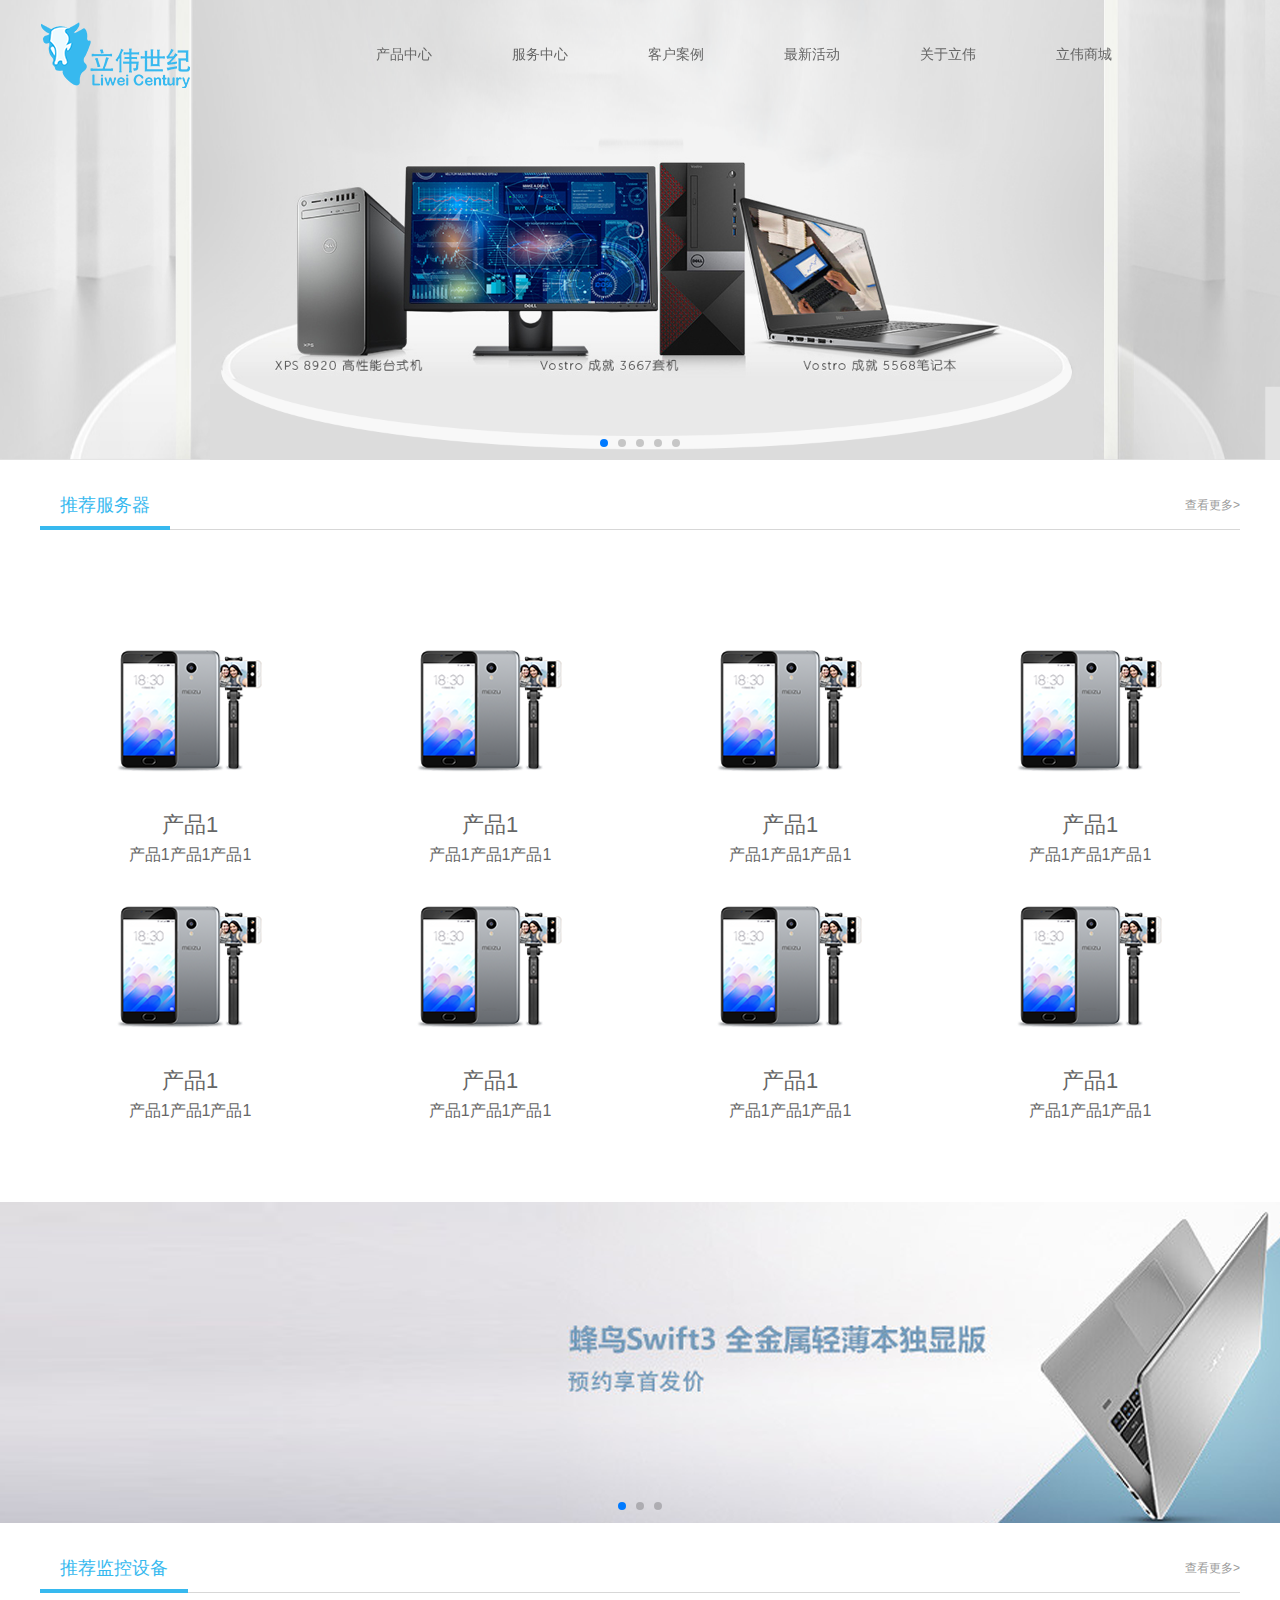
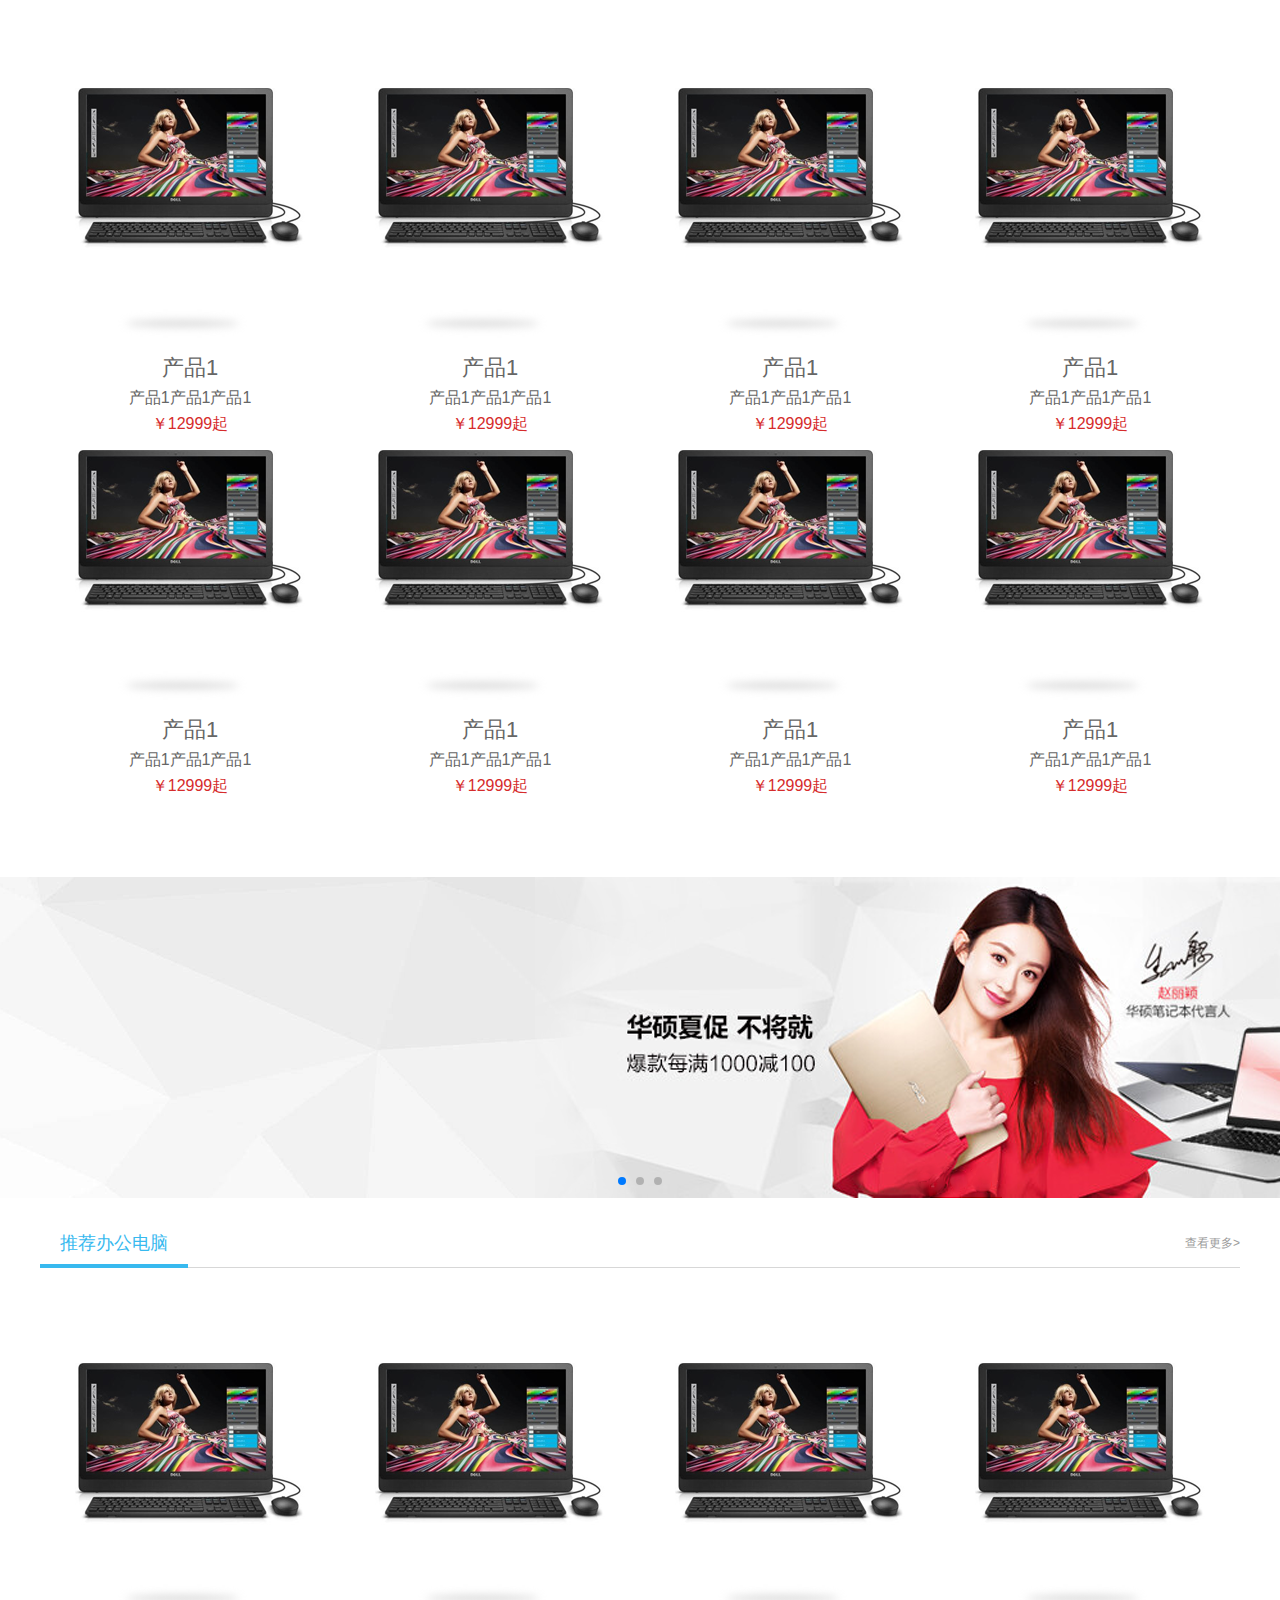
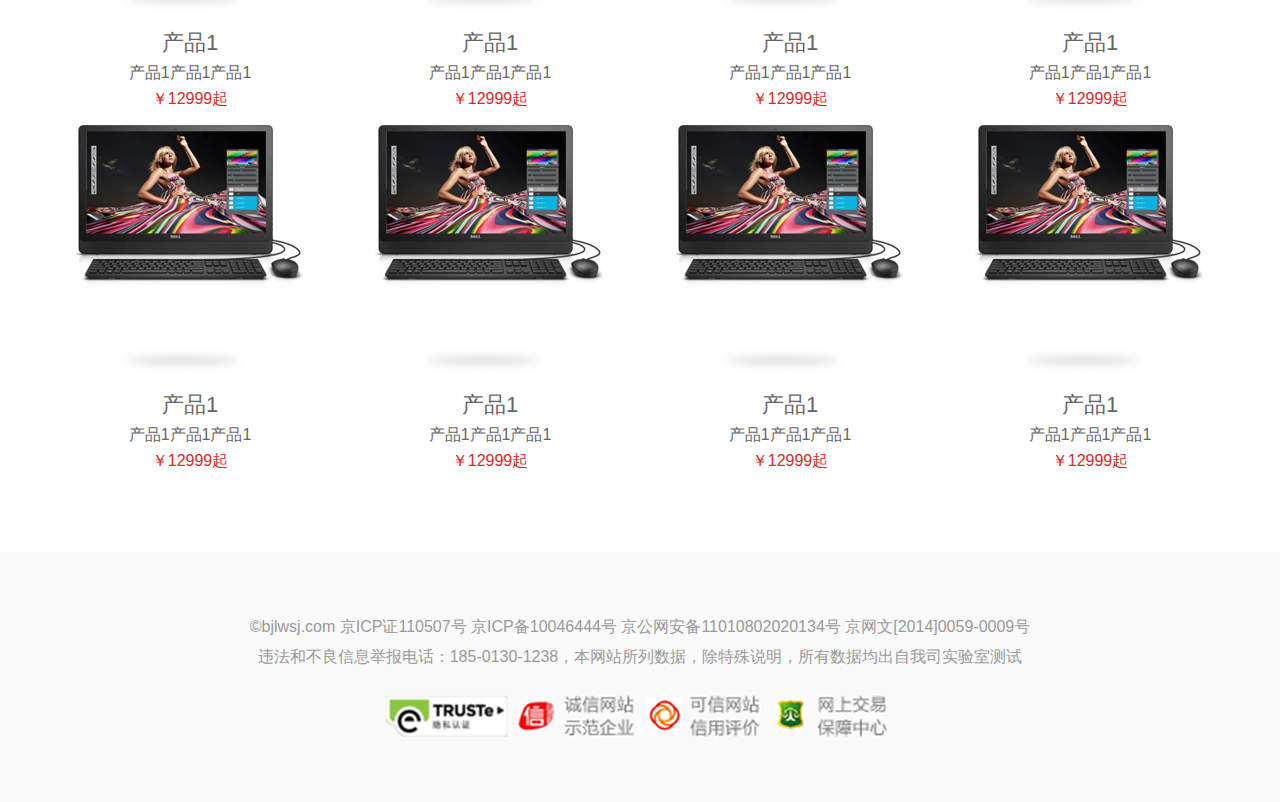
<file: index.html>
<!DOCTYPE html>
<html lang="en">
<head>
    <meta charset="UTF-8">
    <title>首页</title>
    <link rel="stylesheet" href="./css/reset_s.css">
    <link rel="stylesheet" href="./css/swiper-3.4.2.min.css">
    <link rel="stylesheet" href="./css/commen.css">
    <link rel="stylesheet" href="./css/index.css">
    <script src="./js/jquery-2.1.1.min.js"></script>
    <script src="./js/swiper-3.4.2.jquery.min.js"></script>
</head>
<body>
<!-- Swiper -->
<header>
    <div class="swiper-container header">
        <div class="top">
            <div class="w_1200">
                <a href="index.html" class="logo"><img src="img/logo.png" alt=""></a>
                <ul class="top_menu">
                    <li><a href="customerCase2.html">产品中心</a></li>
                    <li><a href="customerCase1.html">服务中心</a></li>
                    <li><a href="customerCase.html">客户案例</a></li>
                    <li><a href="activeList.html">最新活动</a></li>
                    <li><a href="about.html">关于立伟</a></li>
                    <li><a href="#">立伟商城</a></li>
                </ul>
            </div>
        </div>
        <div class="swiper-wrapper">
            <div class="swiper-slide"><img src="img/banner.png" alt=""></div>
            <div class="swiper-slide"><img src="img/banner.png" alt=""></div>
            <div class="swiper-slide"><img src="img/banner.png" alt=""></div>
            <div class="swiper-slide"><img src="img/banner.png" alt=""></div>
            <div class="swiper-slide"><img src="img/banner.png" alt=""></div>
        </div>
        <div class="swiper-pagination"></div>
    </div>
</header>
<div class="content">
    <div class="product_wrap w_1200 product1">
        <div class="pro_title">
            <span class="title_name">推荐服务器</span>
            <a href="customerCase2.html" target="_blank" class="index_more">查看更多&gt;</a>
        </div>
        <ul class="pro_ul">
            <li>
                <a href="#">
                    <div class="pro_img">
                        <img src="img/product01.png" alt="">
                    </div>
                    <div class="pro_tit">产品1</div>
                    <div class="pro_sub_tit">产品1产品1产品1</div>
                </a>
            </li>
            <li>
                <a href="#">
                    <div class="pro_img">
                        <img src="img/product01.png" alt="">
                    </div>
                    <div class="pro_tit">产品1</div>
                    <div class="pro_sub_tit">产品1产品1产品1</div>
                </a>
            </li>
            <li>
                <a href="#">
                    <div class="pro_img">
                        <img src="img/product01.png" alt="">
                    </div>
                    <div class="pro_tit">产品1</div>
                    <div class="pro_sub_tit">产品1产品1产品1</div>
                </a>
            </li>
            <li>
                <a href="#">
                    <div class="pro_img">
                        <img src="img/product01.png" alt="">
                    </div>
                    <div class="pro_tit">产品1</div>
                    <div class="pro_sub_tit">产品1产品1产品1</div>
                </a>
            </li>
            <li>
                <a href="#">
                    <div class="pro_img">
                        <img src="img/product01.png" alt="">
                    </div>
                    <div class="pro_tit">产品1</div>
                    <div class="pro_sub_tit">产品1产品1产品1</div>
                </a>
            </li>
            <li>
                <a href="#">
                    <div class="pro_img">
                        <img src="img/product01.png" alt="">
                    </div>
                    <div class="pro_tit">产品1</div>
                    <div class="pro_sub_tit">产品1产品1产品1</div>
                </a>
            </li>
            <li>
                <a href="#">
                    <div class="pro_img">
                        <img src="img/product01.png" alt="">
                    </div>
                    <div class="pro_tit">产品1</div>
                    <div class="pro_sub_tit">产品1产品1产品1</div>
                </a>
            </li>
            <li>
                <a href="#">
                    <div class="pro_img">
                        <img src="img/product01.png" alt="">
                    </div>
                    <div class="pro_tit">产品1</div>
                    <div class="pro_sub_tit">产品1产品1产品1</div>
                </a>
            </li>
        </ul>
    </div>
    <div class="ad_wrap">
        <div class="swiper-conta iner swiper-container">
            <div class="swiper-wrapper">
                <div class="swiper-slide">
                    <img src="img/ad01.png" alt="">
                </div>
                <div class="swiper-slide">
                    <img src="img/ad01.png" alt="">
                </div>
                <div class="swiper-slide">
                    <img src="img/ad01.png" alt="">
                </div>
            </div>
            <!-- Add Pagination -->
            <div class="swiper-pagination"></div>
        </div>
    </div>
    <div class="product_wrap w_1200 product2">
        <div class="pro_title">
            <span class="title_name">推荐监控设备</span>
            <a href="customerCase2.html" target="_blank" class="index_more">查看更多&gt;</a>
        </div>
        <ul class="pro_ul">
            <li>
                <a href="#">
                    <div class="pro_img">
                        <img src="img/product02.png" alt="">
                    </div>
                    <div class="pro_tit">产品1</div>
                    <div class="pro_sub_tit">产品1产品1产品1</div>
                    <div class="pro_price">￥12999起</div>
                </a>
            </li>
            <li>
                <a href="#">
                    <div class="pro_img">
                        <img src="img/product02.png" alt="">
                    </div>
                    <div class="pro_tit">产品1</div>
                    <div class="pro_sub_tit">产品1产品1产品1</div>
                    <div class="pro_price">￥12999起</div>
                </a>
            </li>
            <li>
                <a href="#">
                    <div class="pro_img">
                        <img src="img/product02.png" alt="">
                    </div>
                    <div class="pro_tit">产品1</div>
                    <div class="pro_sub_tit">产品1产品1产品1</div>
                    <div class="pro_price">￥12999起</div>
                </a>
            </li>
            <li>
                <a href="#">
                    <div class="pro_img">
                        <img src="img/product02.png" alt="">
                    </div>
                    <div class="pro_tit">产品1</div>
                    <div class="pro_sub_tit">产品1产品1产品1</div>
                    <div class="pro_price">￥12999起</div>
                </a>
            </li>
            <li>
                <a href="#">
                    <div class="pro_img">
                        <img src="img/product02.png" alt="">
                    </div>
                    <div class="pro_tit">产品1</div>
                    <div class="pro_sub_tit">产品1产品1产品1</div>
                    <div class="pro_price">￥12999起</div>
                </a>
            </li>
            <li>
                <a href="#">
                    <div class="pro_img">
                        <img src="img/product02.png" alt="">
                    </div>
                    <div class="pro_tit">产品1</div>
                    <div class="pro_sub_tit">产品1产品1产品1</div>
                    <div class="pro_price">￥12999起</div>
                </a>
            </li>
            <li>
                <a href="#">
                    <div class="pro_img">
                        <img src="img/product02.png" alt="">
                    </div>
                    <div class="pro_tit">产品1</div>
                    <div class="pro_sub_tit">产品1产品1产品1</div>
                    <div class="pro_price">￥12999起</div>
                </a>
            </li>
            <li>
                <a href="#">
                    <div class="pro_img">
                        <img src="img/product02.png" alt="">
                    </div>
                    <div class="pro_tit">产品1</div>
                    <div class="pro_sub_tit">产品1产品1产品1</div>
                    <div class="pro_price">￥12999起</div>
                </a>
            </li>
        </ul>
    </div>
    <div class="ad_wrap">
            <div class="swiper-container">
                <div class="swiper-wrapper">
                    <div class="swiper-slide">
                        <img src="img/ad02.png" alt="">
                    </div>
                    <div class="swiper-slide">
                        <img src="img/ad02.png" alt="">
                    </div>
                    <div class="swiper-slide">
                        <img src="img/ad02.png" alt="">
                    </div>
                </div>
                <!-- Add Pagination -->
                <div class="swiper-pagination"></div>
            </div>
        </div>
    <div class="product_wrap w_1200 product2">
        <div class="pro_title">
            <span class="title_name">推荐办公电脑</span>
            <a href="customerCase2.html" target="_blank" class="index_more">查看更多&gt;</a>
        </div>
        <ul class="pro_ul">
            <li>
                <a href="#">
                    <div class="pro_img">
                        <img src="img/product02.png" alt="">
                    </div>
                    <div class="pro_tit">产品1</div>
                    <div class="pro_sub_tit">产品1产品1产品1</div>
                    <div class="pro_price">￥12999起</div>
                </a>
            </li>
            <li>
                <a href="#">
                    <div class="pro_img">
                        <img src="img/product02.png" alt="">
                    </div>
                    <div class="pro_tit">产品1</div>
                    <div class="pro_sub_tit">产品1产品1产品1</div>
                    <div class="pro_price">￥12999起</div>
                </a>
            </li>
            <li>
                <a href="#">
                    <div class="pro_img">
                        <img src="img/product02.png" alt="">
                    </div>
                    <div class="pro_tit">产品1</div>
                    <div class="pro_sub_tit">产品1产品1产品1</div>
                    <div class="pro_price">￥12999起</div>
                </a>
            </li>
            <li>
                <a href="#">
                    <div class="pro_img">
                        <img src="img/product02.png" alt="">
                    </div>
                    <div class="pro_tit">产品1</div>
                    <div class="pro_sub_tit">产品1产品1产品1</div>
                    <div class="pro_price">￥12999起</div>
                </a>
            </li>
            <li>
                <a href="#">
                    <div class="pro_img">
                        <img src="img/product02.png" alt="">
                    </div>
                    <div class="pro_tit">产品1</div>
                    <div class="pro_sub_tit">产品1产品1产品1</div>
                    <div class="pro_price">￥12999起</div>
                </a>
            </li>
            <li>
                <a href="#">
                    <div class="pro_img">
                        <img src="img/product02.png" alt="">
                    </div>
                    <div class="pro_tit">产品1</div>
                    <div class="pro_sub_tit">产品1产品1产品1</div>
                    <div class="pro_price">￥12999起</div>
                </a>
            </li>
            <li>
                <a href="#">
                    <div class="pro_img">
                        <img src="img/product02.png" alt="">
                    </div>
                    <div class="pro_tit">产品1</div>
                    <div class="pro_sub_tit">产品1产品1产品1</div>
                    <div class="pro_price">￥12999起</div>
                </a>
            </li>
            <li>
                <a href="#">
                    <div class="pro_img">
                        <img src="img/product02.png" alt="">
                    </div>
                    <div class="pro_tit">产品1</div>
                    <div class="pro_sub_tit">产品1产品1产品1</div>
                    <div class="pro_price">￥12999起</div>
                </a>
            </li>
        </ul>
    </div>
</div>
<footer class="footer">
    <div class="w_1200">
        <div class="copy_right">©bjlwsj.com 京ICP证110507号 京ICP备10046444号 京公网安备11010802020134号 京网文[2014]0059-0009号<br>
            违法和不良信息举报电话：185-0130-1238，本网站所列数据，除特殊说明，所有数据均出自我司实验室测试</div>
        <div class="footer_link">
            <a href="#" class="link_a"><img src="img/f_link01.png" alt=""></a>
            <a href="#" class="link_a"><img src="img/f_link02.png" alt=""></a>
            <a href="#" class="link_a"><img src="img/f_link03.png" alt=""></a>
            <a href="#" class="link_a"><img src="img/f_link04.png" alt=""></a>
        </div>
    </div>

</footer>
<script>
    var swiper = new Swiper('.swiper-container', {
        autoplay: 3000,
        loop: true,
        pagination: '.swiper-pagination',
        paginationClickable: true
//        nextButton: '.swiper-button-next',
//        prevButton: '.swiper-button-prev'
    });
</script>
</body>
</html>
</file>
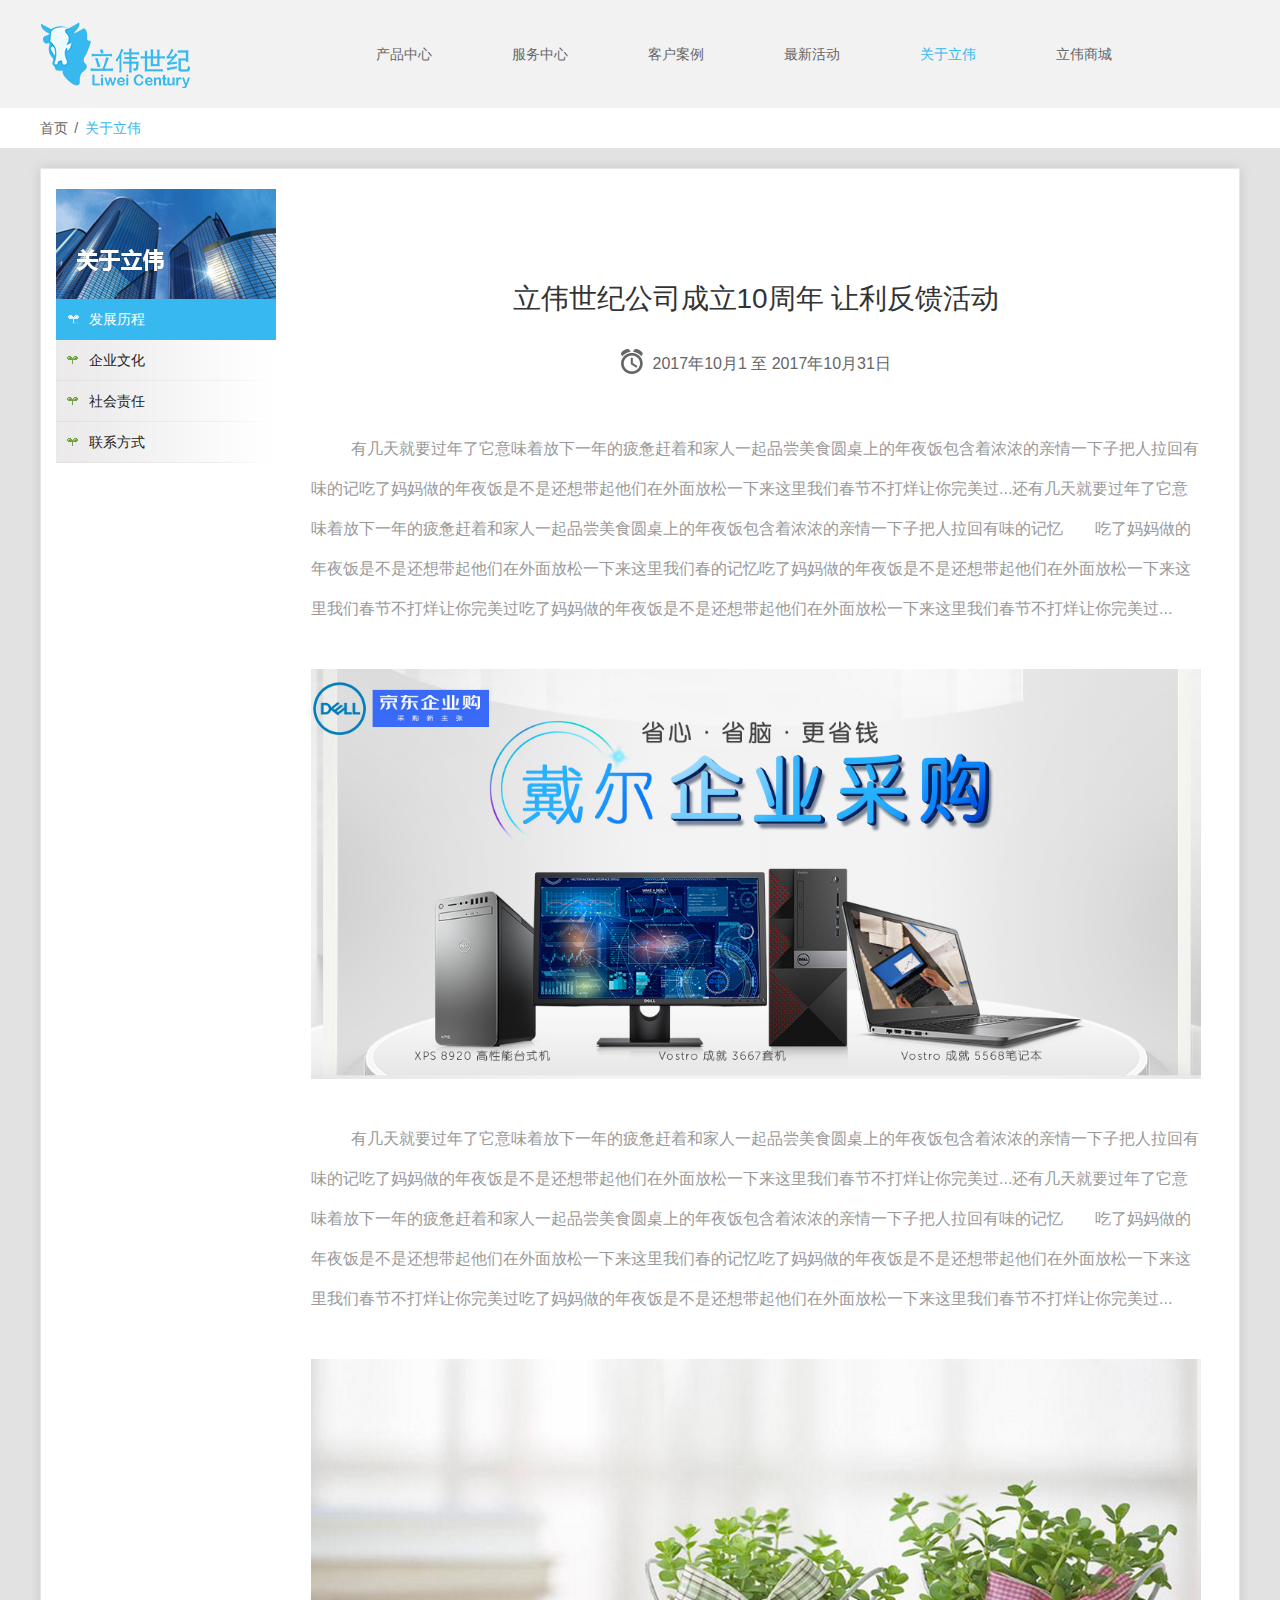
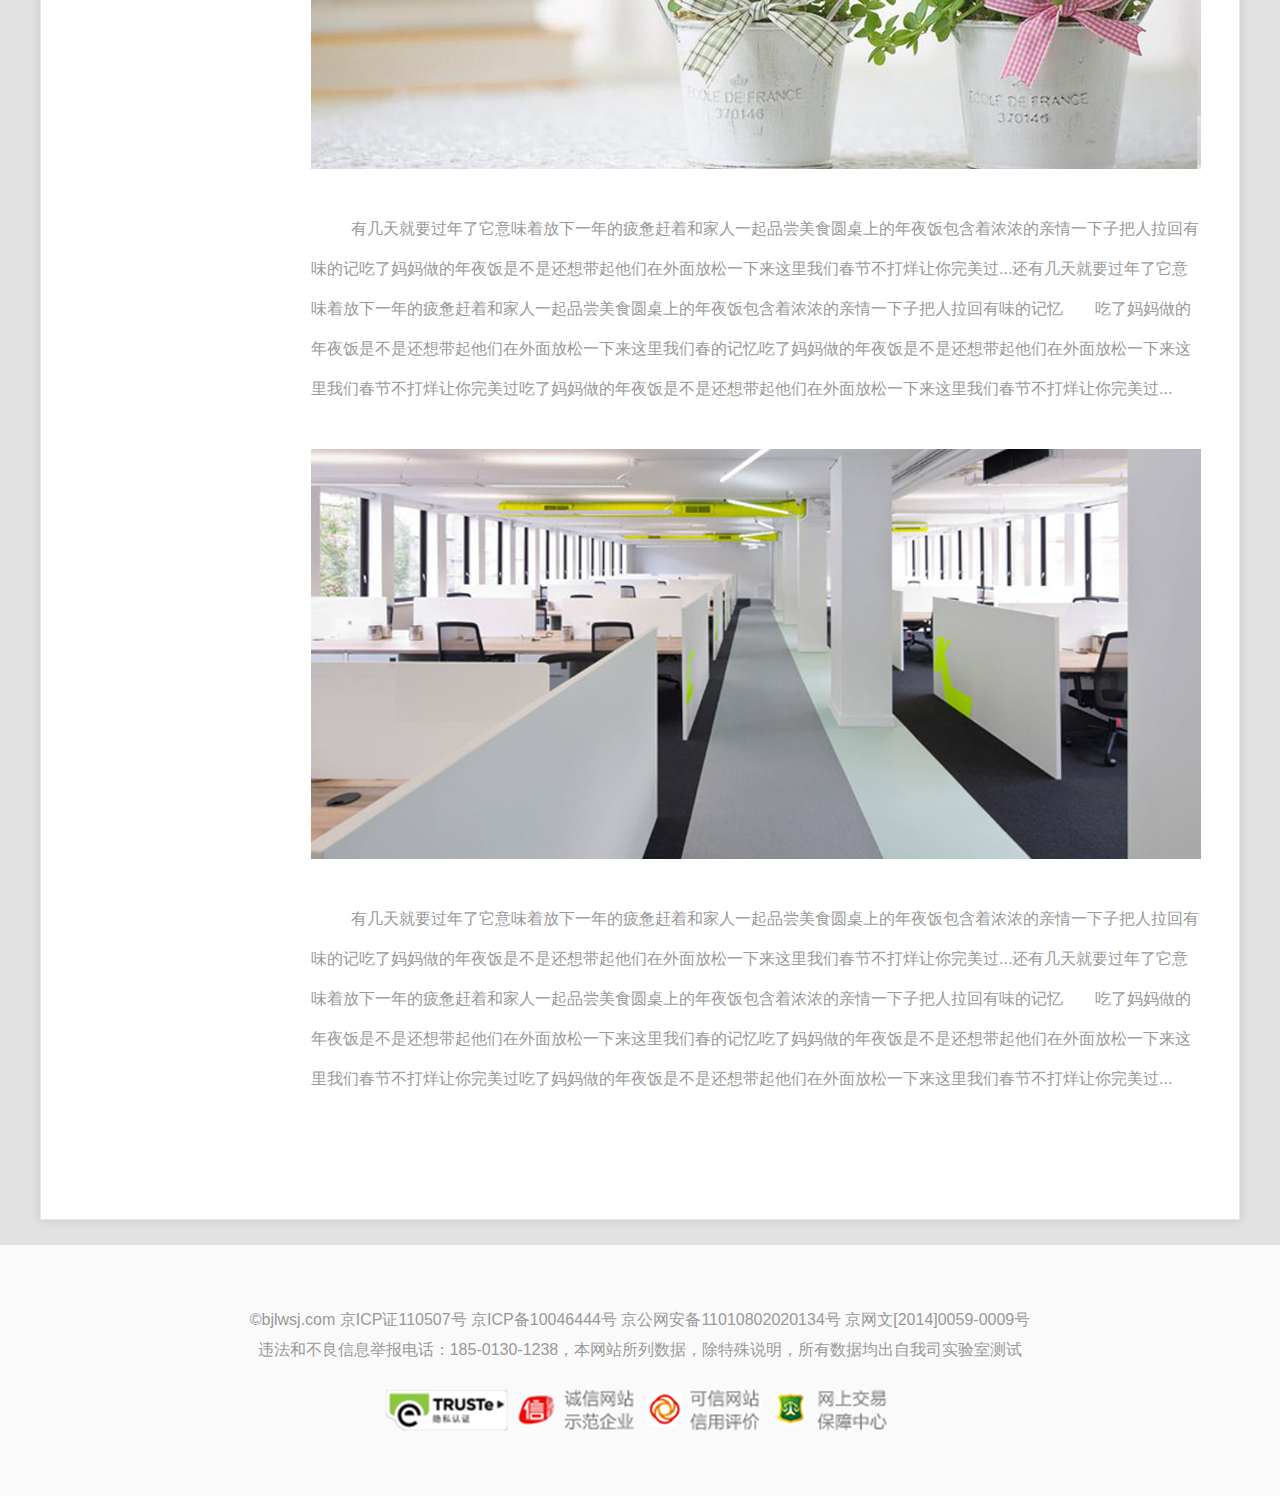
<file: about.html>
<!DOCTYPE html>
<html lang="en">
<head>
    <meta charset="UTF-8">
    <title>关于立伟</title>
    <link rel="stylesheet" href="./css/reset_s.css">
    <link rel="stylesheet" href="./css/commen.css">
    <link rel="stylesheet" href="./css/detail.css">
    <script src="./js/jquery-2.1.1.min.js"></script>
</head>
<body>
<div class="header">
    <div class="top">
        <div class="w_1200">
            <a href="index.html" class="logo"><img src="img/logo.png" alt=""></a>
            <ul class="top_menu">
                <li><a href="customerCase2.html">产品中心</a></li>
                <li><a href="customerCase1.html">服务中心</a></li>
                <li><a href="customerCase.html">客户案例</a></li>
                <li><a href="activeList.html">最新活动</a></li>
                <li><a href="about.html" class="active">关于立伟</a></li>
                <li><a href="#">立伟商城</a></li>
            </ul>
        </div>
    </div>
</div>
<div class="nav_wrap w_1200">
    <a href="#" class="nav_a">首页</a>
    <span class="nav_split">/</span>
    <a href="#" class="nav_a nav-curr">关于立伟</a>
</div>
<div class="detail_content" style="overflow: hidden">
    <div class="w_1200 con_box">
        <div class="cleft">
            <div class="cla"><img src="img/grzx.png"></div>
            <ul class="cl_nav">
                <li class="c_nav c_act">发展历程</li>
                <li class="c_nav">企业文化</li>
                <li class="c_nav">社会责任</li>
                <li class="c_nav">联系方式</li>
            </ul>
        </div>
        <div class="cright">
            <!--发展历程 -->
            <div class="cr_hy" style="display: block;">
                <div class="act_tit">立伟世纪公司成立10周年 让利反馈活动</div>
                <div class="act_time">
                    <img src="img/act_clock.png" alt="" class="act_clock">
                    <span class="time_span">2017年10月1 至 2017年10月31日</span>
                </div>
                <div class="act_content">
                    <p class="act_p">有几天就要过年了它意味着放下一年的疲惫赶着和家人一起品尝美食圆桌上的年夜饭包含着浓浓的亲情一下子把人拉回有味的记吃了妈妈做的年夜饭是不是还想带起他们在外面放松一下来这里我们春节不打烊让你完美过...还有几天就要过年了它意味着放下一年的疲惫赶着和家人一起品尝美食圆桌上的年夜饭包含着浓浓的亲情一下子把人拉回有味的记忆　　吃了妈妈做的年夜饭是不是还想带起他们在外面放松一下来这里我们春的记忆吃了妈妈做的年夜饭是不是还想带起他们在外面放松一下来这里我们春节不打烊让你完美过吃了妈妈做的年夜饭是不是还想带起他们在外面放松一下来这里我们春节不打烊让你完美过...</p>
                    <div class="act_img"><img src="img/act_img01.png" alt=""></div>
                    <p class="act_p">有几天就要过年了它意味着放下一年的疲惫赶着和家人一起品尝美食圆桌上的年夜饭包含着浓浓的亲情一下子把人拉回有味的记吃了妈妈做的年夜饭是不是还想带起他们在外面放松一下来这里我们春节不打烊让你完美过...还有几天就要过年了它意味着放下一年的疲惫赶着和家人一起品尝美食圆桌上的年夜饭包含着浓浓的亲情一下子把人拉回有味的记忆　　吃了妈妈做的年夜饭是不是还想带起他们在外面放松一下来这里我们春的记忆吃了妈妈做的年夜饭是不是还想带起他们在外面放松一下来这里我们春节不打烊让你完美过吃了妈妈做的年夜饭是不是还想带起他们在外面放松一下来这里我们春节不打烊让你完美过...</p>
                    <div class="act_img"><img src="img/act_img02.png" alt=""></div>
                    <p class="act_p">有几天就要过年了它意味着放下一年的疲惫赶着和家人一起品尝美食圆桌上的年夜饭包含着浓浓的亲情一下子把人拉回有味的记吃了妈妈做的年夜饭是不是还想带起他们在外面放松一下来这里我们春节不打烊让你完美过...还有几天就要过年了它意味着放下一年的疲惫赶着和家人一起品尝美食圆桌上的年夜饭包含着浓浓的亲情一下子把人拉回有味的记忆　　吃了妈妈做的年夜饭是不是还想带起他们在外面放松一下来这里我们春的记忆吃了妈妈做的年夜饭是不是还想带起他们在外面放松一下来这里我们春节不打烊让你完美过吃了妈妈做的年夜饭是不是还想带起他们在外面放松一下来这里我们春节不打烊让你完美过...</p>
                    <div class="act_img"><img src="img/act_img03.png" alt=""></div>
                    <p class="act_p">有几天就要过年了它意味着放下一年的疲惫赶着和家人一起品尝美食圆桌上的年夜饭包含着浓浓的亲情一下子把人拉回有味的记吃了妈妈做的年夜饭是不是还想带起他们在外面放松一下来这里我们春节不打烊让你完美过...还有几天就要过年了它意味着放下一年的疲惫赶着和家人一起品尝美食圆桌上的年夜饭包含着浓浓的亲情一下子把人拉回有味的记忆　　吃了妈妈做的年夜饭是不是还想带起他们在外面放松一下来这里我们春的记忆吃了妈妈做的年夜饭是不是还想带起他们在外面放松一下来这里我们春节不打烊让你完美过吃了妈妈做的年夜饭是不是还想带起他们在外面放松一下来这里我们春节不打烊让你完美过...</p>
                </div>
            </div>
            <!--发展历程-----end -->
            <!--企业文化 -->
            <div class="cr_hy">

            </div>
            <!--企业文化-----end -->
            <!--社会责任 -->
            <div class="cr_hy">
            </div>
            <!--社会责任-----end -->
            <!--社会责任 -->
            <div class="cr_hy">
            </div>
            <!--社会责任-----end -->
        </div>
    </div>
</div>
<footer class="footer">
    <div class="w_1200">
        <div class="copy_right">©bjlwsj.com 京ICP证110507号 京ICP备10046444号 京公网安备11010802020134号 京网文[2014]0059-0009号<br>
            违法和不良信息举报电话：185-0130-1238，本网站所列数据，除特殊说明，所有数据均出自我司实验室测试</div>
        <div class="footer_link">
            <a href="#" class="link_a"><img src="img/f_link01.png" alt=""></a>
            <a href="#" class="link_a"><img src="img/f_link02.png" alt=""></a>
            <a href="#" class="link_a"><img src="img/f_link03.png" alt=""></a>
            <a href="#" class="link_a"><img src="img/f_link04.png" alt=""></a>
        </div>
    </div>
</footer>
<script>
    $(function(){
        $(".c_nav").click(function(){
            $(".c_nav").removeClass("c_act");
            $(this).addClass("c_act");
            $(".cr_hy").eq($(this).index()).show().siblings().hide();
        });
    });
</script>
</body>
</html>
</file>
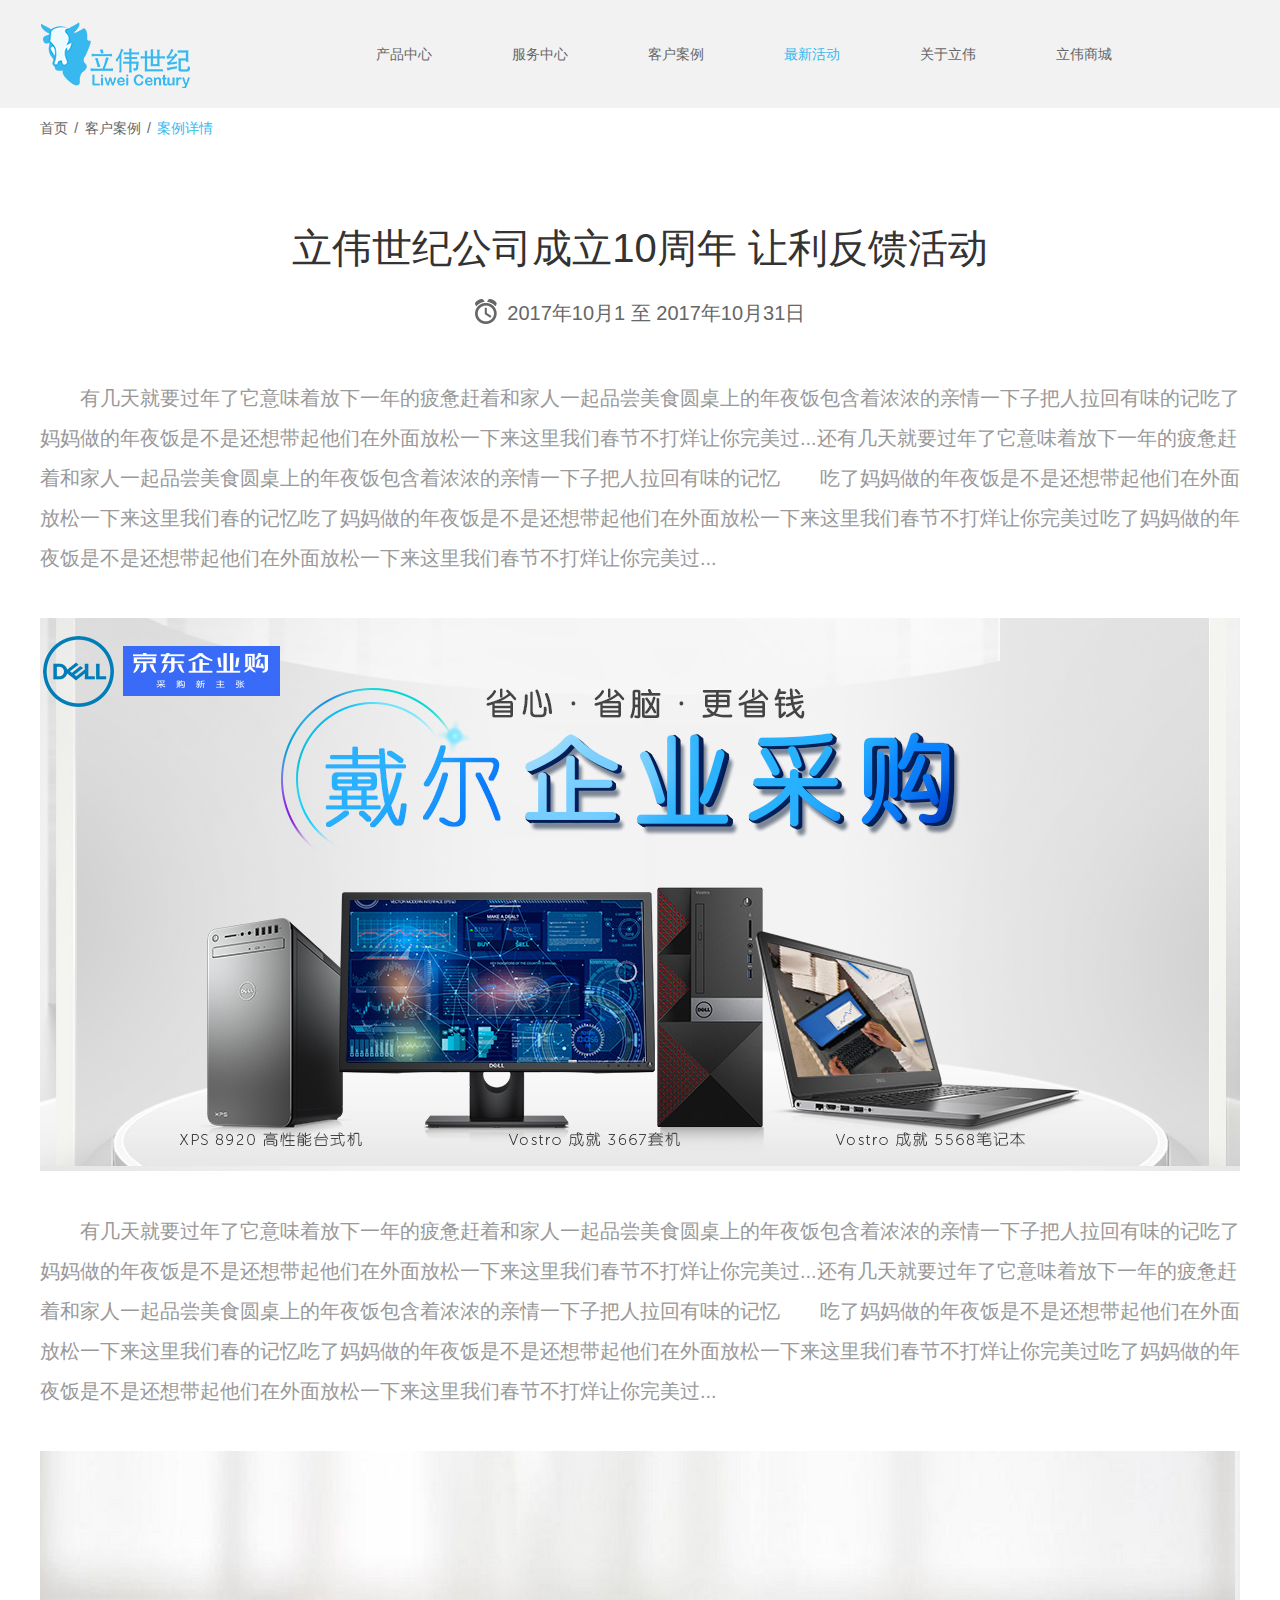
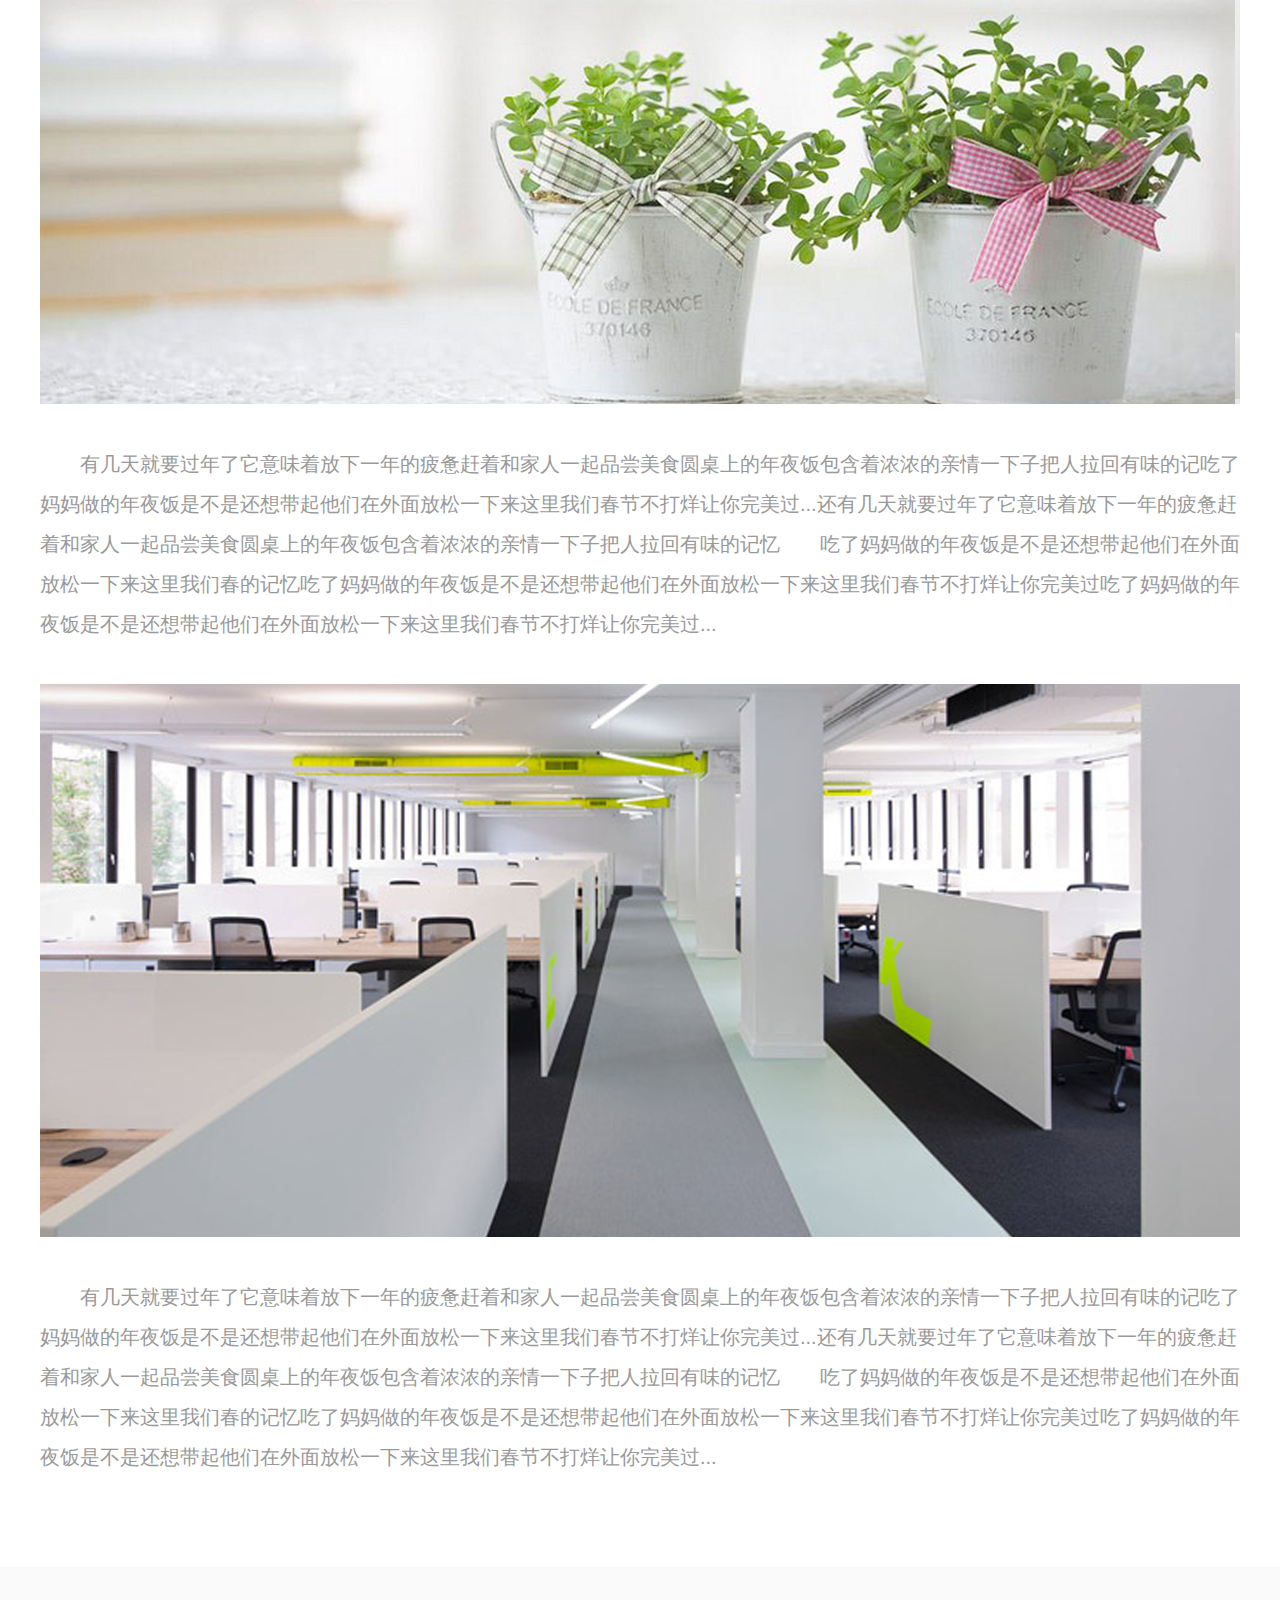
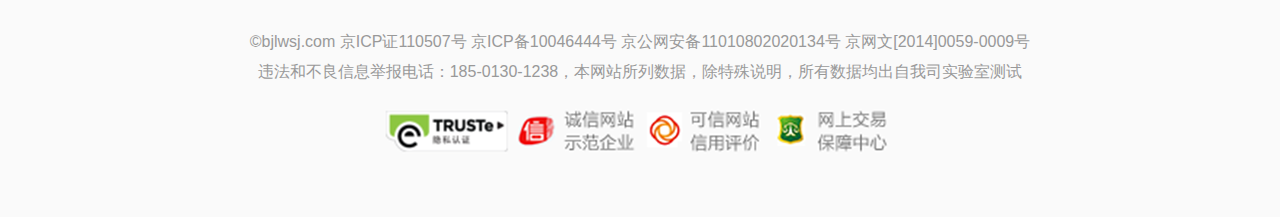
<file: activeContent.html>
<!DOCTYPE html>
<html lang="en">
<head>
    <meta charset="UTF-8">
    <title>活动内容</title>
    <link rel="stylesheet" href="./css/reset_s.css">
    <link rel="stylesheet" href="./css/commen.css">
    <link rel="stylesheet" href="./css/detail.css">
    <script src="./js/jquery-2.1.1.min.js"></script>
</head>
<body>
<div class="header">
    <div class="top">
        <div class="w_1200">
            <a href="index.html" class="logo"><img src="img/logo.png" alt=""></a>
            <ul class="top_menu">
                <li><a href="customerCase2.html">产品中心</a></li>
                <li><a href="customerCase1.html">服务中心</a></li>
                <li><a href="customerCase.html">客户案例</a></li>
                <li><a href="activeList.html" class="active">最新活动</a></li>
                <li><a href="about.html">关于立伟</a></li>
                <li><a href="#">立伟商城</a></li>
            </ul>
        </div>
    </div>
</div>
<div class="nav_wrap w_1200">
    <a href="#" class="nav_a">首页</a>
    <span class="nav_split">/</span>
    <a href="#" class="nav_a">客户案例</a>
    <span class="nav_split">/</span>
    <a href="#" class="nav_a nav-curr">案例详情</a>
</div>
<div class="act_container w_1200">
    <div class="act_tit">立伟世纪公司成立10周年 让利反馈活动</div>
    <div class="act_time">
        <img src="img/act_clock.png" alt="" class="act_clock">
        <span class="time_span">2017年10月1 至 2017年10月31日</span>
    </div>
    <div class="act_content">
        <p class="act_p">有几天就要过年了它意味着放下一年的疲惫赶着和家人一起品尝美食圆桌上的年夜饭包含着浓浓的亲情一下子把人拉回有味的记吃了妈妈做的年夜饭是不是还想带起他们在外面放松一下来这里我们春节不打烊让你完美过...还有几天就要过年了它意味着放下一年的疲惫赶着和家人一起品尝美食圆桌上的年夜饭包含着浓浓的亲情一下子把人拉回有味的记忆　　吃了妈妈做的年夜饭是不是还想带起他们在外面放松一下来这里我们春的记忆吃了妈妈做的年夜饭是不是还想带起他们在外面放松一下来这里我们春节不打烊让你完美过吃了妈妈做的年夜饭是不是还想带起他们在外面放松一下来这里我们春节不打烊让你完美过...</p>
        <div class="act_img"><img src="img/act_img01.png" alt=""></div>
        <p class="act_p">有几天就要过年了它意味着放下一年的疲惫赶着和家人一起品尝美食圆桌上的年夜饭包含着浓浓的亲情一下子把人拉回有味的记吃了妈妈做的年夜饭是不是还想带起他们在外面放松一下来这里我们春节不打烊让你完美过...还有几天就要过年了它意味着放下一年的疲惫赶着和家人一起品尝美食圆桌上的年夜饭包含着浓浓的亲情一下子把人拉回有味的记忆　　吃了妈妈做的年夜饭是不是还想带起他们在外面放松一下来这里我们春的记忆吃了妈妈做的年夜饭是不是还想带起他们在外面放松一下来这里我们春节不打烊让你完美过吃了妈妈做的年夜饭是不是还想带起他们在外面放松一下来这里我们春节不打烊让你完美过...</p>
        <div class="act_img"><img src="img/act_img02.png" alt=""></div>
        <p class="act_p">有几天就要过年了它意味着放下一年的疲惫赶着和家人一起品尝美食圆桌上的年夜饭包含着浓浓的亲情一下子把人拉回有味的记吃了妈妈做的年夜饭是不是还想带起他们在外面放松一下来这里我们春节不打烊让你完美过...还有几天就要过年了它意味着放下一年的疲惫赶着和家人一起品尝美食圆桌上的年夜饭包含着浓浓的亲情一下子把人拉回有味的记忆　　吃了妈妈做的年夜饭是不是还想带起他们在外面放松一下来这里我们春的记忆吃了妈妈做的年夜饭是不是还想带起他们在外面放松一下来这里我们春节不打烊让你完美过吃了妈妈做的年夜饭是不是还想带起他们在外面放松一下来这里我们春节不打烊让你完美过...</p>
        <div class="act_img"><img src="img/act_img03.png" alt=""></div>
        <p class="act_p">有几天就要过年了它意味着放下一年的疲惫赶着和家人一起品尝美食圆桌上的年夜饭包含着浓浓的亲情一下子把人拉回有味的记吃了妈妈做的年夜饭是不是还想带起他们在外面放松一下来这里我们春节不打烊让你完美过...还有几天就要过年了它意味着放下一年的疲惫赶着和家人一起品尝美食圆桌上的年夜饭包含着浓浓的亲情一下子把人拉回有味的记忆　　吃了妈妈做的年夜饭是不是还想带起他们在外面放松一下来这里我们春的记忆吃了妈妈做的年夜饭是不是还想带起他们在外面放松一下来这里我们春节不打烊让你完美过吃了妈妈做的年夜饭是不是还想带起他们在外面放松一下来这里我们春节不打烊让你完美过...</p>
    </div>
</div>
<footer class="footer">
    <div class="w_1200">
        <div class="copy_right">©bjlwsj.com 京ICP证110507号 京ICP备10046444号 京公网安备11010802020134号 京网文[2014]0059-0009号<br>
            违法和不良信息举报电话：185-0130-1238，本网站所列数据，除特殊说明，所有数据均出自我司实验室测试</div>
        <div class="footer_link">
            <a href="#" class="link_a"><img src="img/f_link01.png" alt=""></a>
            <a href="#" class="link_a"><img src="img/f_link02.png" alt=""></a>
            <a href="#" class="link_a"><img src="img/f_link03.png" alt=""></a>
            <a href="#" class="link_a"><img src="img/f_link04.png" alt=""></a>
        </div>
    </div>

</footer>
</body>
</html>
</file>
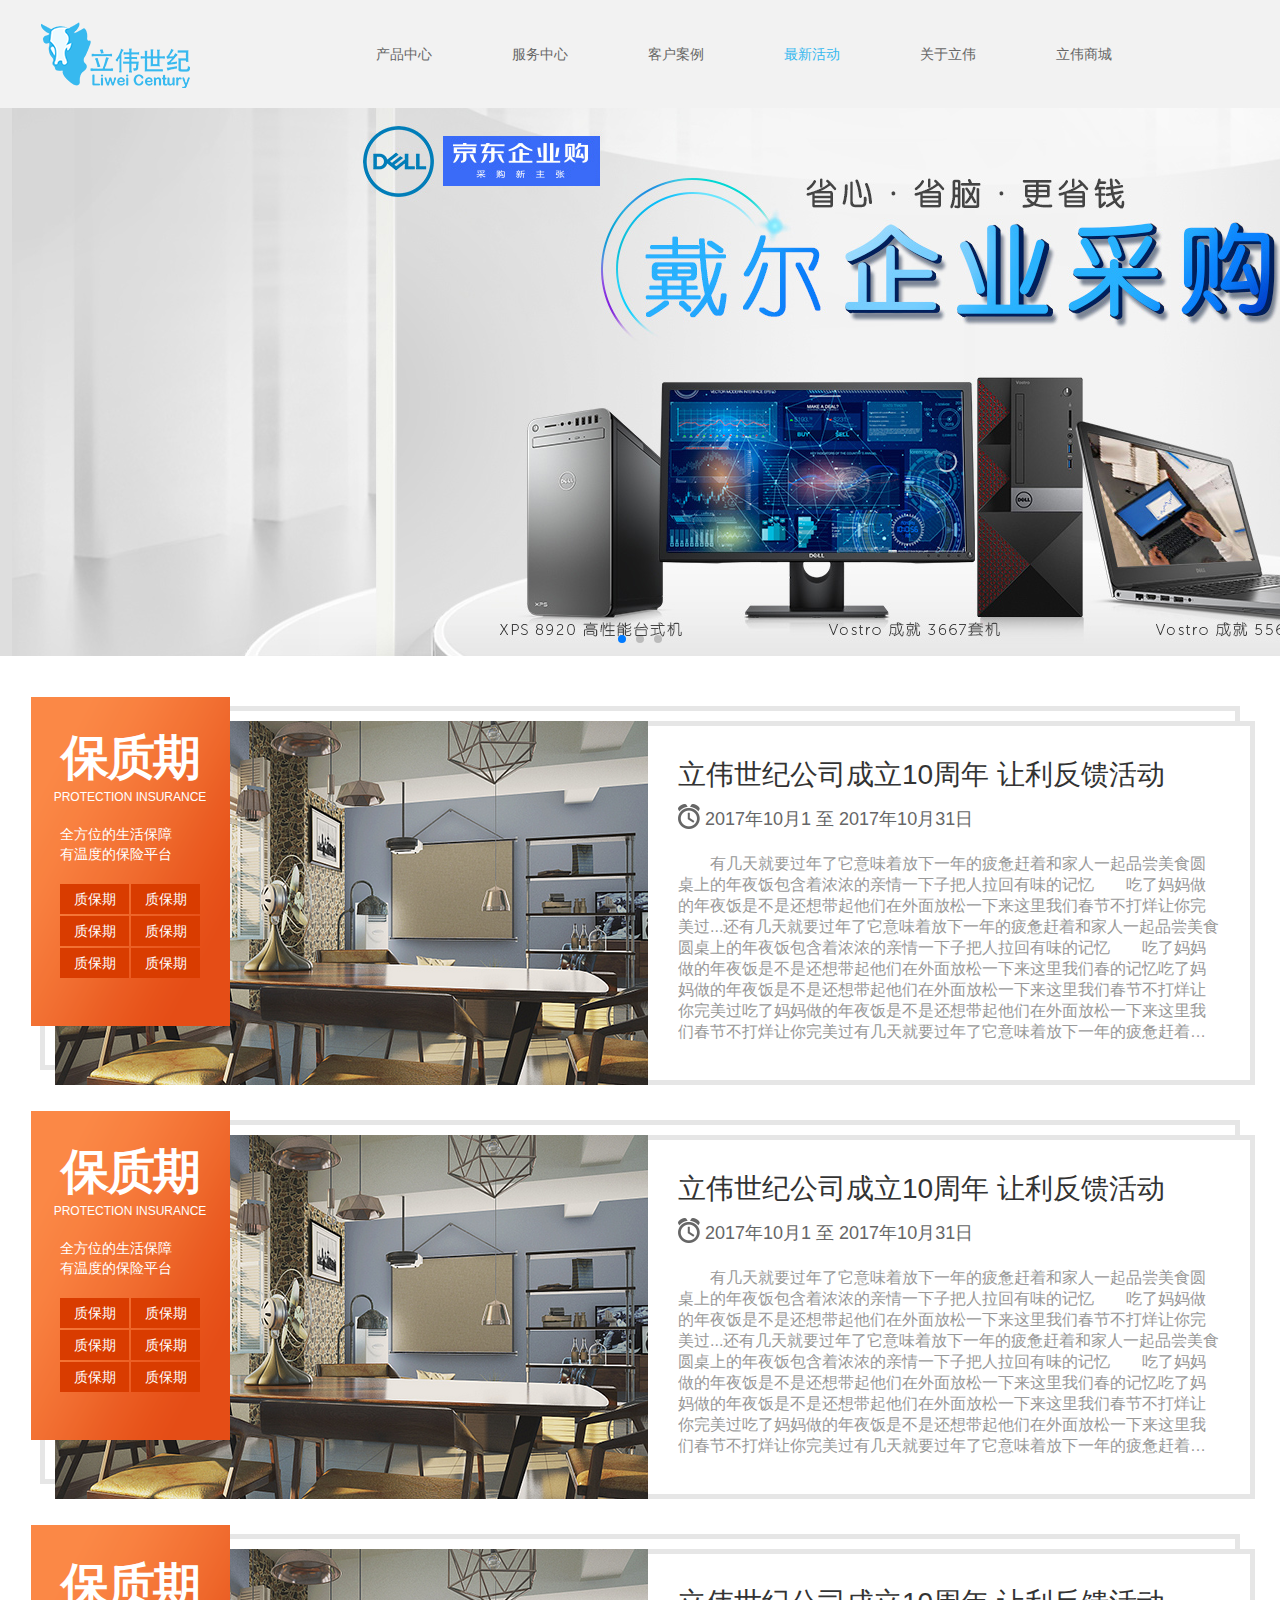
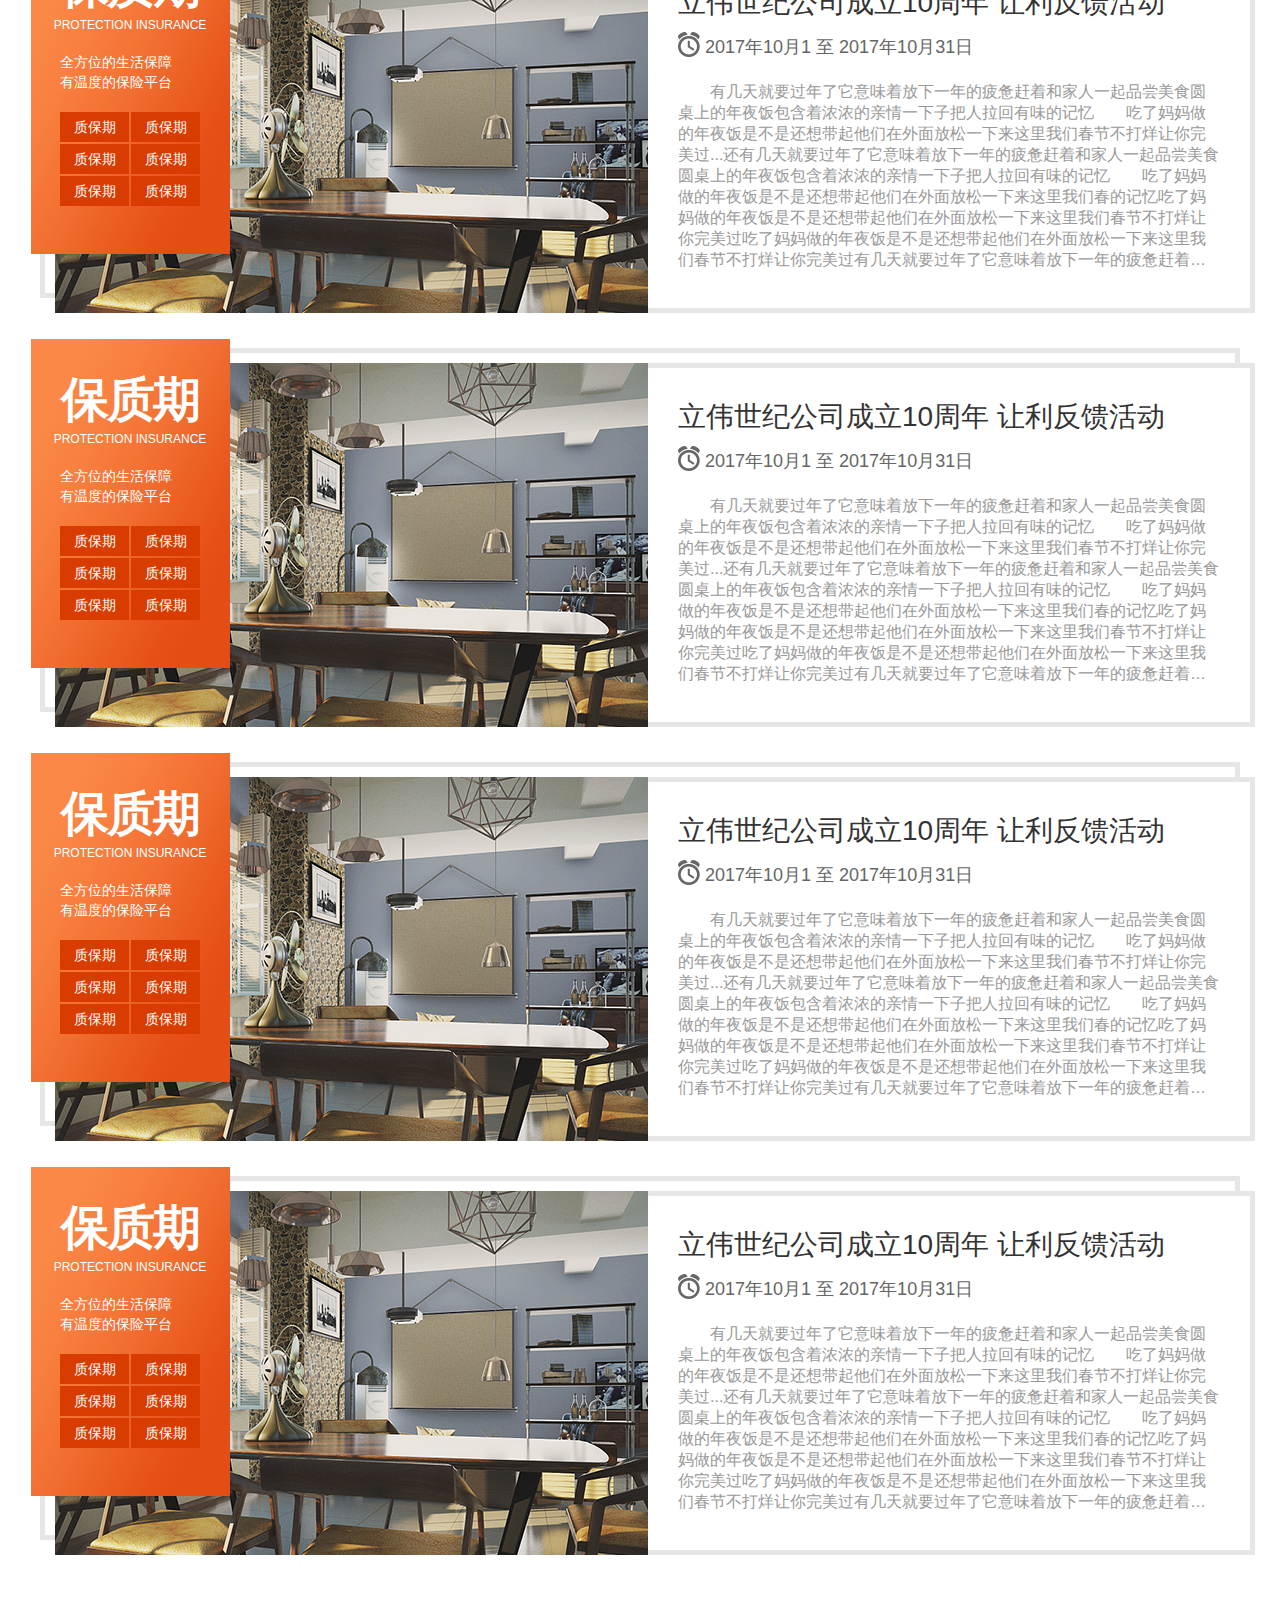
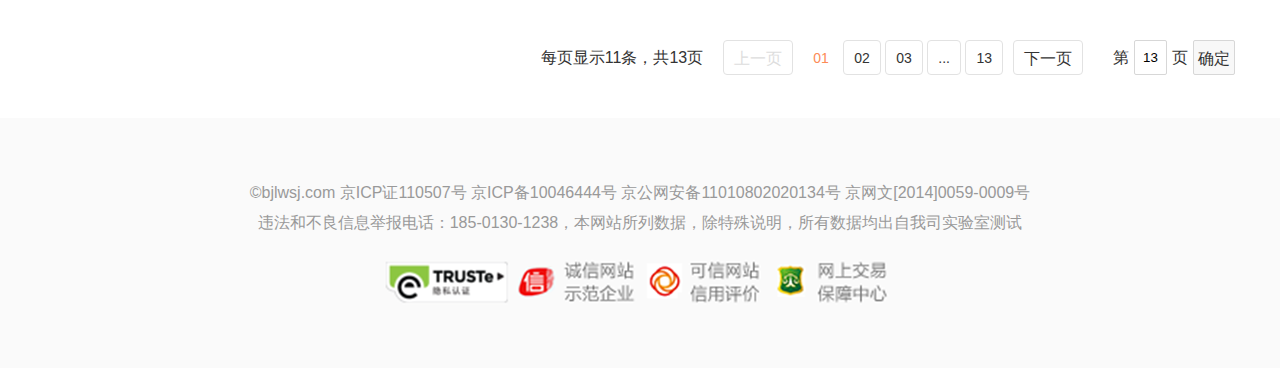
<file: activeList.html>
<!DOCTYPE html>
<html lang="en">
<head>
    <meta charset="UTF-8">
    <title>活动内容</title>
    <link rel="stylesheet" href="./css/reset_s.css">
    <link rel="stylesheet" href="./css/swiper-3.4.2.min.css">
    <link rel="stylesheet" href="./css/commen.css">
    <link rel="stylesheet" href="./css/detail.css">
    <script src="./js/jquery-2.1.1.min.js"></script>
    <script src="./js/swiper-3.4.2.jquery.min.js"></script>
</head>
<body>
<div class="header">
    <div class="top">
        <div class="w_1200">
            <a href="index.html" class="logo"><img src="img/logo.png" alt=""></a>
            <ul class="top_menu">
                <li><a href="customerCase2.html">产品中心</a></li>
                <li><a href="customerCase1.html">服务中心</a></li>
                <li><a href="customerCase.html">客户案例</a></li>
                <li><a href="activeList.html" class="active">最新活动</a></li>
                <li><a href="about.html">关于立伟</a></li>
                <li><a href="#">立伟商城</a></li>
            </ul>
        </div>
    </div>
</div>
<div class="swiper-container">
    <div class="swiper-wrapper">
        <div class="swiper-slide">
            <img src="img/detail_banner.png" alt="">
        </div>
        <div class="swiper-slide">
            <img src="img/detail_banner.png" alt="">
        </div>
        <div class="swiper-slide">
            <img src="img/detail_banner.png" alt="">
        </div>
    </div>
    <!-- Add Pagination -->
    <div class="swiper-pagination"></div>
</div>
<div class="list_content w_1200">
    <ul class="list_container">
        <li>
            <a href="activeContent.html">
                <div class="list_block">
                    <div class="list_left"><img src="./img/list_img01.png" alt=""></div>
                    <div class="list_right">
                        <div class="list_tit">立伟世纪公司成立10周年 让利反馈活动</div>
                        <div class="list_time"><img src="./img/act_clock.png" alt="" class="act_clock">2017年10月1 至
                            2017年10月31日
                        </div>
                        <p class="list_p">
                            有几天就要过年了它意味着放下一年的疲惫赶着和家人一起品尝美食圆桌上的年夜饭包含着浓浓的亲情一下子把人拉回有味的记忆　　吃了妈妈做的年夜饭是不是还想带起他们在外面放松一下来这里我们春节不打烊让你完美过...还有几天就要过年了它意味着放下一年的疲惫赶着和家人一起品尝美食圆桌上的年夜饭包含着浓浓的亲情一下子把人拉回有味的记忆　　吃了妈妈做的年夜饭是不是还想带起他们在外面放松一下来这里我们春的记忆吃了妈妈做的年夜饭是不是还想带起他们在外面放松一下来这里我们春节不打烊让你完美过吃了妈妈做的年夜饭是不是还想带起他们在外面放松一下来这里我们春节不打烊让你完美过有几天就要过年了它意味着放下一年的疲惫赶着和家人一起品尝美食圆桌上的年夜饭包含着浓浓的亲情一下子把人拉回有味的记忆　　吃了妈妈做的年夜饭是不是还想带起他们在外面放松一下来这里我们春节不打烊让你完美过...还有几天就要过年了它意味着放下一年的疲惫赶着和家人一起品尝美食圆桌上的年夜饭包含着浓浓的亲情一下子把人拉回有味的记忆　　吃了妈妈做的年夜饭是不是还想带起他们在外面放松一下来这里我们春的记忆吃了妈妈做的年夜饭是不是还想带起他们在外面放松一下来这里我们春节不打烊让你完美过吃了妈妈做的年夜饭是不是还想带起他们在外面放松一下来这里我们春节不打烊让你完美过</p>
                    </div>
                </div>
                <div class="list_label">
                    <div class="label_tit">保质期</div>
                    <div class="en_tit">PROTECTION INSURANCE</div>
                    <div class="label_sub_tit">
                        全方位的生活保障<br>有温度的保险平台
                    </div>
                    <ul class="label_ul">
                        <li>质保期</li>
                        <li>质保期</li>
                        <li>质保期</li>
                        <li>质保期</li>
                        <li>质保期</li>
                        <li>质保期</li>
                    </ul>
                </div>
            </a>
        </li>
        <li>
            <a href="activeContent.html">
                <div class="list_block">
                    <div class="list_left"><img src="./img/list_img01.png" alt=""></div>
                    <div class="list_right">
                        <div class="list_tit">立伟世纪公司成立10周年 让利反馈活动</div>
                        <div class="list_time"><img src="./img/act_clock.png" alt="" class="act_clock">2017年10月1 至
                            2017年10月31日
                        </div>
                        <p class="list_p">
                            有几天就要过年了它意味着放下一年的疲惫赶着和家人一起品尝美食圆桌上的年夜饭包含着浓浓的亲情一下子把人拉回有味的记忆　　吃了妈妈做的年夜饭是不是还想带起他们在外面放松一下来这里我们春节不打烊让你完美过...还有几天就要过年了它意味着放下一年的疲惫赶着和家人一起品尝美食圆桌上的年夜饭包含着浓浓的亲情一下子把人拉回有味的记忆　　吃了妈妈做的年夜饭是不是还想带起他们在外面放松一下来这里我们春的记忆吃了妈妈做的年夜饭是不是还想带起他们在外面放松一下来这里我们春节不打烊让你完美过吃了妈妈做的年夜饭是不是还想带起他们在外面放松一下来这里我们春节不打烊让你完美过有几天就要过年了它意味着放下一年的疲惫赶着和家人一起品尝美食圆桌上的年夜饭包含着浓浓的亲情一下子把人拉回有味的记忆　　吃了妈妈做的年夜饭是不是还想带起他们在外面放松一下来这里我们春节不打烊让你完美过...还有几天就要过年了它意味着放下一年的疲惫赶着和家人一起品尝美食圆桌上的年夜饭包含着浓浓的亲情一下子把人拉回有味的记忆　　吃了妈妈做的年夜饭是不是还想带起他们在外面放松一下来这里我们春的记忆吃了妈妈做的年夜饭是不是还想带起他们在外面放松一下来这里我们春节不打烊让你完美过吃了妈妈做的年夜饭是不是还想带起他们在外面放松一下来这里我们春节不打烊让你完美过</p>
                    </div>
                </div>
                <div class="list_label">
                    <div class="label_tit">保质期</div>
                    <div class="en_tit">PROTECTION INSURANCE</div>
                    <div class="label_sub_tit">
                        全方位的生活保障<br>有温度的保险平台
                    </div>
                    <ul class="label_ul">
                        <li>质保期</li>
                        <li>质保期</li>
                        <li>质保期</li>
                        <li>质保期</li>
                        <li>质保期</li>
                        <li>质保期</li>
                    </ul>
                </div>
            </a>
        </li>
        <li>
            <a href="activeContent.html">
                <div class="list_block">
                    <div class="list_left"><img src="./img/list_img01.png" alt=""></div>
                    <div class="list_right">
                        <div class="list_tit">立伟世纪公司成立10周年 让利反馈活动</div>
                        <div class="list_time"><img src="./img/act_clock.png" alt="" class="act_clock">2017年10月1 至
                            2017年10月31日
                        </div>
                        <p class="list_p">
                            有几天就要过年了它意味着放下一年的疲惫赶着和家人一起品尝美食圆桌上的年夜饭包含着浓浓的亲情一下子把人拉回有味的记忆　　吃了妈妈做的年夜饭是不是还想带起他们在外面放松一下来这里我们春节不打烊让你完美过...还有几天就要过年了它意味着放下一年的疲惫赶着和家人一起品尝美食圆桌上的年夜饭包含着浓浓的亲情一下子把人拉回有味的记忆　　吃了妈妈做的年夜饭是不是还想带起他们在外面放松一下来这里我们春的记忆吃了妈妈做的年夜饭是不是还想带起他们在外面放松一下来这里我们春节不打烊让你完美过吃了妈妈做的年夜饭是不是还想带起他们在外面放松一下来这里我们春节不打烊让你完美过有几天就要过年了它意味着放下一年的疲惫赶着和家人一起品尝美食圆桌上的年夜饭包含着浓浓的亲情一下子把人拉回有味的记忆　　吃了妈妈做的年夜饭是不是还想带起他们在外面放松一下来这里我们春节不打烊让你完美过...还有几天就要过年了它意味着放下一年的疲惫赶着和家人一起品尝美食圆桌上的年夜饭包含着浓浓的亲情一下子把人拉回有味的记忆　　吃了妈妈做的年夜饭是不是还想带起他们在外面放松一下来这里我们春的记忆吃了妈妈做的年夜饭是不是还想带起他们在外面放松一下来这里我们春节不打烊让你完美过吃了妈妈做的年夜饭是不是还想带起他们在外面放松一下来这里我们春节不打烊让你完美过</p>
                    </div>
                </div>
                <div class="list_label">
                    <div class="label_tit">保质期</div>
                    <div class="en_tit">PROTECTION INSURANCE</div>
                    <div class="label_sub_tit">
                        全方位的生活保障<br>有温度的保险平台
                    </div>
                    <ul class="label_ul">
                        <li>质保期</li>
                        <li>质保期</li>
                        <li>质保期</li>
                        <li>质保期</li>
                        <li>质保期</li>
                        <li>质保期</li>
                    </ul>
                </div>
            </a>
        </li>
        <li>
            <a href="activeContent.html">
                <div class="list_block">
                    <div class="list_left"><img src="./img/list_img01.png" alt=""></div>
                    <div class="list_right">
                        <div class="list_tit">立伟世纪公司成立10周年 让利反馈活动</div>
                        <div class="list_time"><img src="./img/act_clock.png" alt="" class="act_clock">2017年10月1 至
                            2017年10月31日
                        </div>
                        <p class="list_p">
                            有几天就要过年了它意味着放下一年的疲惫赶着和家人一起品尝美食圆桌上的年夜饭包含着浓浓的亲情一下子把人拉回有味的记忆　　吃了妈妈做的年夜饭是不是还想带起他们在外面放松一下来这里我们春节不打烊让你完美过...还有几天就要过年了它意味着放下一年的疲惫赶着和家人一起品尝美食圆桌上的年夜饭包含着浓浓的亲情一下子把人拉回有味的记忆　　吃了妈妈做的年夜饭是不是还想带起他们在外面放松一下来这里我们春的记忆吃了妈妈做的年夜饭是不是还想带起他们在外面放松一下来这里我们春节不打烊让你完美过吃了妈妈做的年夜饭是不是还想带起他们在外面放松一下来这里我们春节不打烊让你完美过有几天就要过年了它意味着放下一年的疲惫赶着和家人一起品尝美食圆桌上的年夜饭包含着浓浓的亲情一下子把人拉回有味的记忆　　吃了妈妈做的年夜饭是不是还想带起他们在外面放松一下来这里我们春节不打烊让你完美过...还有几天就要过年了它意味着放下一年的疲惫赶着和家人一起品尝美食圆桌上的年夜饭包含着浓浓的亲情一下子把人拉回有味的记忆　　吃了妈妈做的年夜饭是不是还想带起他们在外面放松一下来这里我们春的记忆吃了妈妈做的年夜饭是不是还想带起他们在外面放松一下来这里我们春节不打烊让你完美过吃了妈妈做的年夜饭是不是还想带起他们在外面放松一下来这里我们春节不打烊让你完美过</p>
                    </div>
                </div>
                <div class="list_label">
                    <div class="label_tit">保质期</div>
                    <div class="en_tit">PROTECTION INSURANCE</div>
                    <div class="label_sub_tit">
                        全方位的生活保障<br>有温度的保险平台
                    </div>
                    <ul class="label_ul">
                        <li>质保期</li>
                        <li>质保期</li>
                        <li>质保期</li>
                        <li>质保期</li>
                        <li>质保期</li>
                        <li>质保期</li>
                    </ul>
                </div>
            </a>
        </li>
        <li>
            <a href="activeContent.html">
                <div class="list_block">
                    <div class="list_left"><img src="./img/list_img01.png" alt=""></div>
                    <div class="list_right">
                        <div class="list_tit">立伟世纪公司成立10周年 让利反馈活动</div>
                        <div class="list_time"><img src="./img/act_clock.png" alt="" class="act_clock">2017年10月1 至
                            2017年10月31日
                        </div>
                        <p class="list_p">
                            有几天就要过年了它意味着放下一年的疲惫赶着和家人一起品尝美食圆桌上的年夜饭包含着浓浓的亲情一下子把人拉回有味的记忆　　吃了妈妈做的年夜饭是不是还想带起他们在外面放松一下来这里我们春节不打烊让你完美过...还有几天就要过年了它意味着放下一年的疲惫赶着和家人一起品尝美食圆桌上的年夜饭包含着浓浓的亲情一下子把人拉回有味的记忆　　吃了妈妈做的年夜饭是不是还想带起他们在外面放松一下来这里我们春的记忆吃了妈妈做的年夜饭是不是还想带起他们在外面放松一下来这里我们春节不打烊让你完美过吃了妈妈做的年夜饭是不是还想带起他们在外面放松一下来这里我们春节不打烊让你完美过有几天就要过年了它意味着放下一年的疲惫赶着和家人一起品尝美食圆桌上的年夜饭包含着浓浓的亲情一下子把人拉回有味的记忆　　吃了妈妈做的年夜饭是不是还想带起他们在外面放松一下来这里我们春节不打烊让你完美过...还有几天就要过年了它意味着放下一年的疲惫赶着和家人一起品尝美食圆桌上的年夜饭包含着浓浓的亲情一下子把人拉回有味的记忆　　吃了妈妈做的年夜饭是不是还想带起他们在外面放松一下来这里我们春的记忆吃了妈妈做的年夜饭是不是还想带起他们在外面放松一下来这里我们春节不打烊让你完美过吃了妈妈做的年夜饭是不是还想带起他们在外面放松一下来这里我们春节不打烊让你完美过</p>
                    </div>
                </div>
                <div class="list_label">
                    <div class="label_tit">保质期</div>
                    <div class="en_tit">PROTECTION INSURANCE</div>
                    <div class="label_sub_tit">
                        全方位的生活保障<br>有温度的保险平台
                    </div>
                    <ul class="label_ul">
                        <li>质保期</li>
                        <li>质保期</li>
                        <li>质保期</li>
                        <li>质保期</li>
                        <li>质保期</li>
                        <li>质保期</li>
                    </ul>
                </div>
            </a>
        </li>
        <li>
            <a href="activeContent.html">
                <div class="list_block">
                    <div class="list_left"><img src="./img/list_img01.png" alt=""></div>
                    <div class="list_right">
                        <div class="list_tit">立伟世纪公司成立10周年 让利反馈活动</div>
                        <div class="list_time"><img src="./img/act_clock.png" alt="" class="act_clock">2017年10月1 至
                            2017年10月31日
                        </div>
                        <p class="list_p">
                            有几天就要过年了它意味着放下一年的疲惫赶着和家人一起品尝美食圆桌上的年夜饭包含着浓浓的亲情一下子把人拉回有味的记忆　　吃了妈妈做的年夜饭是不是还想带起他们在外面放松一下来这里我们春节不打烊让你完美过...还有几天就要过年了它意味着放下一年的疲惫赶着和家人一起品尝美食圆桌上的年夜饭包含着浓浓的亲情一下子把人拉回有味的记忆　　吃了妈妈做的年夜饭是不是还想带起他们在外面放松一下来这里我们春的记忆吃了妈妈做的年夜饭是不是还想带起他们在外面放松一下来这里我们春节不打烊让你完美过吃了妈妈做的年夜饭是不是还想带起他们在外面放松一下来这里我们春节不打烊让你完美过有几天就要过年了它意味着放下一年的疲惫赶着和家人一起品尝美食圆桌上的年夜饭包含着浓浓的亲情一下子把人拉回有味的记忆　　吃了妈妈做的年夜饭是不是还想带起他们在外面放松一下来这里我们春节不打烊让你完美过...还有几天就要过年了它意味着放下一年的疲惫赶着和家人一起品尝美食圆桌上的年夜饭包含着浓浓的亲情一下子把人拉回有味的记忆　　吃了妈妈做的年夜饭是不是还想带起他们在外面放松一下来这里我们春的记忆吃了妈妈做的年夜饭是不是还想带起他们在外面放松一下来这里我们春节不打烊让你完美过吃了妈妈做的年夜饭是不是还想带起他们在外面放松一下来这里我们春节不打烊让你完美过</p>
                    </div>
                </div>
                <div class="list_label">
                    <div class="label_tit">保质期</div>
                    <div class="en_tit">PROTECTION INSURANCE</div>
                    <div class="label_sub_tit">
                        全方位的生活保障<br>有温度的保险平台
                    </div>
                    <ul class="label_ul">
                        <li>质保期</li>
                        <li>质保期</li>
                        <li>质保期</li>
                        <li>质保期</li>
                        <li>质保期</li>
                        <li>质保期</li>
                    </ul>
                </div>
            </a>
        </li>
    </ul>
    <div class="page_block">
        <div class="page_con">
            <span class="tb_pag_xs"> 每页显示11条，共<label>13</label>页</span>
            <a href="#" class="fy_a"><span class="prev">上一页</span></a>
            <span class="pages">
                <a href="#" class="page_check"><span>01</span></a>
                <a href="#"><span>02</span></a>
                <a href="#"><span>03</span></a>
                <a class="sl">...</a>
                <a href="#"><span>13</span></a>
            </span>
            <a href="#" class="fy_a"><span class="next">下一页</span></a>
            <span class="pag_choose">
                <small>第</small>
                <input type="text" value="13" class="dir_pag">
                <small>页</small>
            </span>
            <a href="#" class="confirm">确定</a>
        </div>
    </div>
</div>


<footer class="footer">
    <div class="w_1200">
        <div class="copy_right">©bjlwsj.com 京ICP证110507号 京ICP备10046444号 京公网安备11010802020134号 京网文[2014]0059-0009号<br>
            违法和不良信息举报电话：185-0130-1238，本网站所列数据，除特殊说明，所有数据均出自我司实验室测试
        </div>
        <div class="footer_link">
            <a href="#" class="link_a"><img src="img/f_link01.png" alt=""></a>
            <a href="#" class="link_a"><img src="img/f_link02.png" alt=""></a>
            <a href="#" class="link_a"><img src="img/f_link03.png" alt=""></a>
            <a href="#" class="link_a"><img src="img/f_link04.png" alt=""></a>
        </div>
    </div>

</footer>
<script>
    var swiper = new Swiper('.swiper-container', {
        autoplay: 3000,
        loop: true,
        pagination: '.swiper-pagination',
        paginationClickable: true
    });
</script>
</body>
</html>
</file>
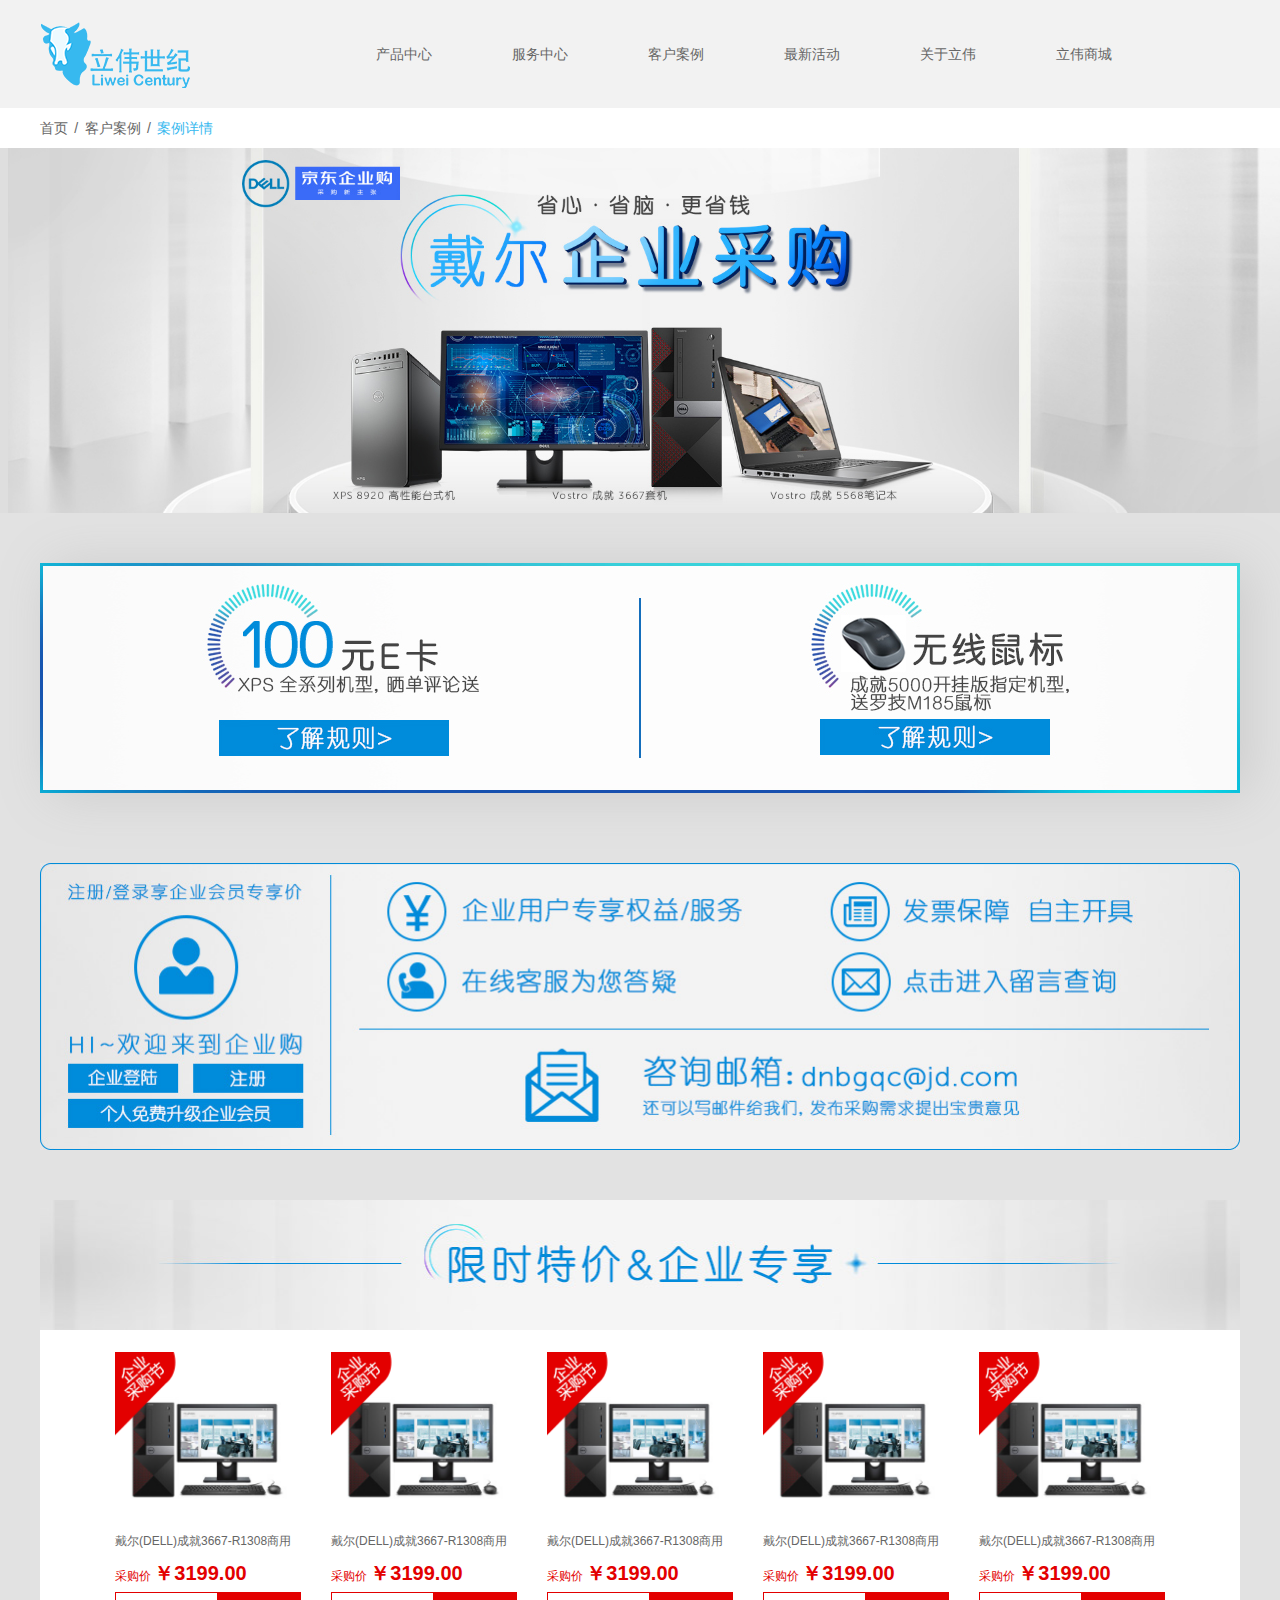
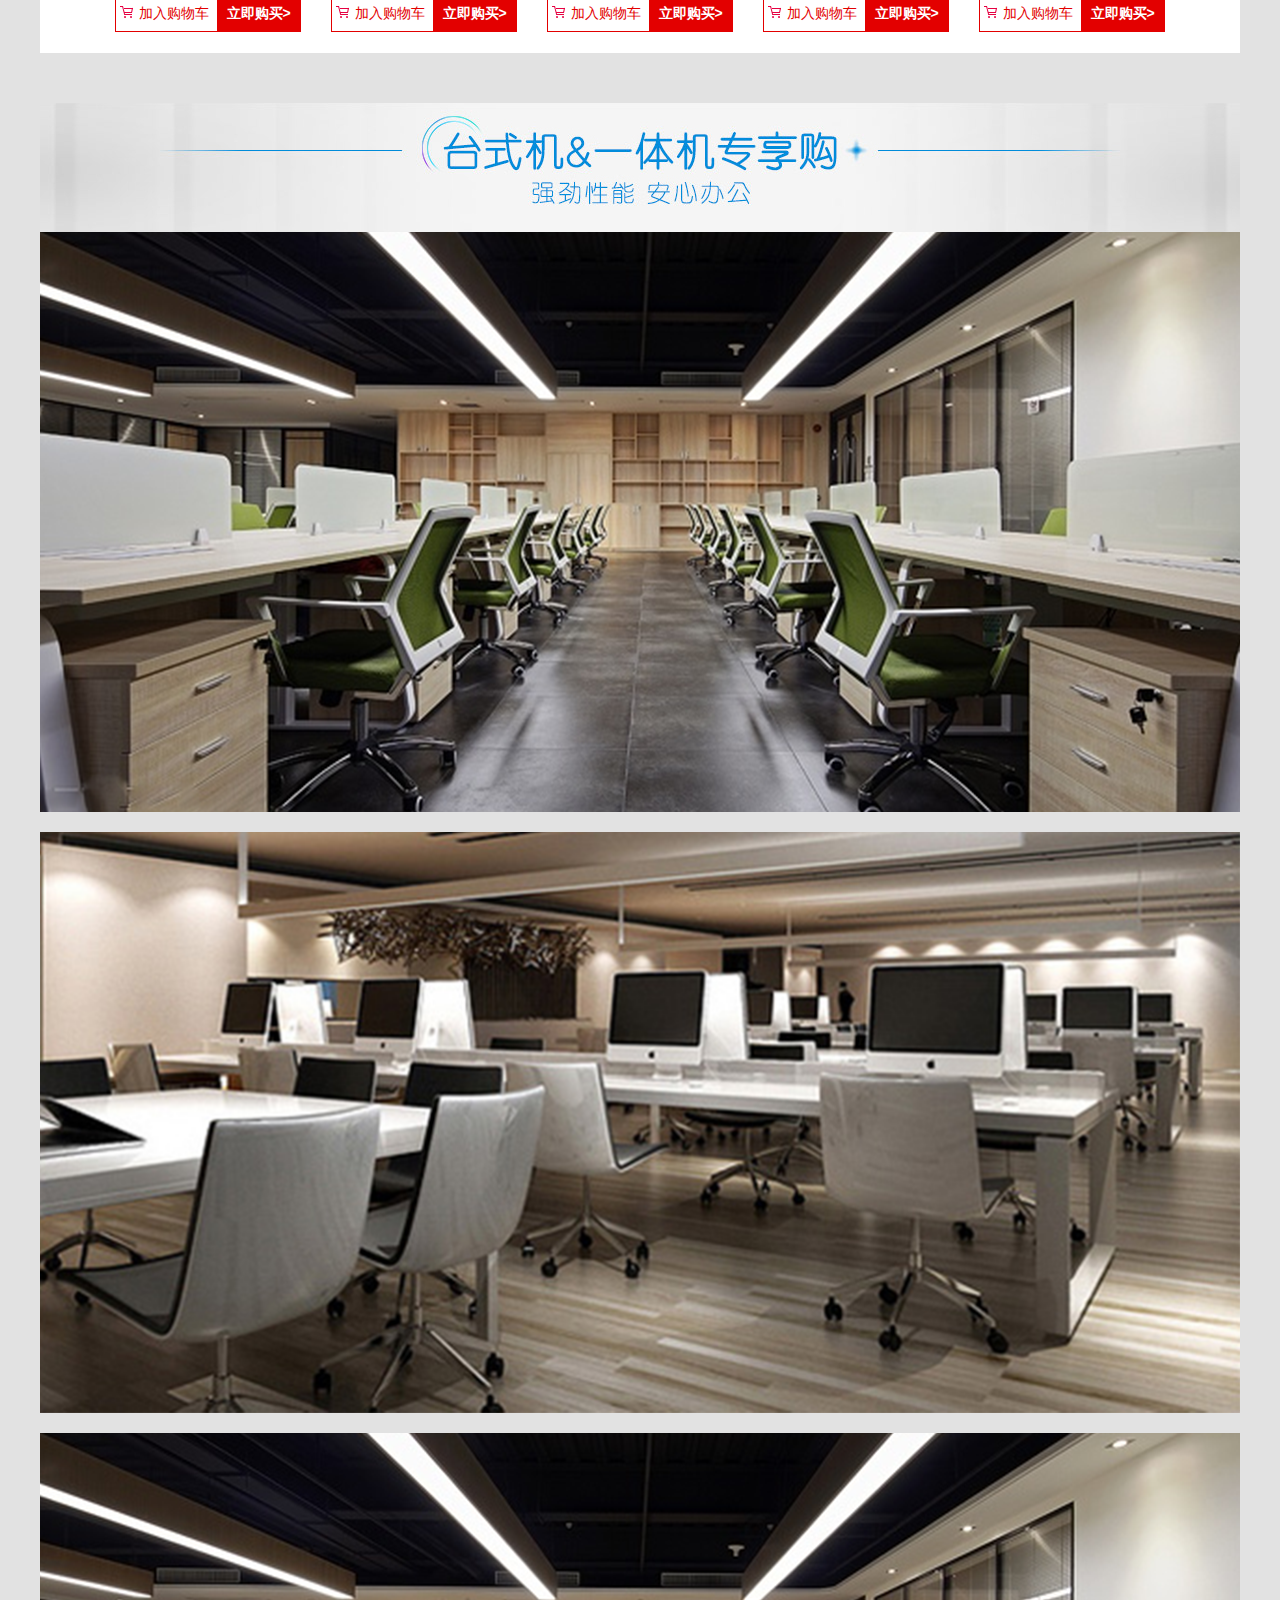
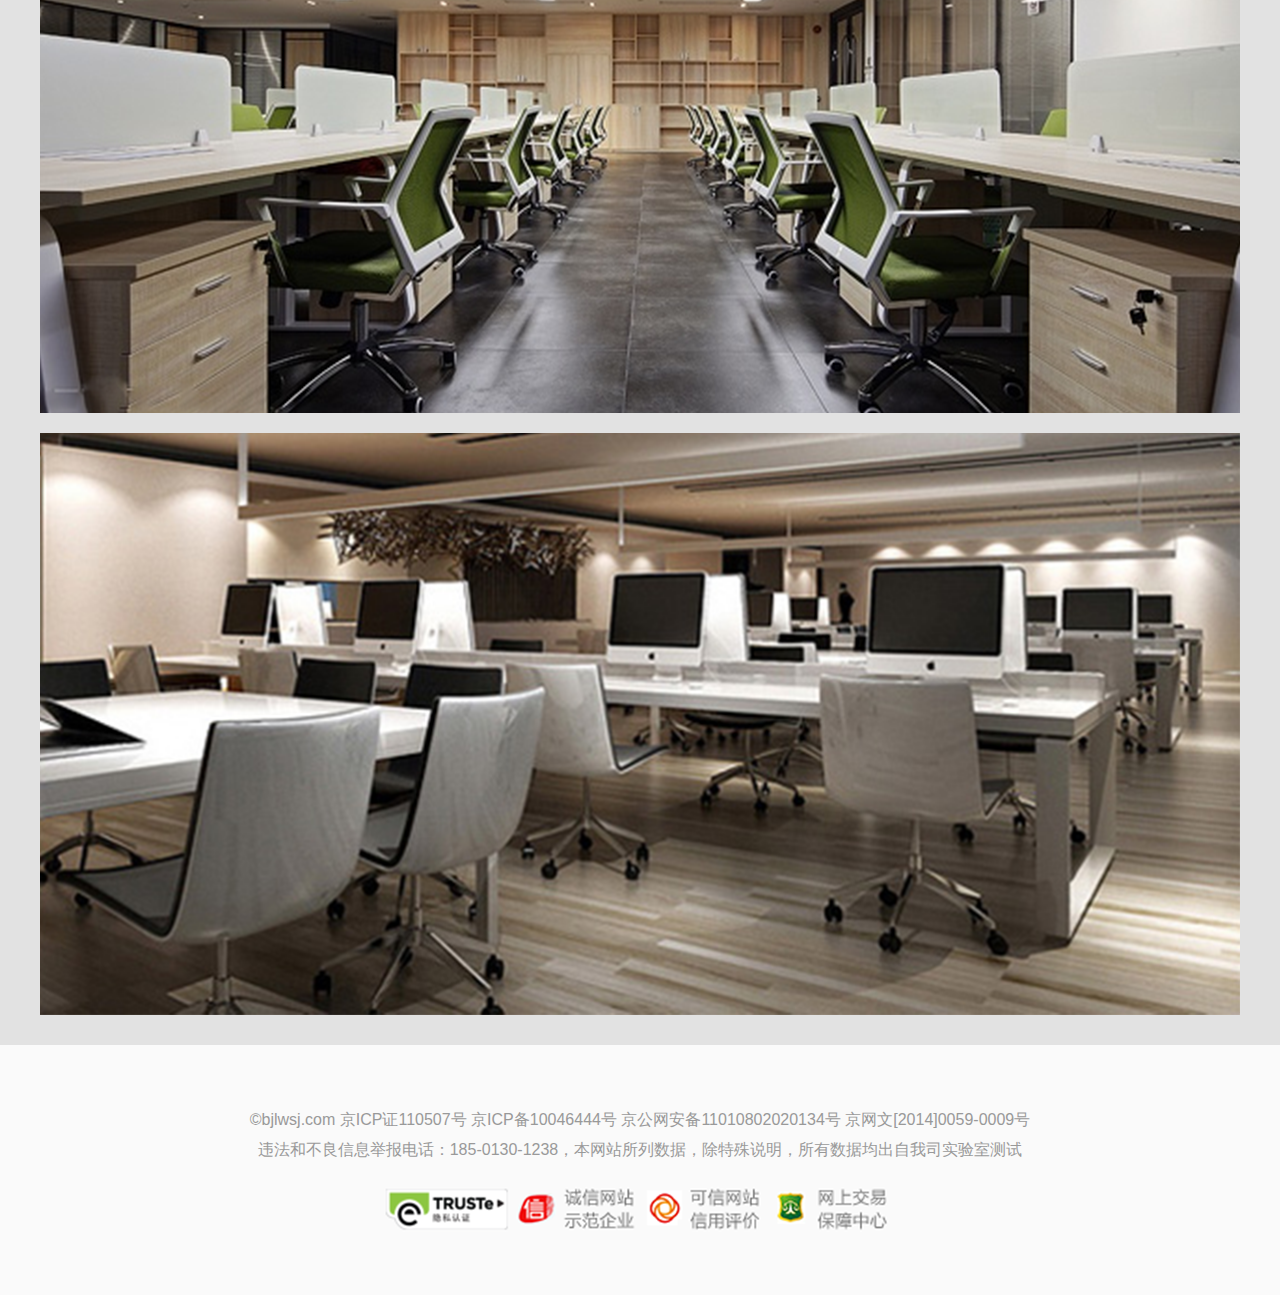
<file: caseDetails.html>
<!DOCTYPE html>
<html lang="en">
<head>
    <meta charset="UTF-8">
    <title>案例详情</title>
    <link rel="stylesheet" href="./css/reset_s.css">
    <link rel="stylesheet" href="./css/commen.css">
    <link rel="stylesheet" href="./css/detail.css">
    <script src="./js/jquery-2.1.1.min.js"></script>
</head>
<body>
    <div class="header">
        <div class="top">
            <div class="w_1200">
                <a href="index.html" class="logo"><img src="img/logo.png" alt=""></a>
                <ul class="top_menu">
                    <li><a href="#">产品中心</a></li>
                    <li><a href="#">服务中心</a></li>
                    <li><a href="#">客户案例</a></li>
                    <li><a href="#">最新活动</a></li>
                    <li><a href="#">关于立伟</a></li>
                    <li><a href="#">立伟商城</a></li>
                </ul>
            </div>
        </div>
    </div>
    <div class="nav_wrap w_1200">
        <a href="#" class="nav_a">首页</a>
        <span class="nav_split">/</span>
        <a href="#" class="nav_a">客户案例</a>
        <span class="nav_split">/</span>
        <a href="#" class="nav_a nav-curr">案例详情</a>
    </div>
    <div class="detail_content">
        <div class="detail_banner"><img src="./img/detail_banner.png" alt=""></div>
        <div class="w_1200">
            <div class="info_wrap boxShadow">
                <img src="img/detail_img01.png" alt="">
            </div>
            <div class="info_wrap margin_btm50">
                <img src="img/detail_img02.png" alt="">
            </div>
            <div class="info_wrap">
                <img src="img/detail_tit01.png" alt="">
            </div>
            <ul class="detail_active margin_btm50">
                <li>
                    <a href="#">
                        <div class="active_img"><img src="img/active01.png" alt=""></div>
                        <div class="active_name">戴尔(DELL)成就3667-R1308商用</div>
                        <div class="active_price">
                            <span class="ap_span">采购价</span>
                            <span class="ap_price">￥3199.00</span>
                        </div>
                        <div class="ap_btm">
                            <a href="#" class="add_car">加入购物车</a>
                            <a href="#" class="buy">立即购买&gt;</a>
                        </div>
                    </a>
                </li>
                <li>
                    <a href="#">
                        <div class="active_img"><img src="img/active01.png" alt=""></div>
                        <div class="active_name">戴尔(DELL)成就3667-R1308商用</div>
                        <div class="active_price">
                            <span class="ap_span">采购价</span>
                            <span class="ap_price">￥3199.00</span>
                        </div>
                        <div class="ap_btm">
                            <a href="#" class="add_car">加入购物车</a>
                            <a href="#" class="buy">立即购买&gt;</a>
                        </div>
                    </a>
                </li>
                <li>
                    <a href="#">
                        <div class="active_img"><img src="img/active01.png" alt=""></div>
                        <div class="active_name">戴尔(DELL)成就3667-R1308商用</div>
                        <div class="active_price">
                            <span class="ap_span">采购价</span>
                            <span class="ap_price">￥3199.00</span>
                        </div>
                        <div class="ap_btm">
                            <a href="#" class="add_car">加入购物车</a>
                            <a href="#" class="buy">立即购买&gt;</a>
                        </div>
                    </a>
                </li>
                <li>
                    <a href="#">
                        <div class="active_img"><img src="img/active01.png" alt=""></div>
                        <div class="active_name">戴尔(DELL)成就3667-R1308商用</div>
                        <div class="active_price">
                            <span class="ap_span">采购价</span>
                            <span class="ap_price">￥3199.00</span>
                        </div>
                        <div class="ap_btm">
                            <a href="#" class="add_car">加入购物车</a>
                            <a href="#" class="buy">立即购买&gt;</a>
                        </div>
                    </a>
                </li>
                <li>
                    <a href="#">
                        <div class="active_img"><img src="img/active01.png" alt=""></div>
                        <div class="active_name">戴尔(DELL)成就3667-R1308商用</div>
                        <div class="active_price">
                            <span class="ap_span">采购价</span>
                            <span class="ap_price">￥3199.00</span>
                        </div>
                        <div class="ap_btm">
                            <a href="#" class="add_car">加入购物车</a>
                            <a href="#" class="buy">立即购买&gt;</a>
                        </div>
                    </a>
                </li>
            </ul>
            <div class="info_wrap">
                <img src="img/detail_tit02.png" alt="">
            </div>
            <div class="show_content">
                <div class="info_wrap">
                    <img src="img/detail_show01.png" alt="">
                </div>
                <div class="info_wrap">
                    <img src="img/detail_show02.png" alt="">
                </div>
                <div class="info_wrap">
                    <img src="img/detail_show03.png" alt="">
                </div>
                <div class="info_wrap">
                    <img src="img/detail_show04.png" alt="">
                </div>
            </div>
        </div>
    </div>
    <footer class="footer">
        <div class="w_1200">
            <div class="copy_right">©bjlwsj.com 京ICP证110507号 京ICP备10046444号 京公网安备11010802020134号 京网文[2014]0059-0009号<br>
                违法和不良信息举报电话：185-0130-1238，本网站所列数据，除特殊说明，所有数据均出自我司实验室测试</div>
            <div class="footer_link">
                <a href="#" class="link_a"><img src="img/f_link01.png" alt=""></a>
                <a href="#" class="link_a"><img src="img/f_link02.png" alt=""></a>
                <a href="#" class="link_a"><img src="img/f_link03.png" alt=""></a>
                <a href="#" class="link_a"><img src="img/f_link04.png" alt=""></a>
            </div>
        </div>

    </footer>
</body>
</html>
</file>
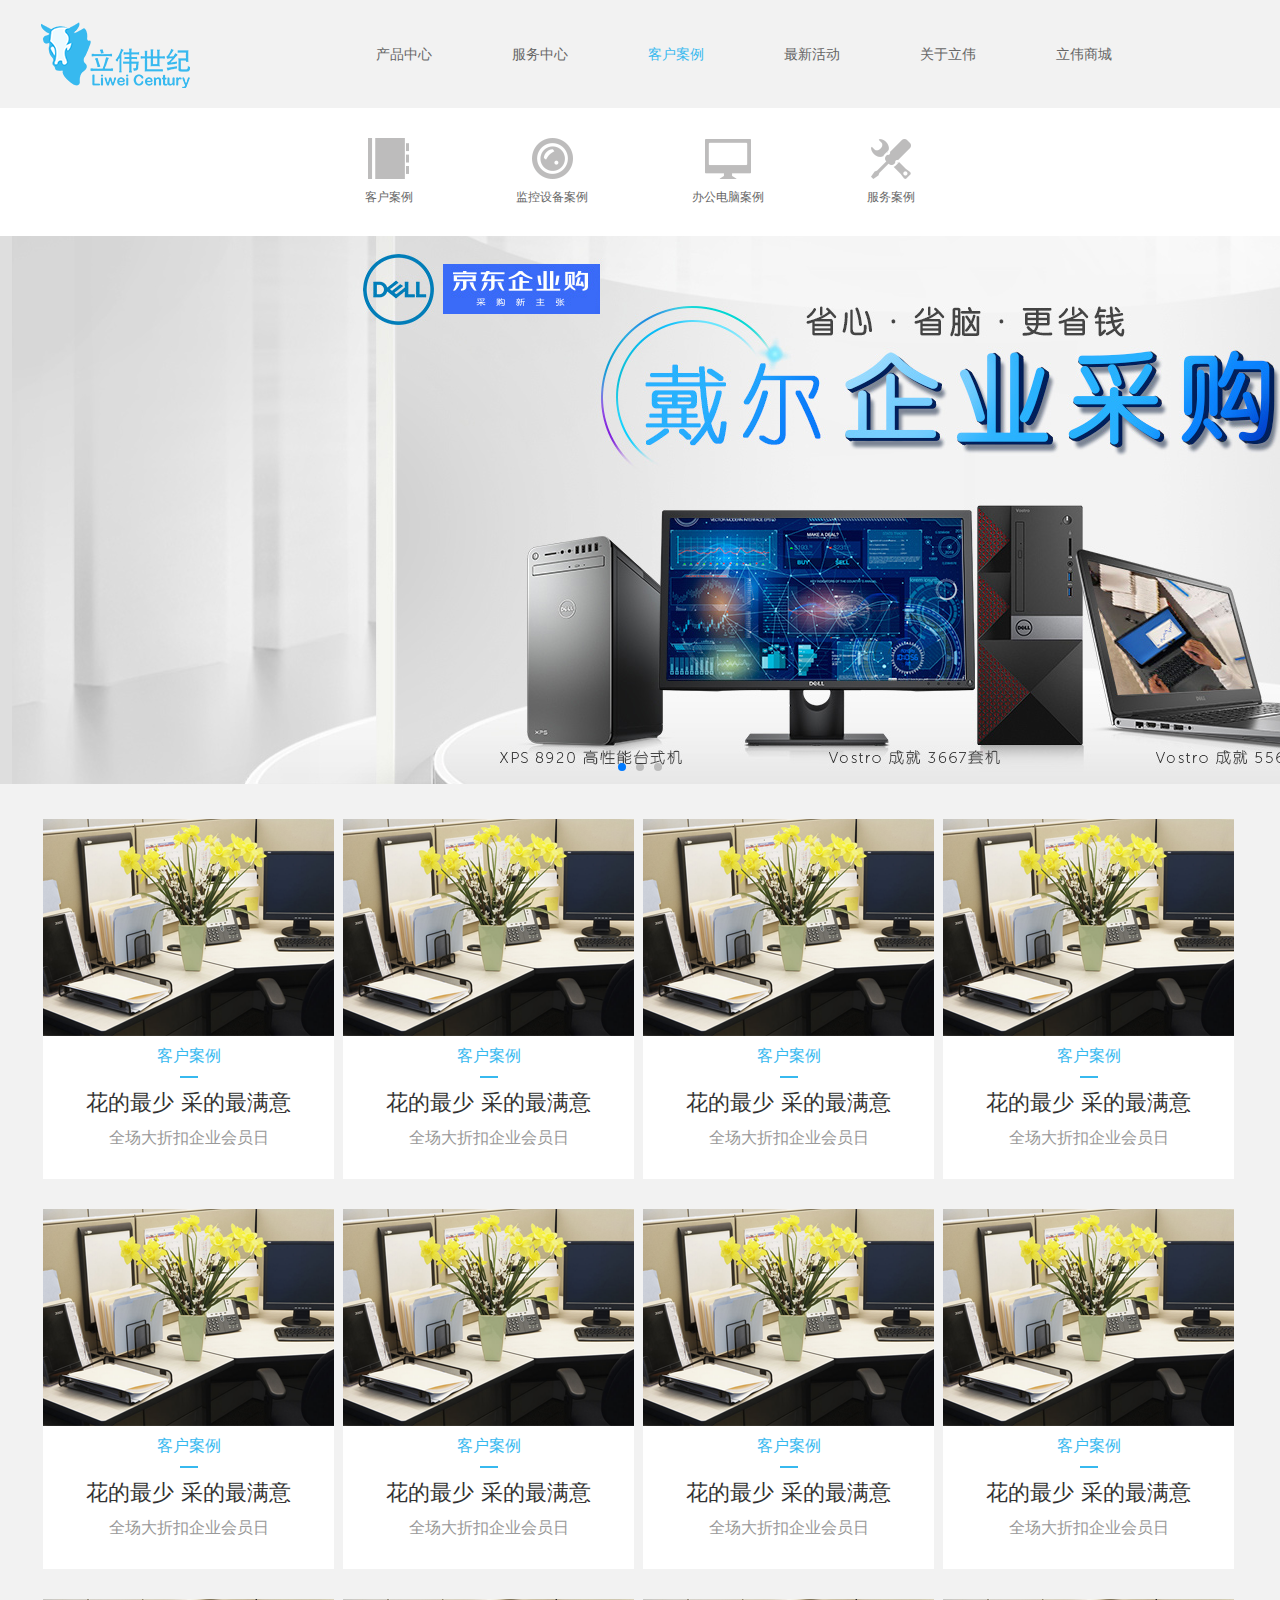
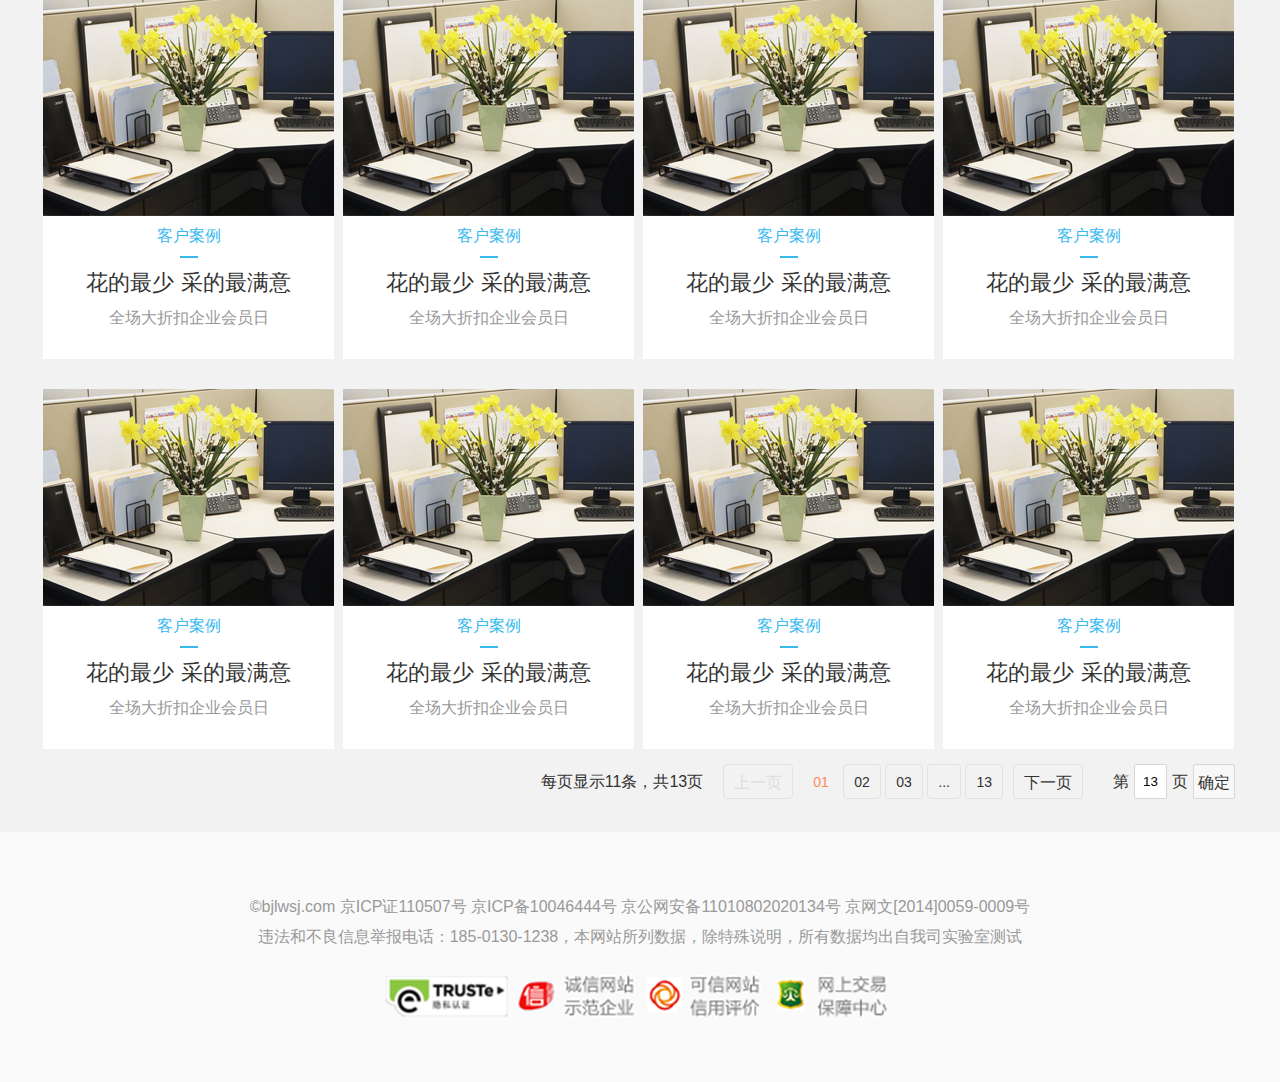
<file: customerCase.html>
<!DOCTYPE html>
<html lang="en">
<head>
    <meta charset="UTF-8">
    <title>客户案例</title>
    <link rel="stylesheet" href="./css/reset_s.css">
    <link rel="stylesheet" href="./css/swiper-3.4.2.min.css">
    <link rel="stylesheet" href="./css/commen.css">
    <link rel="stylesheet" href="./css/detail.css">
    <script src="./js/jquery-2.1.1.min.js"></script>
    <script src="./js/swiper-3.4.2.jquery.min.js"></script>
</head>
<body>
<div class="header">
    <div class="top">
        <div class="w_1200">
            <a href="index.html" class="logo"><img src="img/logo.png" alt=""></a>
            <ul class="top_menu">
                <li><a href="customerCase2.html">产品中心</a></li>
                <li><a href="customerCase1.html">服务中心</a></li>
                <li><a href="customerCase.html" class="active">客户案例</a></li>
                <li><a href="activeList.html">最新活动</a></li>
                <li><a href="about.html">关于立伟</a></li>
                <li><a href="#">立伟商城</a></li>
            </ul>
        </div>
    </div>
</div>
<div class="cust_content">
    <div class="cust_top">
        <a href="#">
            <div class="menu_sign"><img src="./img/cust_sign01.png" alt=""></div>
            <div class="menu_name">客户案例</div>
        </a>
        <a href="#">
            <div class="menu_sign"><img src="./img/cust_sign02.png" alt=""></div>
            <div class="menu_name">监控设备案例</div>
        </a>
        <a href="#">
            <div class="menu_sign"><img src="./img/cust_sign03.png" alt=""></div>
            <div class="menu_name">办公电脑案例</div>
        </a>
        <a href="#">
            <div class="menu_sign"><img src="./img/cust_sign04.png" alt=""></div>
            <div class="menu_name">服务案例</div>
        </a>
    </div>
    <div class="swiper-container">
        <div class="swiper-wrapper">
            <div class="swiper-slide">
                <img src="img/detail_banner.png" alt="">
            </div>
            <div class="swiper-slide">
                <img src="img/detail_banner.png" alt="">
            </div>
            <div class="swiper-slide">
                <img src="img/detail_banner.png" alt="">
            </div>
        </div>
        <!-- Add Pagination -->
        <div class="swiper-pagination"></div>
    </div>
    <ul class="cust_ul w_1200">
        <li>
            <a href="productDetail.html" class="cust_block">
                <div class="cust_img"><img src="img/cust_img.png" alt=""></div>
                <div class="cust_tit1">客户案例</div>
                <div class="cust_line"></div>
                <div class="cust_tit2">花的最少 采的最满意</div>
                <div class="cust_tit3">全场大折扣企业会员日</div>
            </a>
        </li>
        <li>
            <a href="productDetail.html" class="cust_block">
                <div class="cust_img"><img src="img/cust_img.png" alt=""></div>
                <div class="cust_tit1">客户案例</div>
                <div class="cust_line"></div>
                <div class="cust_tit2">花的最少 采的最满意</div>
                <div class="cust_tit3">全场大折扣企业会员日</div>
            </a>
        </li>
        <li>
            <a href="productDetail.html" class="cust_block">
                <div class="cust_img"><img src="img/cust_img.png" alt=""></div>
                <div class="cust_tit1">客户案例</div>
                <div class="cust_line"></div>
                <div class="cust_tit2">花的最少 采的最满意</div>
                <div class="cust_tit3">全场大折扣企业会员日</div>
            </a>
        </li>
        <li>
            <a href="productDetail.html" class="cust_block">
                <div class="cust_img"><img src="img/cust_img.png" alt=""></div>
                <div class="cust_tit1">客户案例</div>
                <div class="cust_line"></div>
                <div class="cust_tit2">花的最少 采的最满意</div>
                <div class="cust_tit3">全场大折扣企业会员日</div>
            </a>
        </li>
        <li>
            <a href="productDetail.html" class="cust_block">
                <div class="cust_img"><img src="img/cust_img.png" alt=""></div>
                <div class="cust_tit1">客户案例</div>
                <div class="cust_line"></div>
                <div class="cust_tit2">花的最少 采的最满意</div>
                <div class="cust_tit3">全场大折扣企业会员日</div>
            </a>
        </li>
        <li>
            <a href="productDetail.html" class="cust_block">
                <div class="cust_img"><img src="img/cust_img.png" alt=""></div>
                <div class="cust_tit1">客户案例</div>
                <div class="cust_line"></div>
                <div class="cust_tit2">花的最少 采的最满意</div>
                <div class="cust_tit3">全场大折扣企业会员日</div>
            </a>
        </li>
        <li>
            <a href="productDetail.html" class="cust_block">
                <div class="cust_img"><img src="img/cust_img.png" alt=""></div>
                <div class="cust_tit1">客户案例</div>
                <div class="cust_line"></div>
                <div class="cust_tit2">花的最少 采的最满意</div>
                <div class="cust_tit3">全场大折扣企业会员日</div>
            </a>
        </li>
        <li>
            <a href="productDetail.html" class="cust_block">
                <div class="cust_img"><img src="img/cust_img.png" alt=""></div>
                <div class="cust_tit1">客户案例</div>
                <div class="cust_line"></div>
                <div class="cust_tit2">花的最少 采的最满意</div>
                <div class="cust_tit3">全场大折扣企业会员日</div>
            </a>
        </li>
        <li>
            <a href="productDetail.html" class="cust_block">
                <div class="cust_img"><img src="img/cust_img.png" alt=""></div>
                <div class="cust_tit1">客户案例</div>
                <div class="cust_line"></div>
                <div class="cust_tit2">花的最少 采的最满意</div>
                <div class="cust_tit3">全场大折扣企业会员日</div>
            </a>
        </li>
        <li>
            <a href="productDetail.html" class="cust_block">
                <div class="cust_img"><img src="img/cust_img.png" alt=""></div>
                <div class="cust_tit1">客户案例</div>
                <div class="cust_line"></div>
                <div class="cust_tit2">花的最少 采的最满意</div>
                <div class="cust_tit3">全场大折扣企业会员日</div>
            </a>
        </li>
        <li>
            <a href="productDetail.html" class="cust_block">
                <div class="cust_img"><img src="img/cust_img.png" alt=""></div>
                <div class="cust_tit1">客户案例</div>
                <div class="cust_line"></div>
                <div class="cust_tit2">花的最少 采的最满意</div>
                <div class="cust_tit3">全场大折扣企业会员日</div>
            </a>
        </li>
        <li>
            <a href="productDetail.html" class="cust_block">
                <div class="cust_img"><img src="img/cust_img.png" alt=""></div>
                <div class="cust_tit1">客户案例</div>
                <div class="cust_line"></div>
                <div class="cust_tit2">花的最少 采的最满意</div>
                <div class="cust_tit3">全场大折扣企业会员日</div>
            </a>
        </li>
        <li>
            <a href="productDetail.html" class="cust_block">
                <div class="cust_img"><img src="img/cust_img.png" alt=""></div>
                <div class="cust_tit1">客户案例</div>
                <div class="cust_line"></div>
                <div class="cust_tit2">花的最少 采的最满意</div>
                <div class="cust_tit3">全场大折扣企业会员日</div>
            </a>
        </li>
        <li>
            <a href="productDetail.html" class="cust_block">
                <div class="cust_img"><img src="img/cust_img.png" alt=""></div>
                <div class="cust_tit1">客户案例</div>
                <div class="cust_line"></div>
                <div class="cust_tit2">花的最少 采的最满意</div>
                <div class="cust_tit3">全场大折扣企业会员日</div>
            </a>
        </li>
        <li>
            <a href="productDetail.html" class="cust_block">
                <div class="cust_img"><img src="img/cust_img.png" alt=""></div>
                <div class="cust_tit1">客户案例</div>
                <div class="cust_line"></div>
                <div class="cust_tit2">花的最少 采的最满意</div>
                <div class="cust_tit3">全场大折扣企业会员日</div>
            </a>
        </li>
        <li>
            <a href="productDetail.html" class="cust_block">
                <div class="cust_img"><img src="img/cust_img.png" alt=""></div>
                <div class="cust_tit1">客户案例</div>
                <div class="cust_line"></div>
                <div class="cust_tit2">花的最少 采的最满意</div>
                <div class="cust_tit3">全场大折扣企业会员日</div>
            </a>
        </li>
    </ul>
    <div class="page_block">
        <div class="page_con">
            <span class="tb_pag_xs"> 每页显示11条，共<label>13</label>页</span>
            <a href="#" class="fy_a"><span class="prev">上一页</span></a>
            <span class="pages">
                <a href="#" class="page_check"><span>01</span></a>
                <a href="#"><span>02</span></a>
                <a href="#"><span>03</span></a>
                <a class="sl">...</a>
                <a href="#"><span>13</span></a>
            </span>
            <a href="#" class="fy_a"><span class="next">下一页</span></a>
            <span class="pag_choose">
                <small>第</small>
                <input type="text" value="13" class="dir_pag">
                <small>页</small>
            </span>
            <a href="#" class="confirm">确定</a>
        </div>
    </div>
</div>


<footer class="footer">
    <div class="w_1200">
        <div class="copy_right">©bjlwsj.com 京ICP证110507号 京ICP备10046444号 京公网安备11010802020134号 京网文[2014]0059-0009号<br>
            违法和不良信息举报电话：185-0130-1238，本网站所列数据，除特殊说明，所有数据均出自我司实验室测试
        </div>
        <div class="footer_link">
            <a href="#" class="link_a"><img src="img/f_link01.png" alt=""></a>
            <a href="#" class="link_a"><img src="img/f_link02.png" alt=""></a>
            <a href="#" class="link_a"><img src="img/f_link03.png" alt=""></a>
            <a href="#" class="link_a"><img src="img/f_link04.png" alt=""></a>
        </div>
    </div>

</footer>
<script>
    var swiper = new Swiper('.swiper-container', {
        autoplay: 3000,
        loop: true,
        pagination: '.swiper-pagination',
        paginationClickable: true
    });
</script>
</body>
</html>
</file>
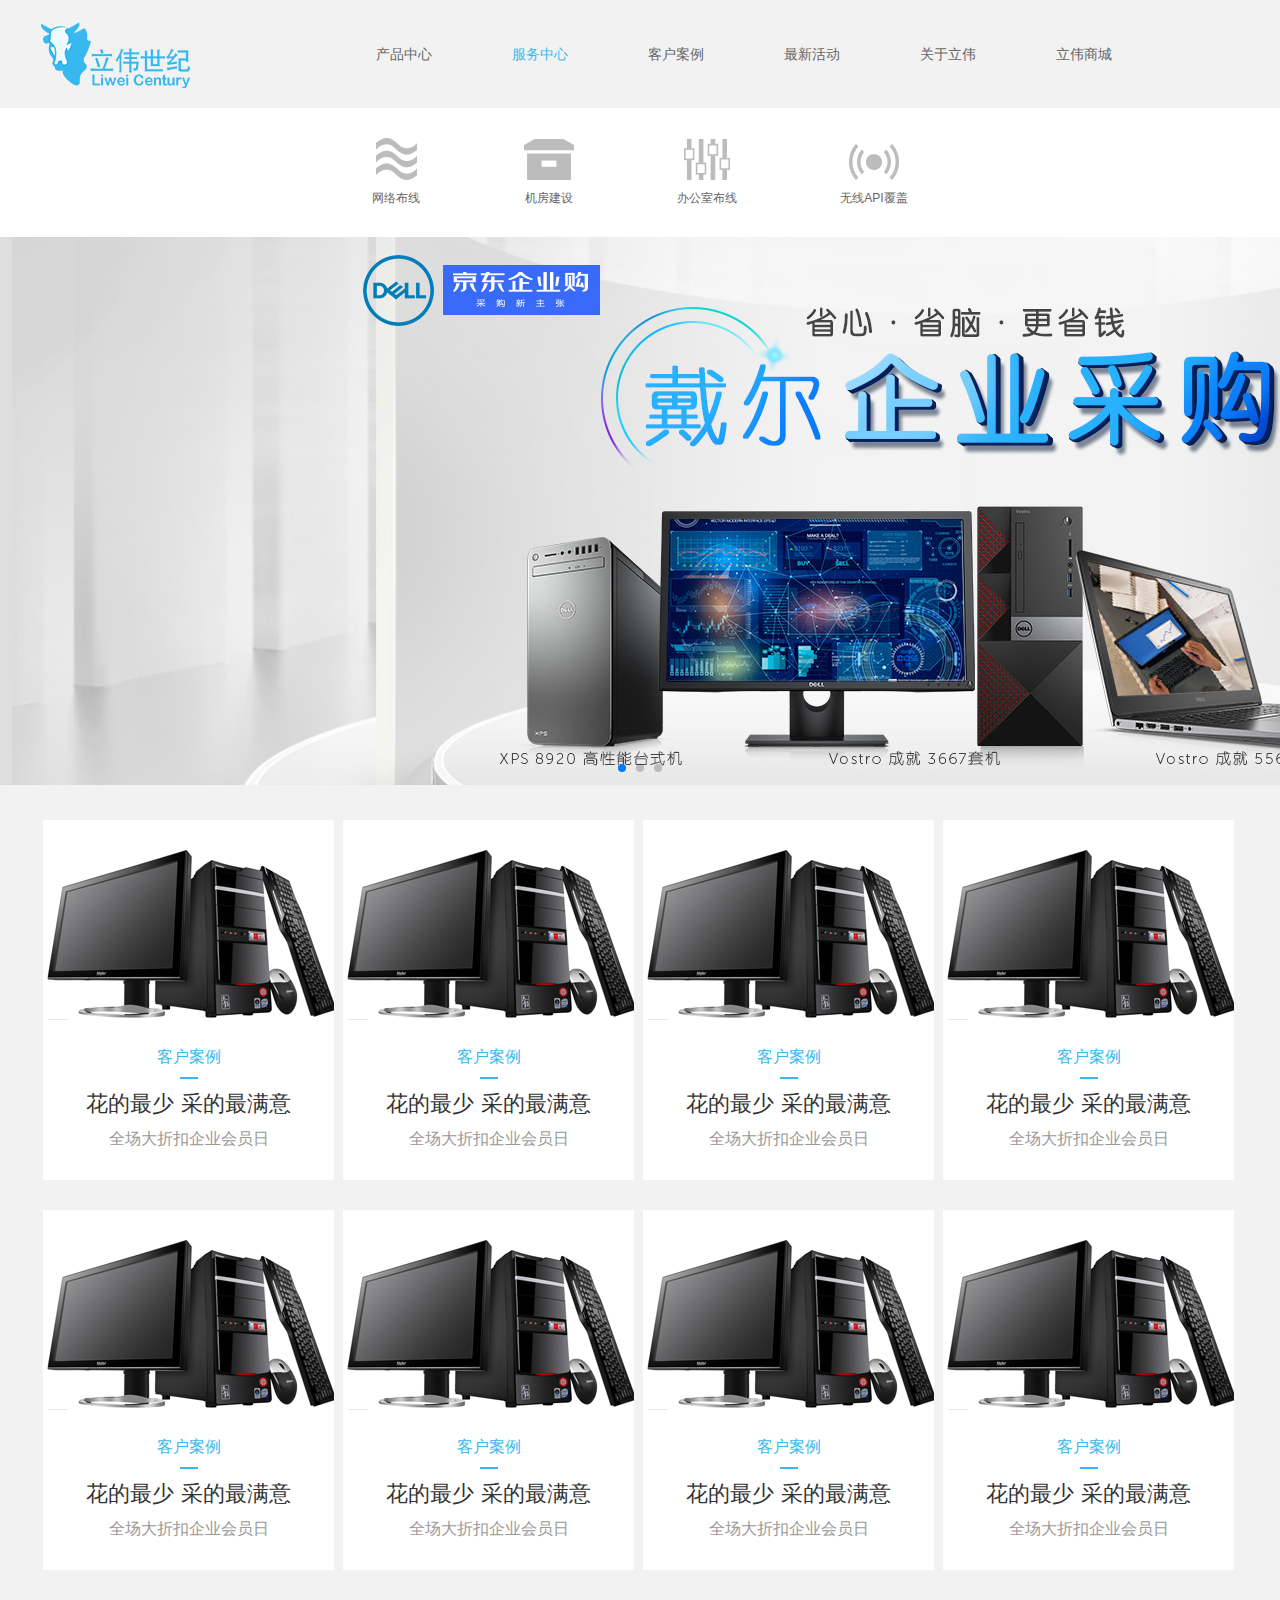
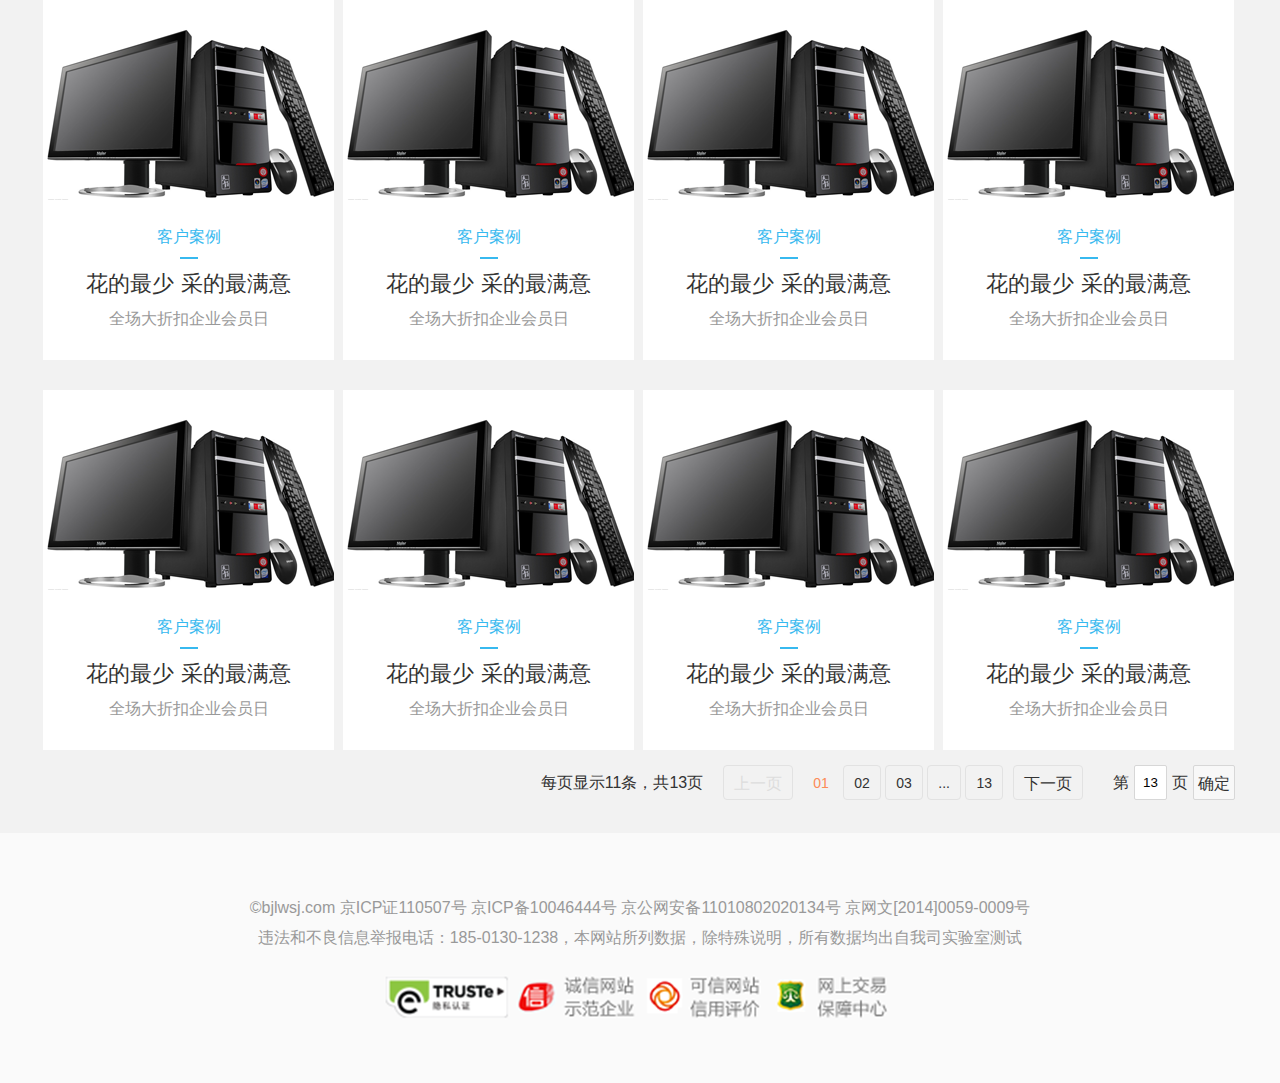
<file: customerCase1.html>
<!DOCTYPE html>
<html lang="en">
<head>
    <meta charset="UTF-8">
    <title>服务中心</title>
    <link rel="stylesheet" href="./css/reset_s.css">
    <link rel="stylesheet" href="./css/swiper-3.4.2.min.css">
    <link rel="stylesheet" href="./css/commen.css">
    <link rel="stylesheet" href="./css/detail.css">
    <script src="./js/jquery-2.1.1.min.js"></script>
    <script src="./js/swiper-3.4.2.jquery.min.js"></script>
</head>
<body>
<div class="header">
    <div class="top">
        <div class="w_1200">
            <a href="index.html" class="logo"><img src="img/logo.png" alt=""></a>
            <ul class="top_menu">
                <li><a href="customerCase2.html">产品中心</a></li>
                <li><a href="customerCase1.html" class="active">服务中心</a></li>
                <li><a href="customerCase.html">客户案例</a></li>
                <li><a href="activeList.html">最新活动</a></li>
                <li><a href="about.html">关于立伟</a></li>
                <li><a href="#">立伟商城</a></li>
            </ul>
        </div>
    </div>
</div>
<div class="cust_content">
    <div class="cust_top">
        <a href="#">
            <div class="menu_sign"><img src="./img/cust_sign07.png" alt=""></div>
            <div class="menu_name">网络布线</div>
        </a>
        <a href="#">
            <div class="menu_sign"><img src="./img/cust_sign08.png" alt=""></div>
            <div class="menu_name">机房建设</div>
        </a>
        <a href="#">
            <div class="menu_sign"><img src="./img/cust_sign09.png" alt=""></div>
            <div class="menu_name">办公室布线</div>
        </a>
        <a href="#">
            <div class="menu_sign"><img src="./img/cust_sign10.png" alt=""></div>
            <div class="menu_name">无线API覆盖</div>
        </a>
    </div>
    <div class="swiper-container">
        <div class="swiper-wrapper">
            <div class="swiper-slide">
                <img src="img/detail_banner.png" alt="">
            </div>
            <div class="swiper-slide">
                <img src="img/detail_banner.png" alt="">
            </div>
            <div class="swiper-slide">
                <img src="img/detail_banner.png" alt="">
            </div>
        </div>
        <!-- Add Pagination -->
        <div class="swiper-pagination"></div>
    </div>
    <ul class="cust_ul w_1200">
        <li>
            <a href="productDetail.html" class="cust_block">
                <div class="cust_img"><img src="img/cust_img01.png" alt=""></div>
                <div class="cust_tit1">客户案例</div>
                <div class="cust_line"></div>
                <div class="cust_tit2">花的最少 采的最满意</div>
                <div class="cust_tit3">全场大折扣企业会员日</div>
            </a>
        </li>
        <li>
            <a href="productDetail.html" class="cust_block">
                <div class="cust_img"><img src="img/cust_img01.png" alt=""></div>
                <div class="cust_tit1">客户案例</div>
                <div class="cust_line"></div>
                <div class="cust_tit2">花的最少 采的最满意</div>
                <div class="cust_tit3">全场大折扣企业会员日</div>
            </a>
        </li>
        <li>
            <a href="productDetail.html" class="cust_block">
                <div class="cust_img"><img src="img/cust_img01.png" alt=""></div>
                <div class="cust_tit1">客户案例</div>
                <div class="cust_line"></div>
                <div class="cust_tit2">花的最少 采的最满意</div>
                <div class="cust_tit3">全场大折扣企业会员日</div>
            </a>
        </li>
        <li>
            <a href="productDetail.html" class="cust_block">
                <div class="cust_img"><img src="img/cust_img01.png" alt=""></div>
                <div class="cust_tit1">客户案例</div>
                <div class="cust_line"></div>
                <div class="cust_tit2">花的最少 采的最满意</div>
                <div class="cust_tit3">全场大折扣企业会员日</div>
            </a>
        </li>
        <li>
            <a href="productDetail.html" class="cust_block">
                <div class="cust_img"><img src="img/cust_img01.png" alt=""></div>
                <div class="cust_tit1">客户案例</div>
                <div class="cust_line"></div>
                <div class="cust_tit2">花的最少 采的最满意</div>
                <div class="cust_tit3">全场大折扣企业会员日</div>
            </a>
        </li>
        <li>
            <a href="productDetail.html" class="cust_block">
                <div class="cust_img"><img src="img/cust_img01.png" alt=""></div>
                <div class="cust_tit1">客户案例</div>
                <div class="cust_line"></div>
                <div class="cust_tit2">花的最少 采的最满意</div>
                <div class="cust_tit3">全场大折扣企业会员日</div>
            </a>
        </li>
        <li>
            <a href="productDetail.html" class="cust_block">
                <div class="cust_img"><img src="img/cust_img01.png" alt=""></div>
                <div class="cust_tit1">客户案例</div>
                <div class="cust_line"></div>
                <div class="cust_tit2">花的最少 采的最满意</div>
                <div class="cust_tit3">全场大折扣企业会员日</div>
            </a>
        </li>
        <li>
            <a href="productDetail.html" class="cust_block">
                <div class="cust_img"><img src="img/cust_img01.png" alt=""></div>
                <div class="cust_tit1">客户案例</div>
                <div class="cust_line"></div>
                <div class="cust_tit2">花的最少 采的最满意</div>
                <div class="cust_tit3">全场大折扣企业会员日</div>
            </a>
        </li>
        <li>
            <a href="productDetail.html" class="cust_block">
                <div class="cust_img"><img src="img/cust_img01.png" alt=""></div>
                <div class="cust_tit1">客户案例</div>
                <div class="cust_line"></div>
                <div class="cust_tit2">花的最少 采的最满意</div>
                <div class="cust_tit3">全场大折扣企业会员日</div>
            </a>
        </li>
        <li>
            <a href="productDetail.html" class="cust_block">
                <div class="cust_img"><img src="img/cust_img01.png" alt=""></div>
                <div class="cust_tit1">客户案例</div>
                <div class="cust_line"></div>
                <div class="cust_tit2">花的最少 采的最满意</div>
                <div class="cust_tit3">全场大折扣企业会员日</div>
            </a>
        </li>
        <li>
            <a href="productDetail.html" class="cust_block">
                <div class="cust_img"><img src="img/cust_img01.png" alt=""></div>
                <div class="cust_tit1">客户案例</div>
                <div class="cust_line"></div>
                <div class="cust_tit2">花的最少 采的最满意</div>
                <div class="cust_tit3">全场大折扣企业会员日</div>
            </a>
        </li>
        <li>
            <a href="productDetail.html" class="cust_block">
                <div class="cust_img"><img src="img/cust_img01.png" alt=""></div>
                <div class="cust_tit1">客户案例</div>
                <div class="cust_line"></div>
                <div class="cust_tit2">花的最少 采的最满意</div>
                <div class="cust_tit3">全场大折扣企业会员日</div>
            </a>
        </li>
        <li>
            <a href="productDetail.html" class="cust_block">
                <div class="cust_img"><img src="img/cust_img01.png" alt=""></div>
                <div class="cust_tit1">客户案例</div>
                <div class="cust_line"></div>
                <div class="cust_tit2">花的最少 采的最满意</div>
                <div class="cust_tit3">全场大折扣企业会员日</div>
            </a>
        </li>
        <li>
            <a href="productDetail.html" class="cust_block">
                <div class="cust_img"><img src="img/cust_img01.png" alt=""></div>
                <div class="cust_tit1">客户案例</div>
                <div class="cust_line"></div>
                <div class="cust_tit2">花的最少 采的最满意</div>
                <div class="cust_tit3">全场大折扣企业会员日</div>
            </a>
        </li>
        <li>
            <a href="productDetail.html" class="cust_block">
                <div class="cust_img"><img src="img/cust_img01.png" alt=""></div>
                <div class="cust_tit1">客户案例</div>
                <div class="cust_line"></div>
                <div class="cust_tit2">花的最少 采的最满意</div>
                <div class="cust_tit3">全场大折扣企业会员日</div>
            </a>
        </li>
        <li>
            <a href="productDetail.html" class="cust_block">
                <div class="cust_img"><img src="img/cust_img01.png" alt=""></div>
                <div class="cust_tit1">客户案例</div>
                <div class="cust_line"></div>
                <div class="cust_tit2">花的最少 采的最满意</div>
                <div class="cust_tit3">全场大折扣企业会员日</div>
            </a>
        </li>
    </ul>
    <div class="page_block">
        <div class="page_con">
            <span class="tb_pag_xs"> 每页显示11条，共<label>13</label>页</span>
            <a href="#" class="fy_a"><span class="prev">上一页</span></a>
            <span class="pages">
                <a href="#" class="page_check"><span>01</span></a>
                <a href="#"><span>02</span></a>
                <a href="#"><span>03</span></a>
                <a class="sl">...</a>
                <a href="#"><span>13</span></a>
            </span>
            <a href="#" class="fy_a"><span class="next">下一页</span></a>
            <span class="pag_choose">
                <small>第</small>
                <input type="text" value="13" class="dir_pag">
                <small>页</small>
            </span>
            <a href="#" class="confirm">确定</a>
        </div>
    </div>
</div>


<footer class="footer">
    <div class="w_1200">
        <div class="copy_right">©bjlwsj.com 京ICP证110507号 京ICP备10046444号 京公网安备11010802020134号 京网文[2014]0059-0009号<br>
            违法和不良信息举报电话：185-0130-1238，本网站所列数据，除特殊说明，所有数据均出自我司实验室测试
        </div>
        <div class="footer_link">
            <a href="#" class="link_a"><img src="img/f_link01.png" alt=""></a>
            <a href="#" class="link_a"><img src="img/f_link02.png" alt=""></a>
            <a href="#" class="link_a"><img src="img/f_link03.png" alt=""></a>
            <a href="#" class="link_a"><img src="img/f_link04.png" alt=""></a>
        </div>
    </div>

</footer>
<script>
    var swiper = new Swiper('.swiper-container', {
        autoplay: 3000,
        loop: true,
        pagination: '.swiper-pagination',
        paginationClickable: true
    });
</script>
</body>
</html>
</file>
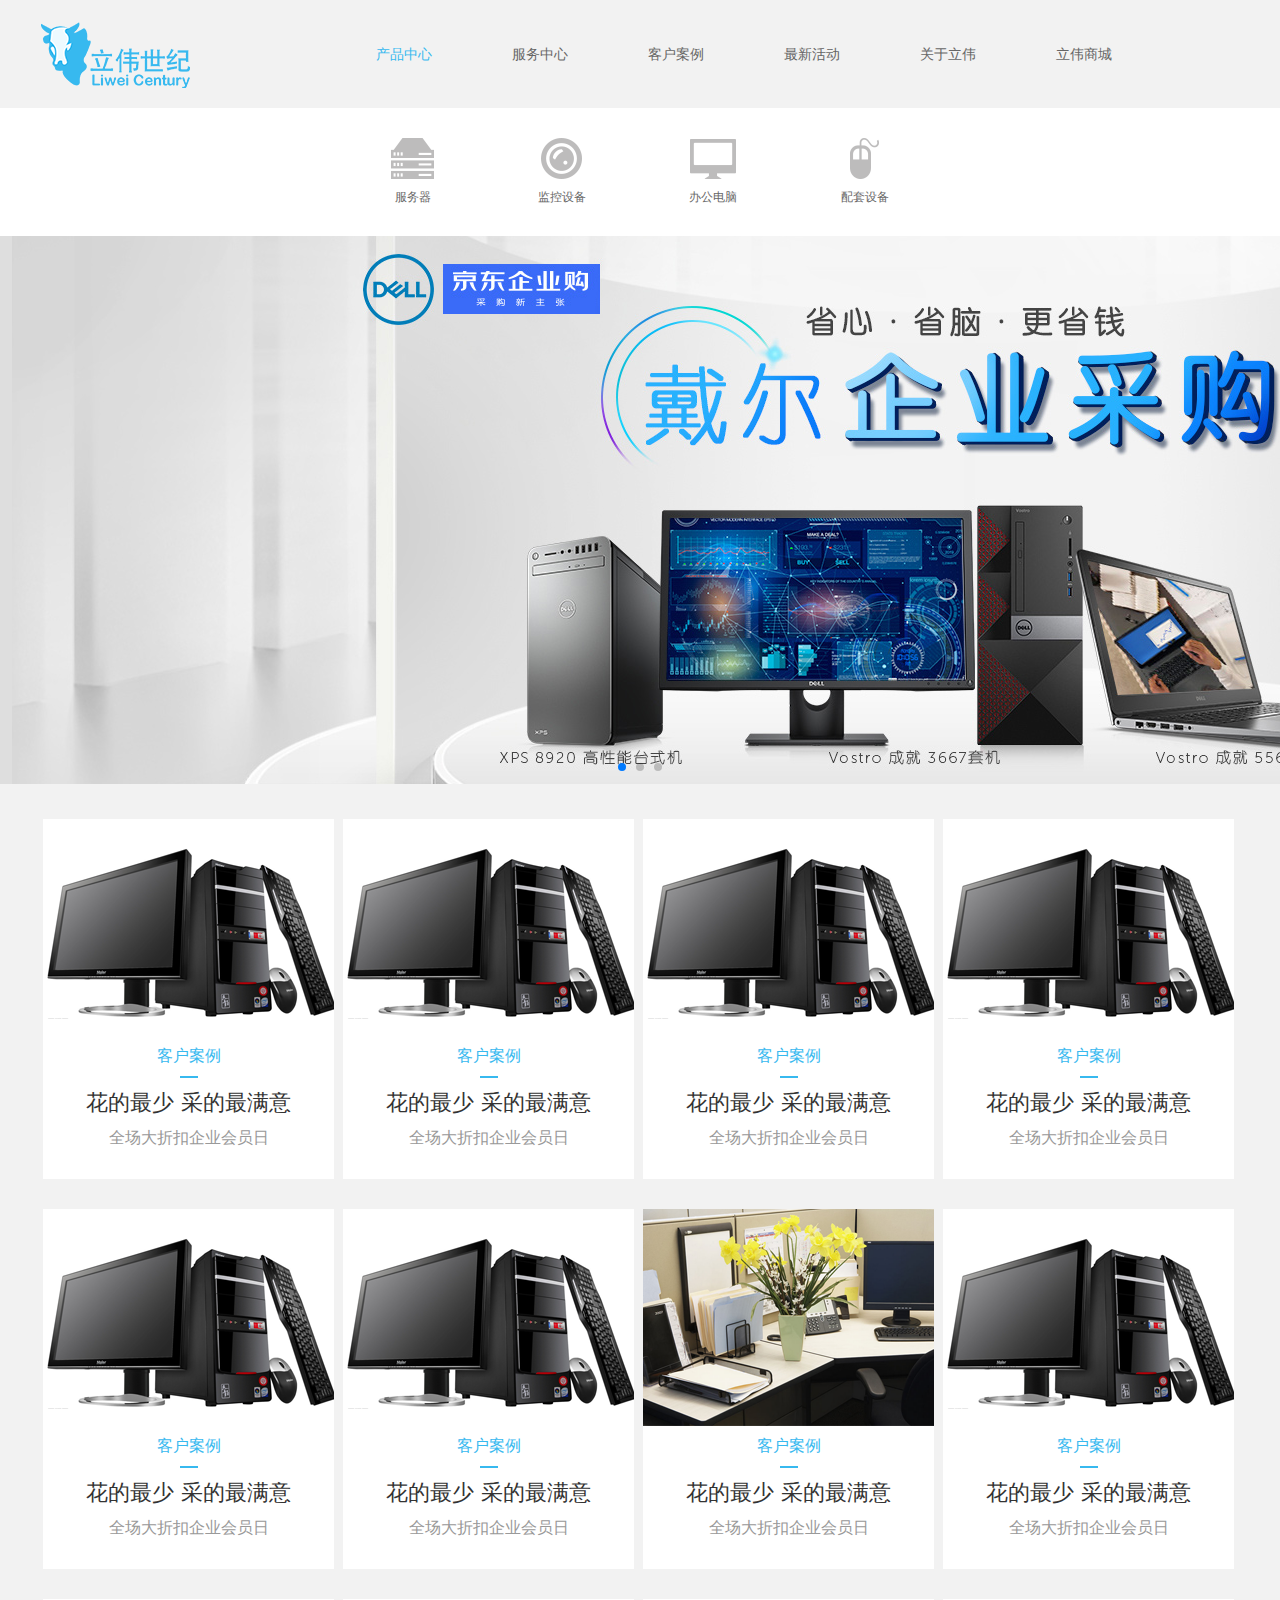
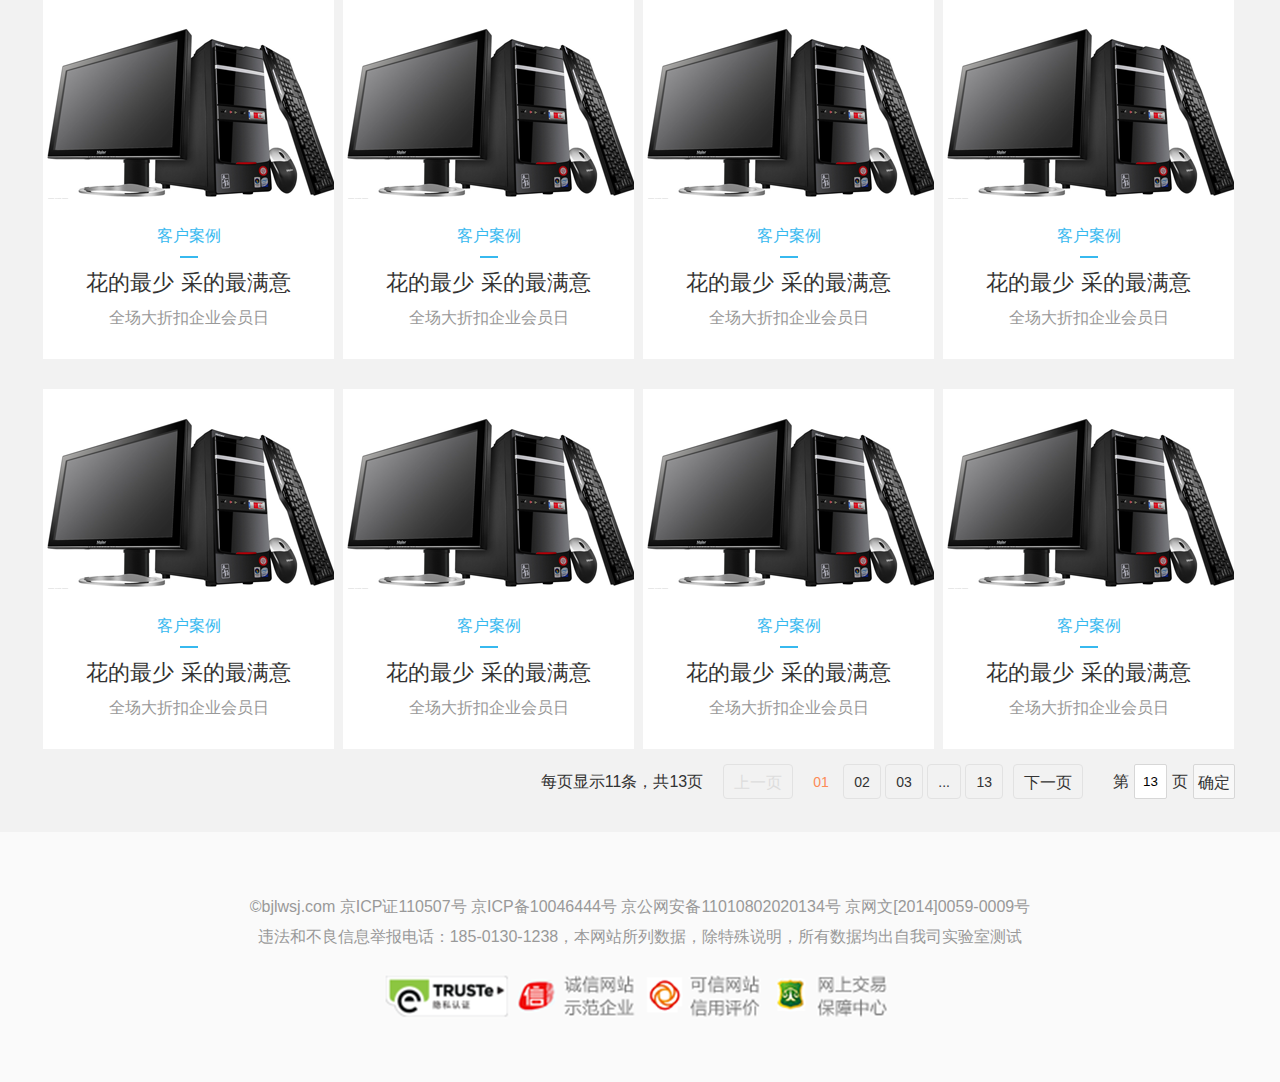
<file: customerCase2.html>
<!DOCTYPE html>
<html lang="en">
<head>
    <meta charset="UTF-8">
    <title>产品中心</title>
    <link rel="stylesheet" href="./css/reset_s.css">
    <link rel="stylesheet" href="./css/swiper-3.4.2.min.css">
    <link rel="stylesheet" href="./css/commen.css">
    <link rel="stylesheet" href="./css/detail.css">
    <script src="./js/jquery-2.1.1.min.js"></script>
    <script src="./js/swiper-3.4.2.jquery.min.js"></script>
</head>
<body>
<div class="header">
    <div class="top">
        <div class="w_1200">
            <a href="index.html" class="logo"><img src="img/logo.png" alt=""></a>
            <ul class="top_menu">
                <li><a href="customerCase2.html" class="active">产品中心</a></li>
                <li><a href="customerCase1.html">服务中心</a></li>
                <li><a href="customerCase.html">客户案例</a></li>
                <li><a href="activeList.html">最新活动</a></li>
                <li><a href="about.html">关于立伟</a></li>
                <li><a href="#">立伟商城</a></li>
            </ul>
        </div>
    </div>
</div>
<div class="cust_content">
    <div class="cust_top">
        <a href="#">
            <div class="menu_sign"><img src="./img/cust_sign06.png" alt=""></div>
            <div class="menu_name">服务器</div>
        </a>
        <a href="#">
            <div class="menu_sign"><img src="./img/cust_sign02.png" alt=""></div>
            <div class="menu_name">监控设备</div>
        </a>
        <a href="#">
            <div class="menu_sign"><img src="./img/cust_sign03.png" alt=""></div>
            <div class="menu_name">办公电脑</div>
        </a>
        <a href="#">
            <div class="menu_sign"><img src="./img/cust_sign05.png" alt=""></div>
            <div class="menu_name">配套设备</div>
        </a>
    </div>
    <div class="swiper-container">
        <div class="swiper-wrapper">
            <div class="swiper-slide">
                <img src="img/detail_banner.png" alt="">
            </div>
            <div class="swiper-slide">
                <img src="img/detail_banner.png" alt="">
            </div>
            <div class="swiper-slide">
                <img src="img/detail_banner.png" alt="">
            </div>
        </div>
        <!-- Add Pagination -->
        <div class="swiper-pagination"></div>
    </div>
    <ul class="cust_ul w_1200">
        <li>
            <a href="productDetail.html" class="cust_block">
                <div class="cust_img"><img src="img/cust_img01.png" alt=""></div>
                <div class="cust_tit1">客户案例</div>
                <div class="cust_line"></div>
                <div class="cust_tit2">花的最少 采的最满意</div>
                <div class="cust_tit3">全场大折扣企业会员日</div>
            </a>
        </li>
        <li>
            <a href="productDetail.html" class="cust_block">
                <div class="cust_img"><img src="img/cust_img01.png" alt=""></div>
                <div class="cust_tit1">客户案例</div>
                <div class="cust_line"></div>
                <div class="cust_tit2">花的最少 采的最满意</div>
                <div class="cust_tit3">全场大折扣企业会员日</div>
            </a>
        </li>
        <li>
            <a href="productDetail.html" class="cust_block">
                <div class="cust_img"><img src="img/cust_img01.png" alt=""></div>
                <div class="cust_tit1">客户案例</div>
                <div class="cust_line"></div>
                <div class="cust_tit2">花的最少 采的最满意</div>
                <div class="cust_tit3">全场大折扣企业会员日</div>
            </a>
        </li>
        <li>
            <a href="productDetail.html" class="cust_block">
                <div class="cust_img"><img src="img/cust_img01.png" alt=""></div>
                <div class="cust_tit1">客户案例</div>
                <div class="cust_line"></div>
                <div class="cust_tit2">花的最少 采的最满意</div>
                <div class="cust_tit3">全场大折扣企业会员日</div>
            </a>
        </li>
        <li>
            <a href="productDetail.html" class="cust_block">
                <div class="cust_img"><img src="img/cust_img01.png" alt=""></div>
                <div class="cust_tit1">客户案例</div>
                <div class="cust_line"></div>
                <div class="cust_tit2">花的最少 采的最满意</div>
                <div class="cust_tit3">全场大折扣企业会员日</div>
            </a>
        </li>
        <li>
            <a href="productDetail.html" class="cust_block">
                <div class="cust_img"><img src="img/cust_img01.png" alt=""></div>
                <div class="cust_tit1">客户案例</div>
                <div class="cust_line"></div>
                <div class="cust_tit2">花的最少 采的最满意</div>
                <div class="cust_tit3">全场大折扣企业会员日</div>
            </a>
        </li>
        <li>
            <a href="productDetail.html" class="cust_block">
                <div class="cust_img"><img src="img/cust_img.png" alt=""></div>
                <div class="cust_tit1">客户案例</div>
                <div class="cust_line"></div>
                <div class="cust_tit2">花的最少 采的最满意</div>
                <div class="cust_tit3">全场大折扣企业会员日</div>
            </a>
        </li>
        <li>
            <a href="productDetail.html" class="cust_block">
                <div class="cust_img"><img src="img/cust_img01.png" alt=""></div>
                <div class="cust_tit1">客户案例</div>
                <div class="cust_line"></div>
                <div class="cust_tit2">花的最少 采的最满意</div>
                <div class="cust_tit3">全场大折扣企业会员日</div>
            </a>
        </li>
        <li>
            <a href="productDetail.html" class="cust_block">
                <div class="cust_img"><img src="img/cust_img01.png" alt=""></div>
                <div class="cust_tit1">客户案例</div>
                <div class="cust_line"></div>
                <div class="cust_tit2">花的最少 采的最满意</div>
                <div class="cust_tit3">全场大折扣企业会员日</div>
            </a>
        </li>
        <li>
            <a href="productDetail.html" class="cust_block">
                <div class="cust_img"><img src="img/cust_img01.png" alt=""></div>
                <div class="cust_tit1">客户案例</div>
                <div class="cust_line"></div>
                <div class="cust_tit2">花的最少 采的最满意</div>
                <div class="cust_tit3">全场大折扣企业会员日</div>
            </a>
        </li>
        <li>
            <a href="productDetail.html" class="cust_block">
                <div class="cust_img"><img src="img/cust_img01.png" alt=""></div>
                <div class="cust_tit1">客户案例</div>
                <div class="cust_line"></div>
                <div class="cust_tit2">花的最少 采的最满意</div>
                <div class="cust_tit3">全场大折扣企业会员日</div>
            </a>
        </li>
        <li>
            <a href="productDetail.html" class="cust_block">
                <div class="cust_img"><img src="img/cust_img01.png" alt=""></div>
                <div class="cust_tit1">客户案例</div>
                <div class="cust_line"></div>
                <div class="cust_tit2">花的最少 采的最满意</div>
                <div class="cust_tit3">全场大折扣企业会员日</div>
            </a>
        </li>
        <li>
            <a href="productDetail.html" class="cust_block">
                <div class="cust_img"><img src="img/cust_img01.png" alt=""></div>
                <div class="cust_tit1">客户案例</div>
                <div class="cust_line"></div>
                <div class="cust_tit2">花的最少 采的最满意</div>
                <div class="cust_tit3">全场大折扣企业会员日</div>
            </a>
        </li>
        <li>
            <a href="productDetail.html" class="cust_block">
                <div class="cust_img"><img src="img/cust_img01.png" alt=""></div>
                <div class="cust_tit1">客户案例</div>
                <div class="cust_line"></div>
                <div class="cust_tit2">花的最少 采的最满意</div>
                <div class="cust_tit3">全场大折扣企业会员日</div>
            </a>
        </li>
        <li>
            <a href="productDetail.html" class="cust_block">
                <div class="cust_img"><img src="img/cust_img01.png" alt=""></div>
                <div class="cust_tit1">客户案例</div>
                <div class="cust_line"></div>
                <div class="cust_tit2">花的最少 采的最满意</div>
                <div class="cust_tit3">全场大折扣企业会员日</div>
            </a>
        </li>
        <li>
            <a href="productDetail.html" class="cust_block">
                <div class="cust_img"><img src="img/cust_img01.png" alt=""></div>
                <div class="cust_tit1">客户案例</div>
                <div class="cust_line"></div>
                <div class="cust_tit2">花的最少 采的最满意</div>
                <div class="cust_tit3">全场大折扣企业会员日</div>
            </a>
        </li>
    </ul>
    <div class="page_block">
        <div class="page_con">
            <span class="tb_pag_xs"> 每页显示11条，共<label>13</label>页</span>
            <a href="#" class="fy_a"><span class="prev">上一页</span></a>
            <span class="pages">
                <a href="#" class="page_check"><span>01</span></a>
                <a href="#"><span>02</span></a>
                <a href="#"><span>03</span></a>
                <a class="sl">...</a>
                <a href="#"><span>13</span></a>
            </span>
            <a href="#" class="fy_a"><span class="next">下一页</span></a>
            <span class="pag_choose">
                <small>第</small>
                <input type="text" value="13" class="dir_pag">
                <small>页</small>
            </span>
            <a href="#" class="confirm">确定</a>
        </div>
    </div>
</div>


<footer class="footer">
    <div class="w_1200">
        <div class="copy_right">©bjlwsj.com 京ICP证110507号 京ICP备10046444号 京公网安备11010802020134号 京网文[2014]0059-0009号<br>
            违法和不良信息举报电话：185-0130-1238，本网站所列数据，除特殊说明，所有数据均出自我司实验室测试
        </div>
        <div class="footer_link">
            <a href="#" class="link_a"><img src="img/f_link01.png" alt=""></a>
            <a href="#" class="link_a"><img src="img/f_link02.png" alt=""></a>
            <a href="#" class="link_a"><img src="img/f_link03.png" alt=""></a>
            <a href="#" class="link_a"><img src="img/f_link04.png" alt=""></a>
        </div>
    </div>

</footer>
<script>
    var swiper = new Swiper('.swiper-container', {
        autoplay: 3000,
        loop: true,
        pagination: '.swiper-pagination',
        paginationClickable: true
    });
</script>
</body>
</html>
</file>
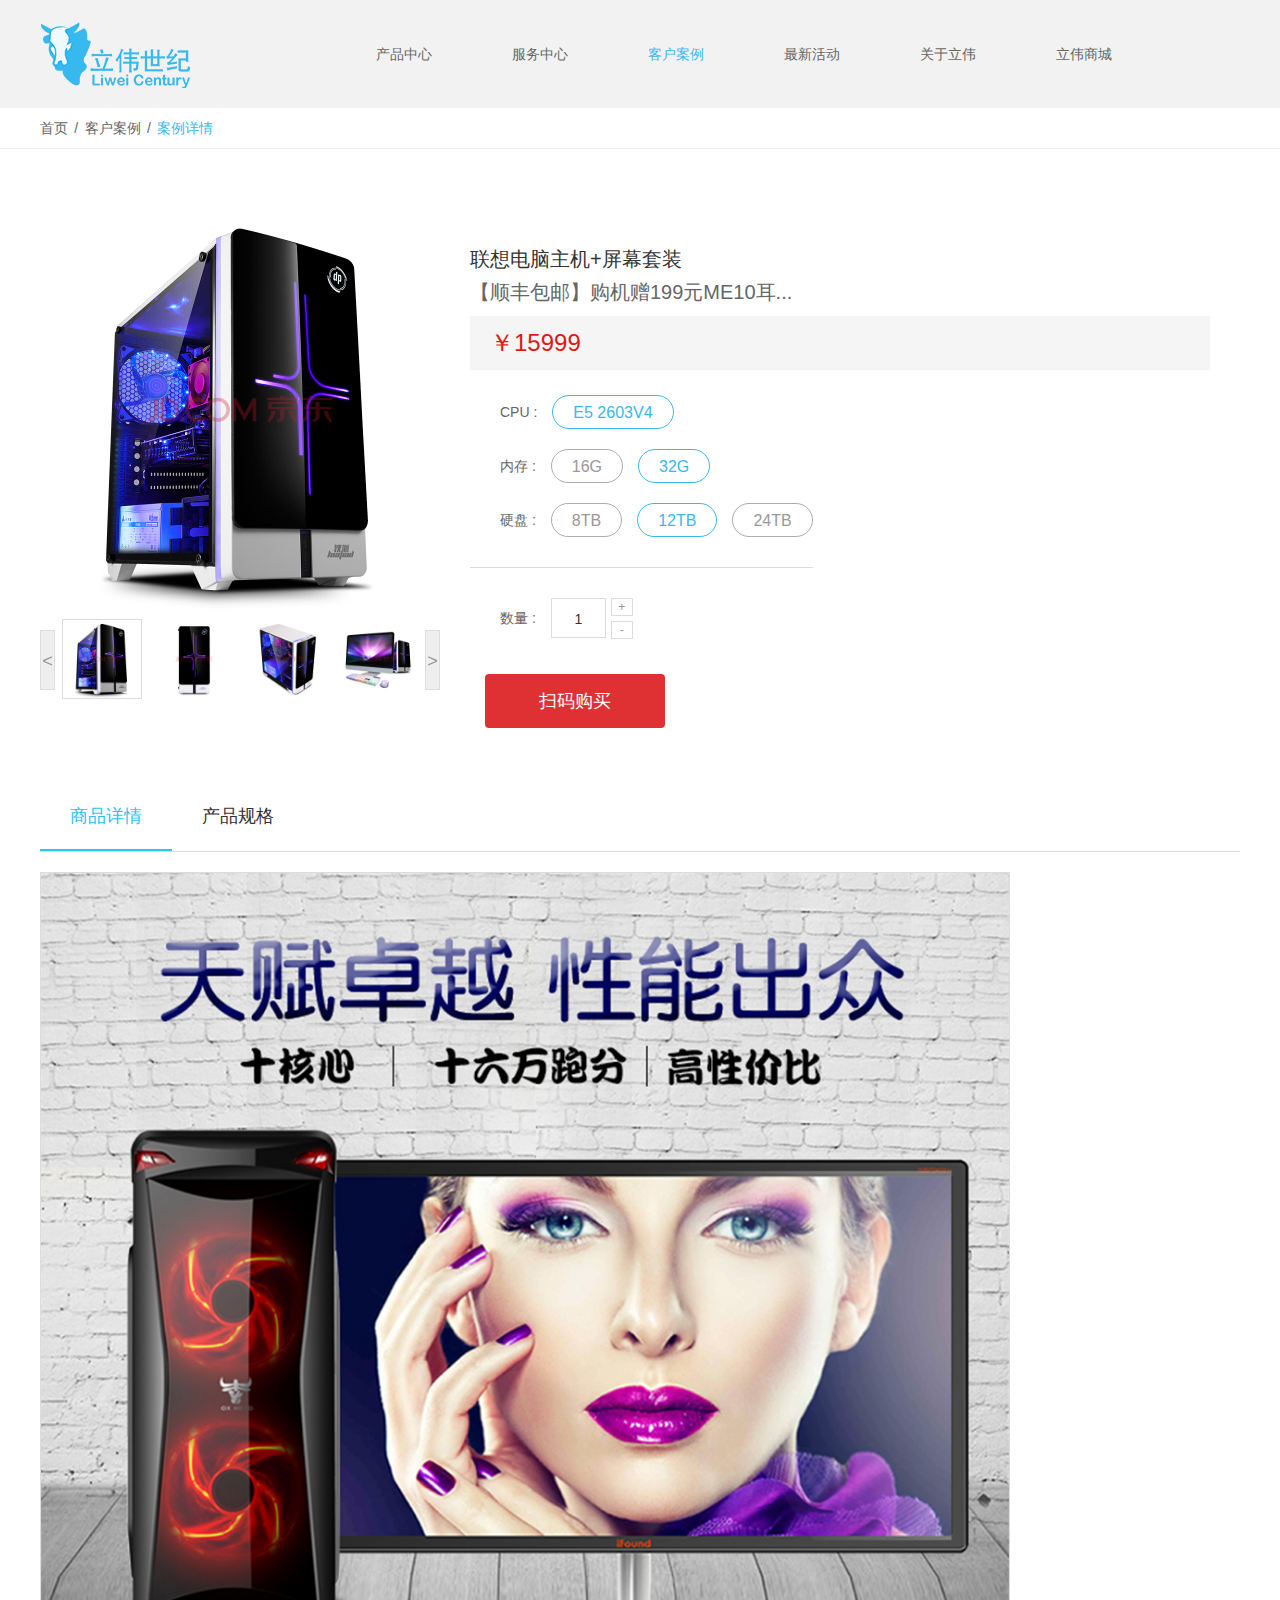
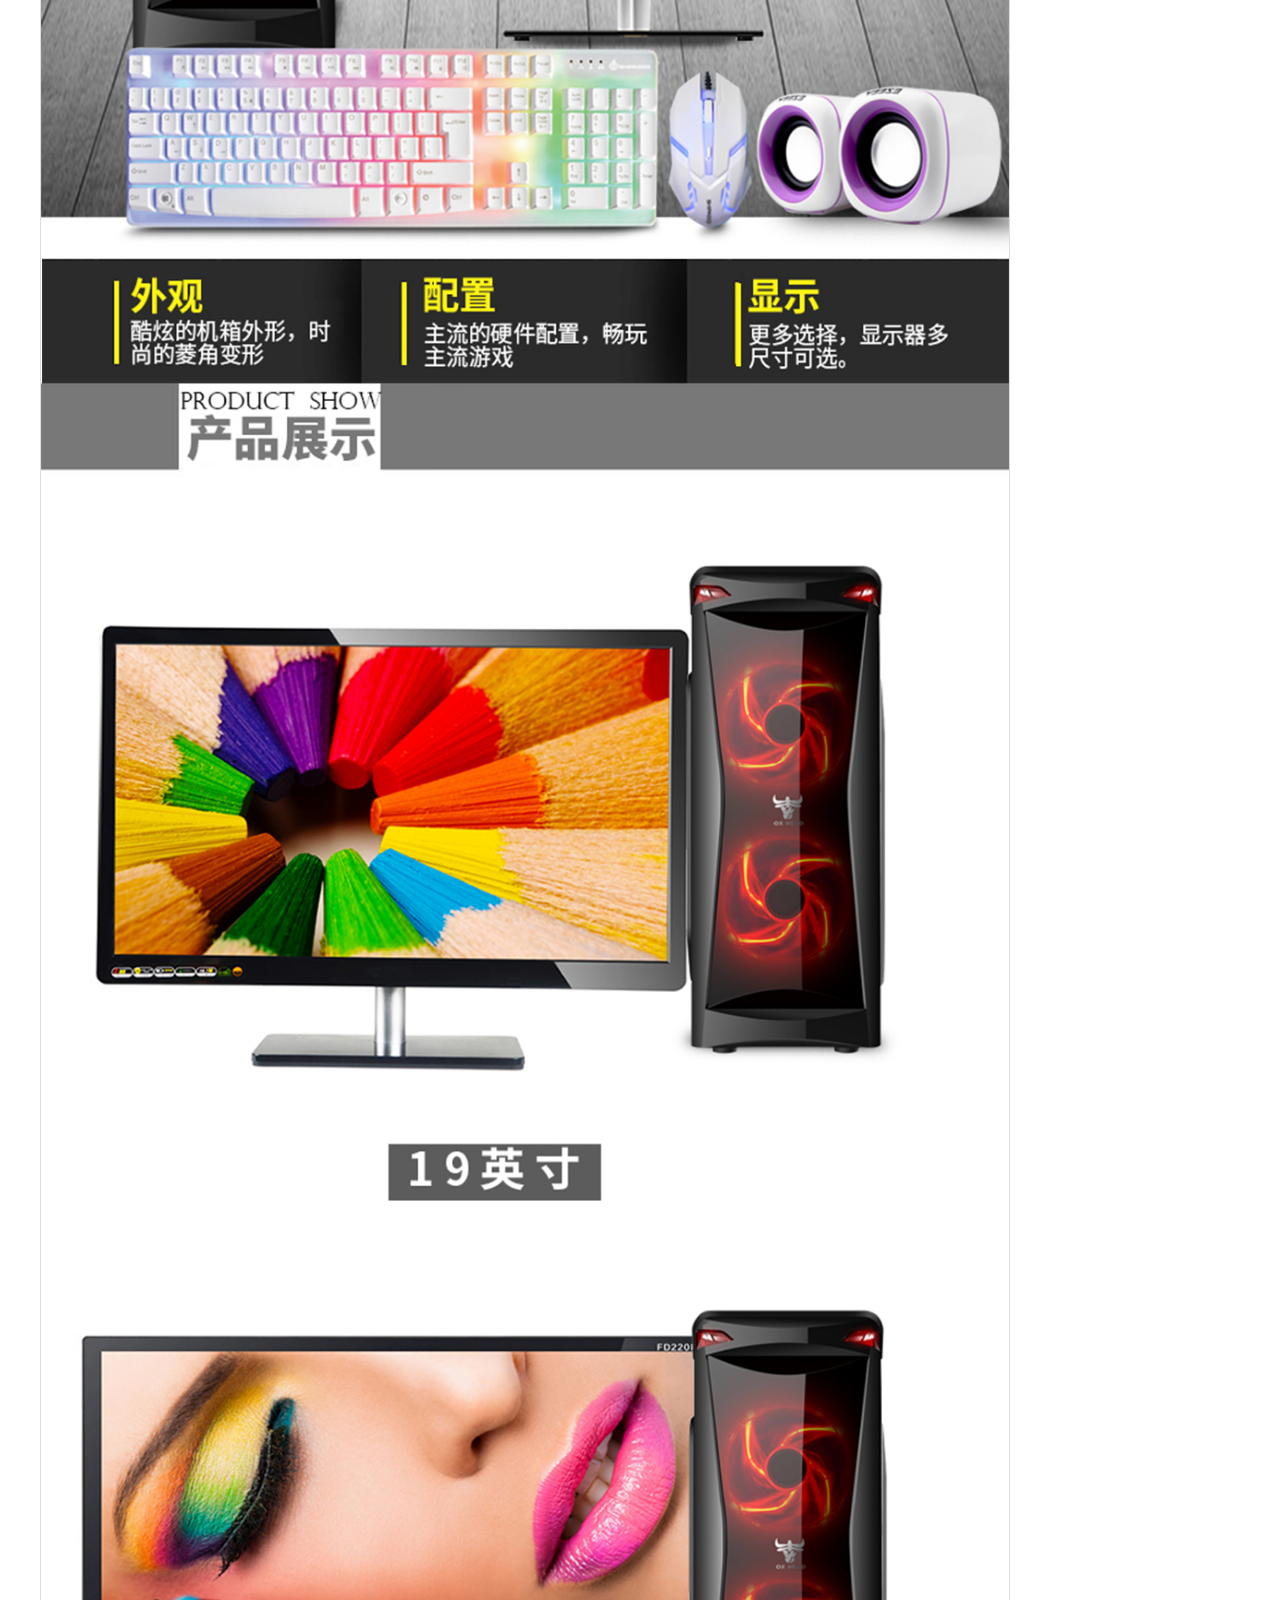
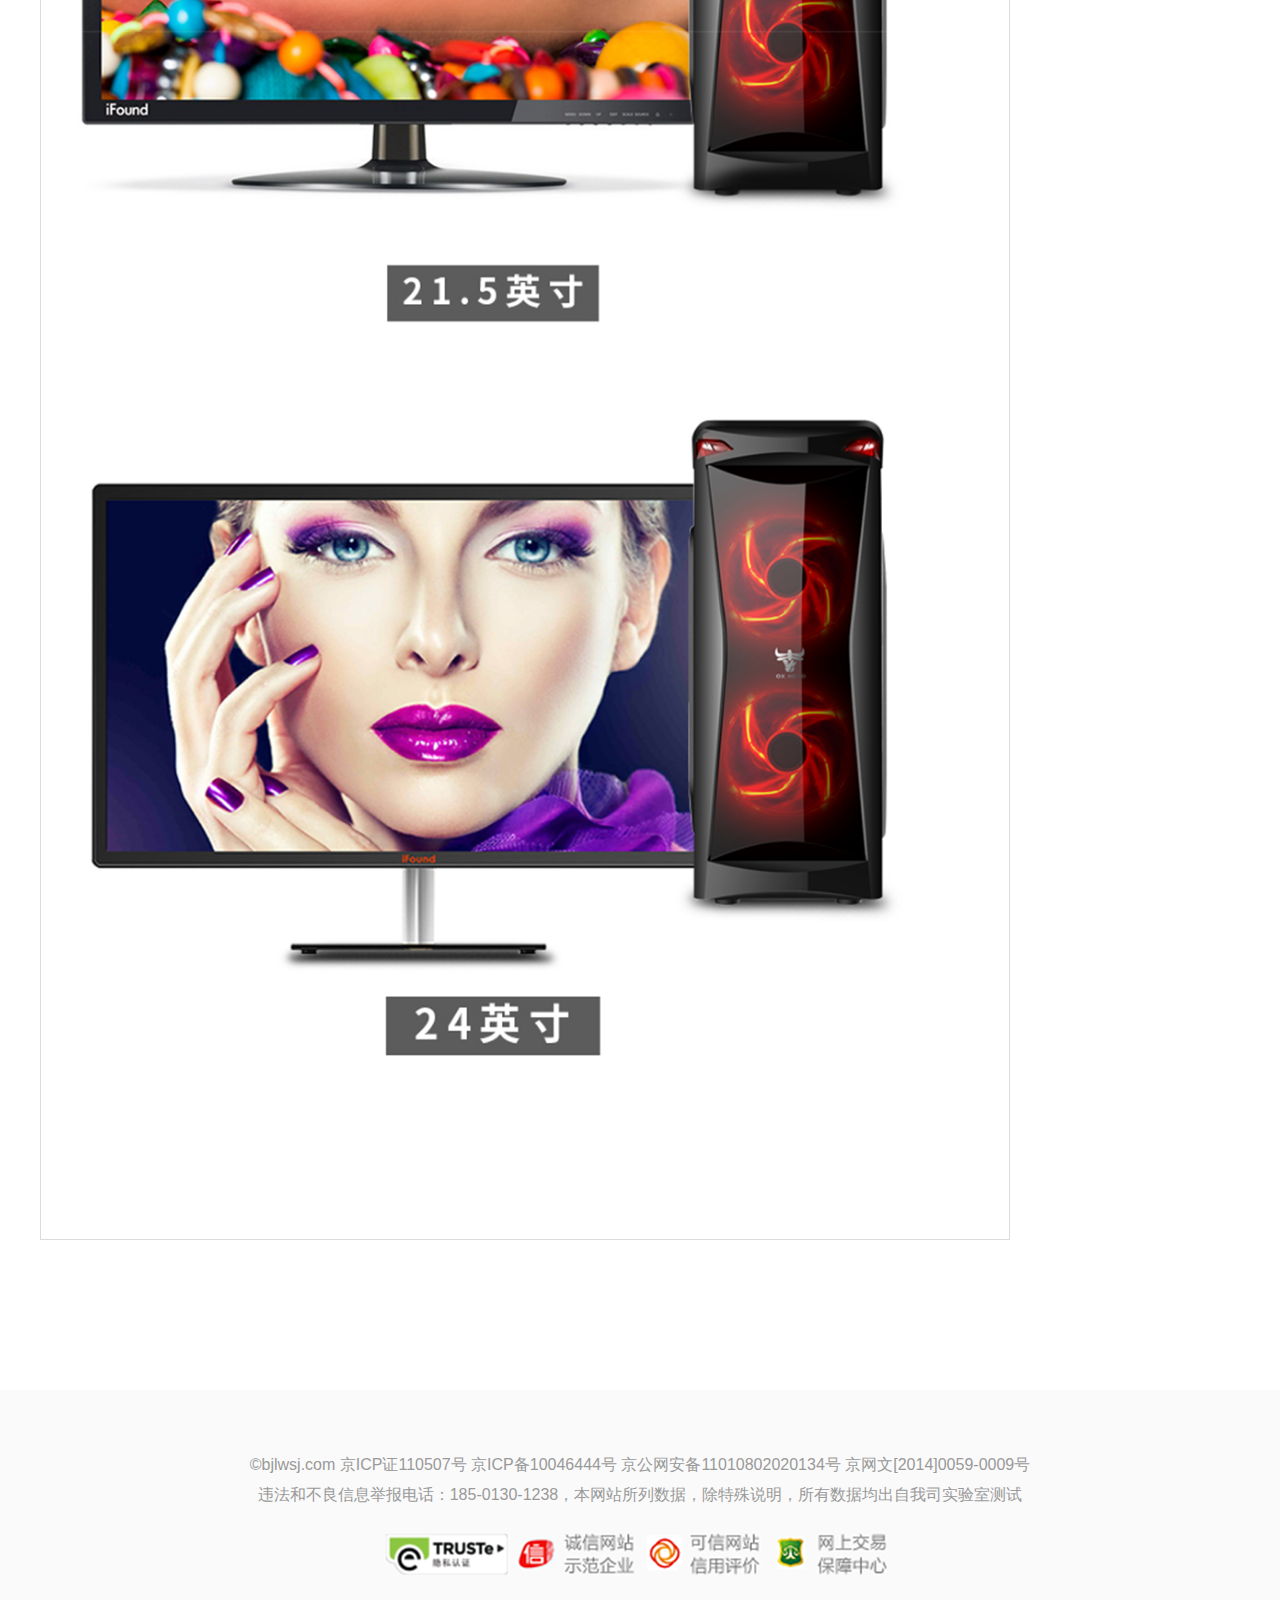
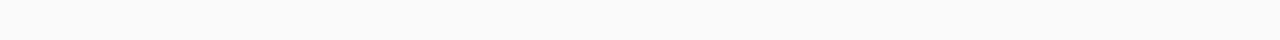
<file: productDetail.html>
<!DOCTYPE html>
<html lang="en">
<head>
    <meta charset="UTF-8">
    <title>产品详情</title>
    <link rel="stylesheet" href="./css/reset_s.css">
    <link rel="stylesheet" href="./css/commen.css">
    <link rel="stylesheet" href="./css/pic-scale.css">
    <link rel="stylesheet" href="./css/detail.css">
    <script src="./js/jquery-2.1.1.min.js"></script>
    <script src="./js/pic-scale.js"></script>
</head>
<body>
<div class="header">
    <div class="top">
        <div class="w_1200">
            <a href="index.html" class="logo"><img src="img/logo.png" alt=""></a>
            <ul class="top_menu">
                <li><a href="customerCase2.html">产品中心</a></li>
                <li><a href="customerCase1.html">服务中心</a></li>
                <li><a href="customerCase.html" class="active">客户案例</a></li>
                <li><a href="activeList.html">最新活动</a></li>
                <li><a href="about.html">关于立伟</a></li>
                <li><a href="#">立伟商城</a></li>
            </ul>
        </div>
    </div>
</div>
<div class="nav_wrap w_1200">
    <a href="#" class="nav_a">首页</a>
    <span class="nav_split">/</span>
    <a href="#" class="nav_a">客户案例</a>
    <span class="nav_split">/</span>
    <a href="#" class="nav_a nav-curr">案例详情</a>
</div>
<div class="product_content">
    <div class="w_1200">
        <div class="product_show">
            <div class="pm-main-l">
                <div id="showbox">
                    <img src="img/pic_img01.jpg" width="50" height="50"/>
                    <img src="img/pic_img02.jpg" width="50" height="50"/>
                    <img src="img/pic_img03.jpg" width="50" height="50"/>
                    <img src="img/pic_img04.jpg" width="50" height="50"/>
                    <img src="img/pic_img05.jpg" width="50" height="50"/>
                    <img src="img/pic_img01.jpg" width="50" height="50"/>
                    <img src="img/pic_img02.jpg" width="50" height="50"/>
                    <img src="img/pic_img03.jpg" width="50" height="50"/>
                    <img src="img/pic_img04.jpg" width="50" height="50"/>
                    <img src="img/pic_img05.jpg" width="50" height="50"/>
                </div>
                <!--展示图片盒子-->
                <div id="showsum"></div>
                <p class="showpage">
                    <a href="javascript:void(0);" id="showlast"> < </a>
                    <a href="javascript:void(0);" id="shownext"> > </a>
                </p >
            </div>
            <div class="product_right">
                <div class="pro_title">联想电脑主机+屏幕套装</div>
                <div class="pro_sub_tit">【顺丰包邮】购机赠199元ME10耳...</div>
                <div class="pro_price">￥15999</div>
                <ul class="pro_choose">
                    <li>
                        <div class="choose_left">CPU :</div>
                        <div class="choose_right"><span class="active">E5 2603V4</span></div>
                    </li>
                    <li>
                        <div class="choose_left">内存 :</div>
                        <div class="choose_right">
                            <span>16G</span>
                            <span class="active">32G</span>
                        </div>
                    </li>
                    <li>
                        <div class="choose_left">硬盘 :</div>
                        <div class="choose_right">
                            <span>8TB</span>
                            <span class="active">12TB</span>
                            <span>24TB</span>
                        </div>
                    </li>
                </ul>
                <div class="pro_num">
                    <div class="choose_left">数量 :</div>
                    <div class="num_left">1</div>
                    <div class="num_right">
                        <div class="num_change">+</div>
                        <div class="num_change">-</div>
                    </div>
                </div>
                <div class="pro_btn">扫码购买</div>
            </div>
        </div>
        <ul class="lw_tab">
            <li class="active">商品详情</li>
            <li>产品规格</li>
        </ul>
        <div class="lw_pro_content gray_border">
            <img src="./img/pro_detail_img01.png" alt="">
            <img src="./img/pro_detail_img02.png" alt="">
            <img src="./img/pro_detail_img03.png" alt="">
            <img src="./img/pro_detail_img04.png" alt="">
            <img src="./img/pro_detail_img05.png" alt="">
        </div>
        <div class="lw_pro_content">
            <table class="lw_table" border="0" cellspacing="0" cellpadding="0">
                <tr class="gray_tr">
                    <td colspan="2">基础信息</td>
                </tr>
                <tr>
                    <td>品牌</td>
                    <td>魅族</td>
                </tr>
                <tr>
                    <td>型号</td>
                    <td>魅蓝E2</td>
                </tr>
                <tr>
                    <td>尺寸</td>
                    <td>153.7*75.7*7.5mm</td>
                </tr>
                <tr>
                    <td>电池容量</td>
                    <td>3400mAh</td>
                </tr>
                <tr>
                    <td>重量</td>
                    <td>155g</td>
                </tr>
                <tr class="gray_tr">
                    <td colspan="2">屏幕</td>
                </tr>
                <tr>
                    <td>屏幕尺寸</td>
                    <td>魅族</td>
                </tr>
                <tr>
                    <td>对比度</td>
                    <td>魅蓝E2</td>
                </tr>
                <tr>
                    <td>分辨率</td>
                    <td>153.7*75.7*7.5mm</td>
                </tr>
                <tr>
                    <td>PPI</td>
                    <td>3400mAh</td>
                </tr>
                <tr>
                    <td>亮度</td>
                    <td>155g</td>
                </tr>
                <tr>
                    <td>制造工艺</td>
                    <td>155g</td>
                </tr>
            </table>
        </div>
    </div>
</div>
<footer class="footer">
    <div class="w_1200">
        <div class="copy_right">©bjlwsj.com 京ICP证110507号 京ICP备10046444号 京公网安备11010802020134号 京网文[2014]0059-0009号<br>
            违法和不良信息举报电话：185-0130-1238，本网站所列数据，除特殊说明，所有数据均出自我司实验室测试</div>
        <div class="footer_link">
            <a href="#" class="link_a"><img src="img/f_link01.png" alt=""></a>
            <a href="#" class="link_a"><img src="img/f_link02.png" alt=""></a>
            <a href="#" class="link_a"><img src="img/f_link03.png" alt=""></a>
            <a href="#" class="link_a"><img src="img/f_link04.png" alt=""></a>
        </div>
    </div>

</footer>
<script>
    $(function(){
        var showproduct = {
            "boxid":"showbox",
            "sumid":"showsum",
            "boxw":400,//宽度,该版本中请把宽高填写成一样
            "boxh":400,//高度,该版本中请把宽高填写成一样
            "sumw":80,//列表每个宽度,该版本中请把宽高填写成一样
            "sumh":80,//列表每个高度,该版本中请把宽高填写成一样
            "sumi":10,//列表间隔
            "sums":4,//列表显示个数
            "sumsel":"sel",
            "sumborder":1,//列表边框，没有边框填写0，边框在css中修改
            "lastid":"showlast",
            "nextid":"shownext"
        };//参数定义
        $.ljsGlasses.pcGlasses(showproduct);//方法调用，务必在加载完后执行

        $(".lw_tab li").click(function(){
            $(this).addClass("active").siblings().removeClass("active");
            $(".lw_pro_content").eq($(this).index()).show().siblings(".lw_pro_content").hide();
        })
    })
</script>
</body>
</html>
</file>
<file: css/commen.css>
/*顶部导航*/
.top{
    position: absolute;
    top:0;
    left:0;
    width: 100%;
    height:108px;
    z-index: 10;
}
.w_1200{
    width: 1200px;
    margin: auto;
}
.logo{
    float: left;
    position: relative;
    z-index: 2;
    height: 108px;
    line-height: 108px;
    margin-right: 185px;
}
.top_menu {
    float: left;
    position: relative;
    z-index: 2;
    font-size: 14px;
    color: #666666;
}
.top_menu li{
    float: left;
    height: 108px;
    line-height: 108px;
    margin-right: 80px;
}
.top_menu li a{
    color: #666;
}
.top_menu li a:hover{
    color: #37b9ef;
}
.top_menu li .active{
    color: #37b9ef;
}

/*导航*/
.nav_wrap{
    height: 40px;
    line-height: 40px;
}
.nav_a{
    font-size: 14px;
    color: #666666;
}
.nav_split{
    font-size: 14px;
    color: #666666;
    margin: 0 3px;
}
.nav-curr{
    color: #37b9ef;
}


/*footer*/
.footer{
    padding: 60px 0;
    background: #fafafa;
    clear: both;
    width: 100%;
}
.copy_right{
    text-align: center;
    font-size: 16px;
    color: #999999;
    line-height: 30px;
}
.footer_link{
    width: 100%;
    height: auto;
    text-align: center;
    margin-top: 20px;
    line-height: 50px;
}
.link_a{
    width: auto;
    height:auto;
    max-width: 130px;
    max-height: 50px;
}

/*分页*/
.page_block{
    width: 1200px;
    height: 48px;
    font-size: 16px;
    color: #333333;
    position: relative;
    margin: auto;
}
.page_con {
    width: auto;
    height: 100%;
    line-height: 35px;
    float: right;
}
.tb_pag_xs,.fy_a,.pages,.line2,.pag_choose,.confirm{
    float: left;
    text-align: center;
}
.prev,.next{
    display: inline-block;
    width: auto;
    height: 35px;
    padding: 0 10px;
    border-radius: 4px;
    border: 1px solid #e2e2e2;
    line-height: 35px;
}
.prev{
    margin-left: 20px;
    color: #dddddd;
    margin-right: 10px;
}
.line2{
    display: inline-block;
    color: #dddddd;
}
.pages a{
    display: inline-block;
    font-size: 14px;
    color: #333333;
    width: auto;
    height: 35px;
    text-align: center;
    border-radius: 4px;
    border: 1px solid #e2e2e2;
    line-height: 35px;
    padding: 0 10px;
}
.pages a:hover{
    background:#f5f5f5;
    color: #fd8b57;
}
.pages .page_check{
    color: #fd8b57;
    border: none;
}
.next{
    color: #333333;
    margin-left: 10px;
}
.prev:hover,.next:hover{
    background:#f5f5f5;
    color: #fd8b57;
}
.pag_choose{
    margin-left: 30px;
    display: inline-block;
    width: 75px;
    height: 27px;
}
.dir_pag{
    display: inline-block;
    width: 33px;
    height: 35px;
    border: 1px solid #d7d7d7;
    border-radius: 2px;
    text-align: center;
    margin: 0 5px;
    float: left;
    line-height: 35px;
}
.confirm{
    display: inline-block;
    width: 42px;
    height: 35px;
    border: 1px solid #d7d7d7;
    border-radius: 2px;
    text-align: center;
    margin: 0 5px;
    background: #f8f8f8;
    color: #333;
}
.pag_choose small {
    font-size: 16px;
    float: left;
}
</file>
<file: css/detail.css>
.header{
    width: 100%;
    background: #f2f2f2;
    height: 108px;
    position: relative;
}
.detail_content{
    background-color: #e2e2e2;
    padding-bottom: 10px;
}
.detail_banner,.detail_banner img{
    width: 100%;
    height:auto;
}
.detail_banner{
    margin-bottom: 50px;
}
.info_wrap img{
    width: 100%;
    height: auto;
}
.boxShadow{
    box-shadow: 10px 2px 50px #ccc;
    margin-bottom: 70px;
}
.margin_btm50{
    margin-bottom: 50px;
}
.detail_active{
    width: 100%;
    padding:20px 60px;
    overflow: hidden;
    background: #fff;
}
.detail_active li{
    float: left;
    width: 20%;
    padding: 0 15px;
}
.active_img{
    width: 100%;
    height: 183px;
    text-align: center;
    line-height: 183px;
}
.active_img img{
    width: auto;
    height: auto;
    max-width: 100%;
    max-height: 100%;
}
.active_name{
    font-size: 12px;
    color: #666;
    margin-bottom: 10px;
}
.active_price{
    margin-bottom: 5px;
}
.ap_span{
    font-size: 12px;
    color: #e30000;
}
.ap_price{
    font-size: 20px;
    color: #e30000;
    font-weight: bold;
}
.ap_btm{
    width: 100%;
    height:40px;
    border: 1px solid #e30000;
    line-height: 40px;
    font-size: 14px;
}
.add_car{
    float: left;
    display: inline-block;
    width: 55%;
    padding-left: 23px;
    background:url("../img/shop_car.png") no-repeat 3px center;
    color: #e30000;
}
.buy{
    float: right;
    width: 45%;
    height: 38px;
    background: #e30000;
    color: #fff;
    text-align: center;
    font-weight: bold;
}
.show_content .info_wrap{
    margin-bottom: 20px;
}


/*活动内容页*/
.act_container{
    padding:50px 0;
}
.act_tit{
    width: 100%;
    font-size: 40px;
    color: #333333;
    text-align: center;
    line-height: 100px;
}
.act_time{
    text-align: center;
    font-size: 20px;
    color:#666666;
    line-height: 30px;
}
.act_clock{
    margin: -7px 5px 0 0;
}
.act_content{
    margin-top: 50px;
}
.act_p{
    font-size: 20px;
    color: #999;
    line-height: 40px;
    text-indent: 40px;
    margin-bottom: 40px;
}
.act_img{
    width: 100%;
    margin-bottom: 40px;
    text-align: center;
}
.act_img img{
    width: auto;
    height: auto;
    max-width: 100%;
}

/*最新活动*/
.list_content{
    padding-bottom: 30px;
}
.list_container{
    margin-bottom: 100px;
}
.list_container>li{
    width:100%;
    height: 364px;
    position: relative;
    border: 5px solid #e6e6e6;
    margin-top: 50px;
}
.list_block{
    position: absolute;
    top: 10px;
    left: 10px;
    width: 1200px;
    height: 364px;
    background: #fff;
}
.list_left{
    float: left;
}
.list_left img{
    width: 100%;
    height: 100%;
}
.list_right{
    float: left;
    position: absolute;
    left: 593px;
    right: 0;
    border: 5px solid #e6e6e6;
    height: 100%;
    border-left: none;
    padding: 30px;
}
.list_tit{
    font-size: 28px;
    color: #333333;
    margin-bottom: 10px;
}
.list_time{
    font-size: 18px;
    color: #666666;
    line-height: 30px;
    margin-bottom: 20px;
}
.list_p{
    font-size: 16px;
    color: #999999;
    text-indent: 32px;
    height: 190px;
    display: -webkit-box;
    -webkit-box-orient: vertical;
    -webkit-line-clamp: 9;
    overflow: hidden;
}
.list_label{
    width: 200px;
    height: 330px;
    background: url("../img/label_bg.png") no-repeat center center;
    position: absolute;
    top: -15px;
    left: -15px;
    padding: 30px 0;
}
.label_tit{
    font-size: 48px;
    color: #fff;
    font-weight: bold;
    letter-spacing: -2px;
    text-align: center;
}
.en_tit{
    font-size: 12px;
    color: #ffffff;
    text-align: center;
}
.label_sub_tit{
    margin-left: 30px;
    color: #fff;
    font-size: 14px;
    margin-top: 20px;
    line-height: 20px;
}
.label_ul{
    padding: 20px 30px;
}
.label_ul li{
    float: left;
    width: 69px;
    height: 30px;
    background: #d93c00;
    text-align: center;
    line-height: 30px;
    font-size: 14px;
    color: #fff;
}
.label_ul li:nth-child(2n+1){
    margin: 0 2px 2px 0;
}

/*客户案例*/
.cust_content{
    background-color: #f2f2f2;
    padding-bottom: 20px;
}
.cust_ul{
    overflow: hidden;
    margin-top: 20px;
}
.cust_ul li{
    float: left;
    width: 25%;
    padding:15px 3px;
}
.cust_block{
    display: inline-block;
    background: #fff;
    text-align: center;
    padding-bottom: 30px;
}
.cust_tit1,.cust_tit2,.cust_tit3{
    width: 100%;
    white-space: normal;
    overflow: hidden;
    text-overflow: ellipsis;
}
.cust_tit1{
    font-size: 16px;
    color: #37b9ef;
    line-height: 40px;
}
.cust_tit2{
    line-height: 50px;
    font-size: 22px;
    color: #333333;
}
.cust_tit3{
    font-size: 16px;
    color: #999;
}
.cust_line{
    width: 18px;
    height: 2px;
    margin: auto;
    background: #37b9ef;
}
.cust_img,.cust_img img{
    width: 100%;
    height: auto;
}
.cust_top{
    width: 100%;
    background: #fff;
    overflow: hidden;
    text-align: center;
    padding: 30px 0;
}
.cust_top a{
    display: inline-block;
    margin: 0 50px;
}
.menu_sign{
    margin-bottom:10px;
}
.menu_name{
    font-size: 12px;
    color: #666;
}


/*产品详情*/
.product_content{
    border-top: 1px solid #f2f2f2;
}
.product_show{
    padding-top: 60px;
    position: relative;
    width: 100%;
}
.pm-main-l{
    width: 400px;
    float: left;
}
.product_right{
    float: left;
    position: absolute;
    top: 60px;
    left: 400px;
    padding:30px;
    right: 0;
}
.pro_title{
    font-size: 20px;
    color: #333;
    line-height: 40px;
}
.pro_sub_tit{
    font-size: 20px;
    color: #666;
    margin-bottom: 10px;
}
.pro_price{
    width: 100%;
    height: 54px;
    line-height: 54px;
    color: #e11818;
    font-size: 24px;
    background: #f5f5f5;
    padding-left: 20px;
    margin-bottom: 15px;
}
.pro_choose{
    float: left;
    border-bottom: 1px solid #dcdcdc;
    padding-bottom: 20px;
}
.pro_choose li{
    padding: 10px 0;
    overflow: hidden;
}
.choose_left{
    float: left;
    padding-left: 30px;
    color: #666666;
    font-size: 14px;
    line-height: 34px;
    height: 34px;
}
.choose_right{
    float: left;
    height: 34px;
}
.choose_right span{
    display: inline-block;
    padding:0 20px;
    border: 1px solid #acacac;
    float: left;
    font-size: 16px;
    color: #999999;
    height: 34px;
    line-height: 34px;
    margin-left: 15px;
    border-radius: 17px;
    cursor: pointer;
}
.choose_right span:hover{
    color: #37b9ef;
    border: 1px solid #37b9ef;
}
.choose_right .active{
    color: #37b9ef;
    border: 1px solid #37b9ef;
}
.pro_num{
    clear: both;
    width: 100%;
    margin: 30px 0;
    float: left;
}
.pro_num .choose_left{
    height: 40px;
    line-height: 40px;
}
.num_left{
    float: left;
    margin-left: 15px;
    height: 40px;
    line-height: 40px;
    width: 55px;
    text-align: center;
    font-size: 14px;
    color: #333333;
    border: 1px solid #dcdcdc;
}
.num_right{
    float: left;
    margin-left: 5px;
}
.num_change{
    width: 22px;
    height: 18px;
    line-height: 16px;
    font-size: 12px;
    color: #959595;
    text-align: center;
    border: 1px solid #dcdcdc;
    margin-bottom: 5px;
    cursor: pointer;
}
.pro_btn{
    float: left;
    clear: both;
    width: 180px;
    height: 54px;
    line-height: 54px;
    text-align: center;
    color: #fff;
    background: #df3033;
    border-radius: 4px;
    font-size: 18px;
    margin-left: 15px;
}

.lw_tab{
    clear: both;
    width: 100%;
    margin-top: 80px;
    float: left;
    border-bottom: 1px solid #dcdcdc;
}
.lw_tab li{
    float: left;
    height: 70px;
    line-height: 70px;
    padding: 0 30px;
    color: #333333;
    font-size: 18px;
    border-bottom:2px solid #fff ;
    cursor: pointer;
}
.lw_tab .active{
    color: #2ac4f6;
    border-bottom: 2px solid #2ac4f6;
}
.lw_pro_content{
    width: 970px;
    float: left;
    margin-top: 20px;
    display: none;
    margin-bottom: 150px;
}
.gray_border{
    border: 1px solid #dcdcdc;
    display: block;
}
.lw_pro_content>img{
    width: 100%;
    height: auto;
}
.lw_table{
    width: 100%;
    border-collapse: collapse;
}
.gray_tr{
    background: #f4f5f6;
    color: #333;
}
.lw_table td{
    height: 50px;
    border: 1px solid #dcdcdc;
    padding: 0 10px;
}
.lw_table td:nth-child(2){
    color: #999999;
}


/*关于我们*/
.con_box {
    box-shadow: 0 0 10px rgba(100,100,100,.2);
    margin-bottom: 15px;
    clear: both;
    border: 1px solid #e7e7e7;
    height: auto;
    overflow: hidden;
    background: #fff;
    margin-top: 20px;
}
.cleft {
    height: auto;
    width: 240px;
    float: left;
    margin-bottom: 20px;
}
.cright {
    height: auto;
    width: 950px;
    float: left;
    margin-bottom: 20px;

}
.cla {
    clear: both;
    height: 110px;
    width: 220px;
    margin-top: 20px;
    margin-left: 15px;
    float: left;
}
.cla img {
    height: 100%;
    width: 100%;
}
.cl_nav {
    clear: both;
    height: auto;
    width: 220px;
    float: left;
    margin-left: 15px;
}
.c_nav {
    font-size: 14px;
    line-height: 40px;
    color: #212121;
    clear: both;
    float: left;
    height: 41px;
    width: 100%;
    padding-left: 33px;
    background-image: url(../img/c_nav_bg.jpg);
    cursor:pointer;
}
.c_nav:hover {
    color: #37B9EF;
    background-color: #c7e9ef;
    background-image: url(../img/c_act_bg.png);
    background-position: center center;
}
.c_act {
    color: #fff;
    background-image: url("../img/nav_logo03.png");
    background-color: #37B9EF;
    background-position: 12px center;
    background-repeat: no-repeat;
}
.cr_hy {
    height: auto;
    width: 100%;
    padding: 30px;
    display: none;
    overflow: hidden;
    clear: both;
    float: left;
    margin-bottom: 30px;
}
.cr_hy .act_tit{
    margin-top: 50px;
    font-size: 28px;
}
.cr_hy .act_time{
    font-size: 16px;
    margin-bottom: 50px;
}
.cr_hy .act_p{
    font-size: 16px;
}
</file>
<file: css/pic-scale.css>
@charset "utf-8";
/* CSS Document */
/* {padding: 0;margin: 0;}
body {margin: 0px;padding: 0px;min-width:1200px;}
*/
/*相关样式*/
/*#showbox { background:#eee;}*/
#showbox span { background:rgba(254,222,79,0.6);}
#showsum {left:25px;margin-top:10px;margin-left: -3px;width: 357px!important;}
#showsum span {box-sizing: border-box;border:0px solid #ddd;margin-left: 0px!important;margin-right: 12px;}
#showsum span.sel {border: 1px solid #dcdcdc;}
#showbox p{border:1px solid #ddd;z-index: 9}
.showpage { width:400px; position:relative;}
.showpage a { display:block; width:15px; border:1px solid #ddd; height:60px; line-height:60px; background:#eee; text-align:center; font-size:18px; position:absolute; left:0; top:-71px; text-decoration:none; color:#999;}
.showpage a#shownext { left:auto; right:0;}
.showpage a:hover { background:#ccc; color:#777;}
.noticeEdit{
    text-align: center;
    background: #ffeae9;
    line-height: 30px;
    margin: -10px 0px 0px;
    font-size: 14px;
}
.dashed_border{
    background: #ffeae9;
    display: inline-block;
    padding: 0px 16px;
    color: inherit!important;
}
.dashed_border1{
    text-decoration: line-through;
    display: inline-block;
    padding: 0px 16px;
    color: inherit!important;
}
.dashed_border2{
    text-decoration: line-through;
    display: inline-block;
    padding: 0px 16px;
    color: inherit!important;
    background: #ffeae9;
}
.detail-for-remind .tab-menu li a.dashed_border{
    background: #ffeae9;
    display: inline-block;
    padding: 0px 16px;
}
.noticeEdit a{
    font-size: 14px;
    color: #d6363b;
    border-bottom: 1px solid #d6363b;
    margin-right: 8px;
}
.noticeEdit em{
    color: #d6363b;
}
.notice_edit{
    width: 100%;
    opacity: 0.5;
    background: #000;
    text-align: center;
    line-height: 100%;
    font-size: 20px;
    position: absolute;
    z-index: 9999;
    left: 0px;
    top:0px;
    bottom: 0;
}
.notice_edit p{
    font-size: 24px;
    line-height: 60px;
    color: #fff;
}
.notice_edit span{
    margin-top: 358px;
    display: inline-block;
    font-size: 40px;
    color: #fff;
}
.noticeEdit a:hover{
    text-decoration: none;
}
</file>
<file: css/index.css>
.header.swiper-container {
    width: 100%;
    height: auto;
}
.header .swiper-slide img{
    width: 100%;
}
.pro_title{
    width: 100%;
    border-bottom: 1px solid #d7d7d7;
    font-size: 18px;
    height: 50px;
    line-height: 50px;
    margin-top: 20px;
}
.title_name{
    display: inline-block;
    width: auto;
    padding:0 20px;
    color: #37b9ef;
    height: 50px;
    border-bottom:4px solid #37b9ef;
}
.index_more{
    float: right;
    font-size: 12px;
    color: #9b9b9b;
}
/*产品*/
.pro_ul{
    padding:80px 0;
    overflow: hidden;
}
.pro_ul li{
    float: left;
    width: 25%;
    text-align: center;
}
.pro_tit{
    font-size: 22px;
    color: #666;
    margin-bottom: 5px;
}
.pro_sub_tit{
    color: #666;
    font-size: 16px;
}
.pro_img{
    /* Center slide text vertically */
    display: -webkit-box;
    display: -ms-flexbox;
    display: -webkit-flex;
    display: flex;
    -webkit-box-pack: center;
    -ms-flex-pack: center;
    -webkit-justify-content: center;
    justify-content: center;
    -webkit-box-align: center;
    -ms-flex-align: center;
    -webkit-align-items: center;
    align-items: center;
}
.pro_img img{
    width: auto;
    height: auto;
    max-width: 80%;
    max-height: 100%;
}
.product1 .pro_img{
    height: 200px;
}
.product2 .pro_img{
    height: 280px;
}
.pro_price{
    font-size: 16px;
    color: #d62c2c;
    margin-top: 5px;
}
</file>
